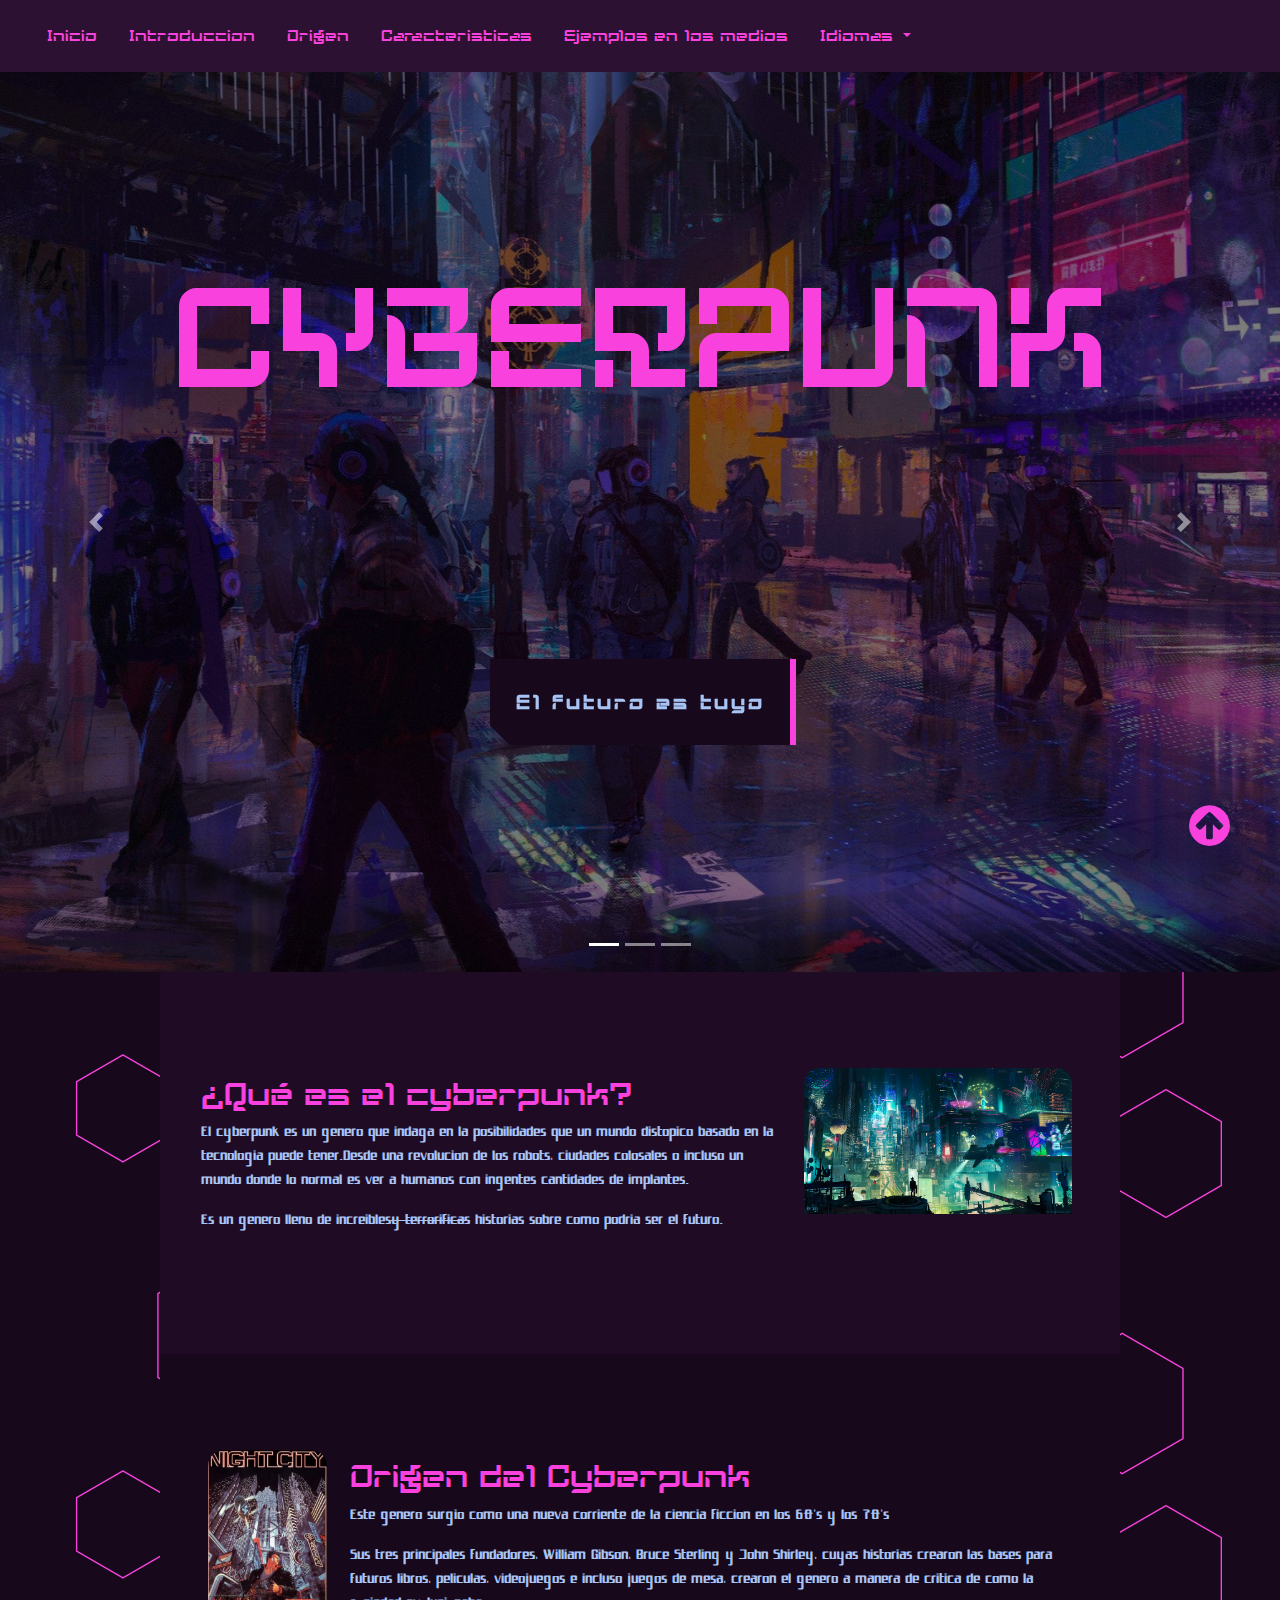
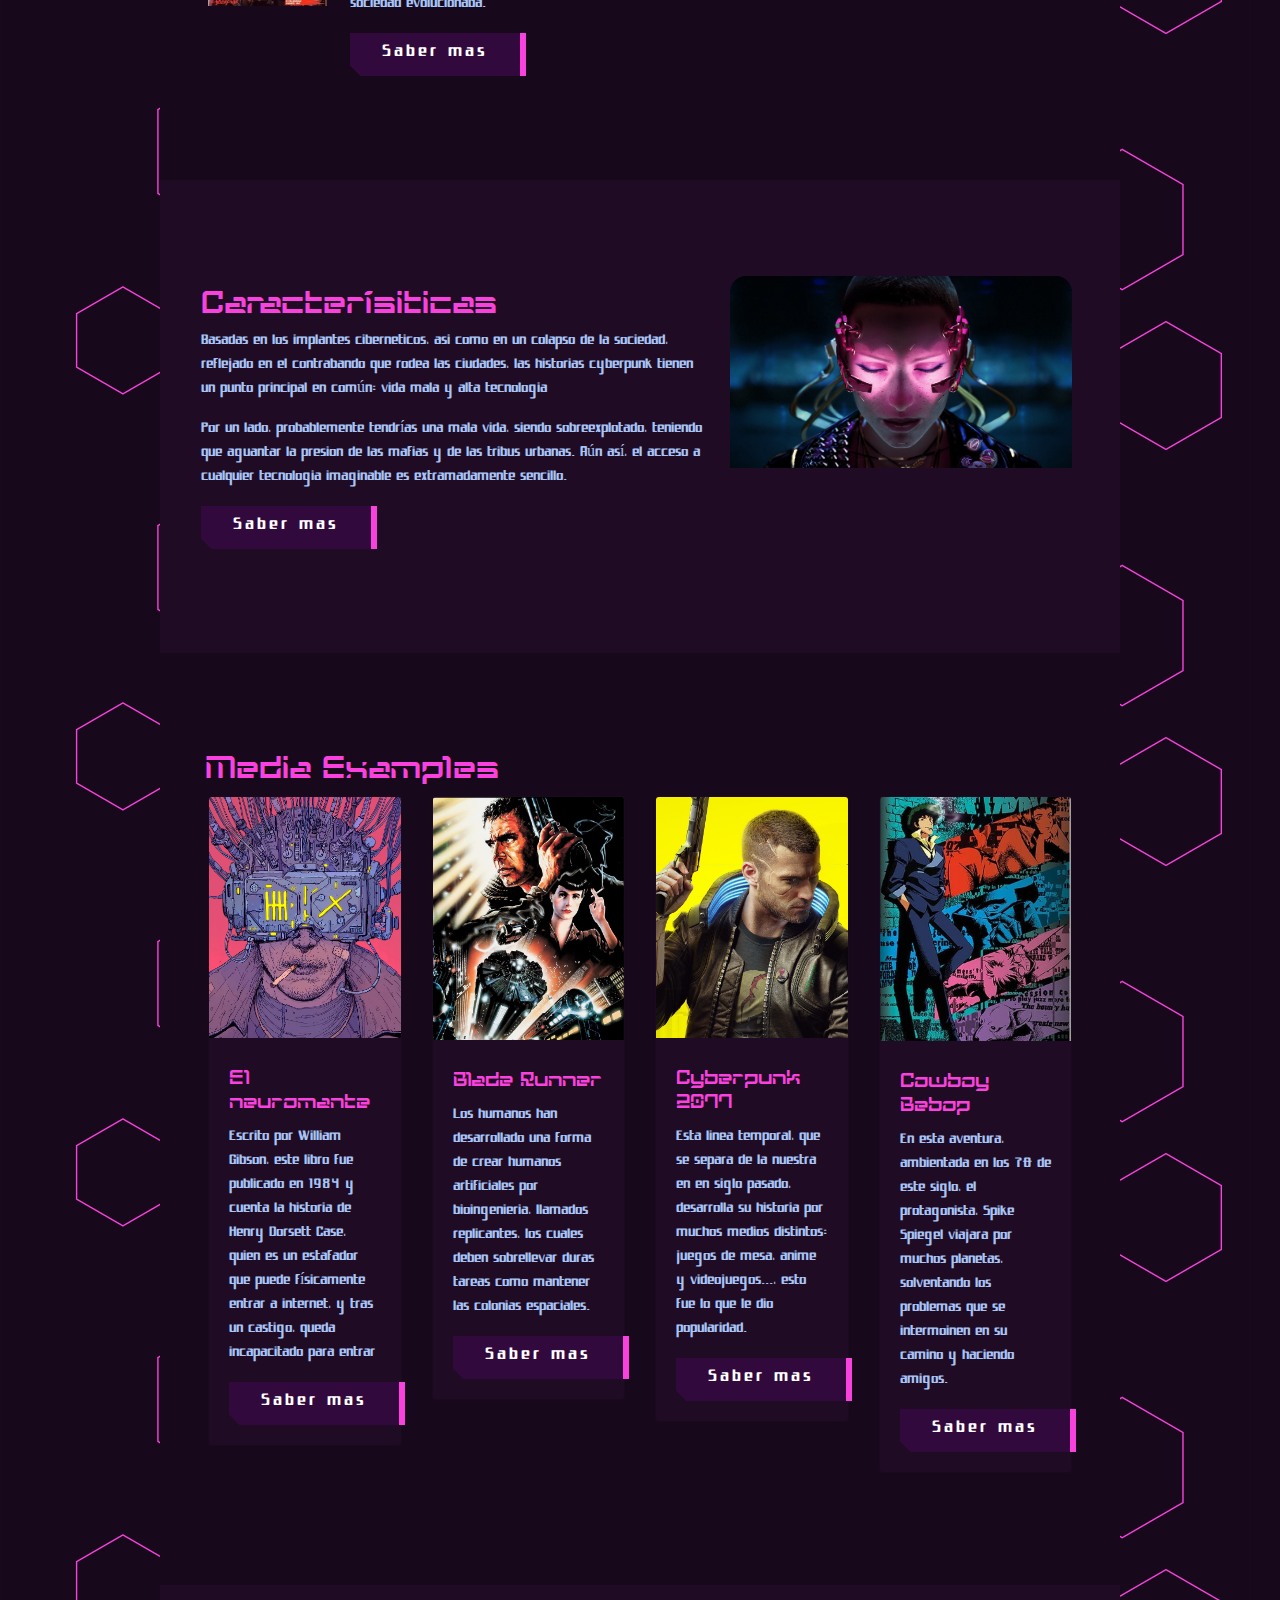
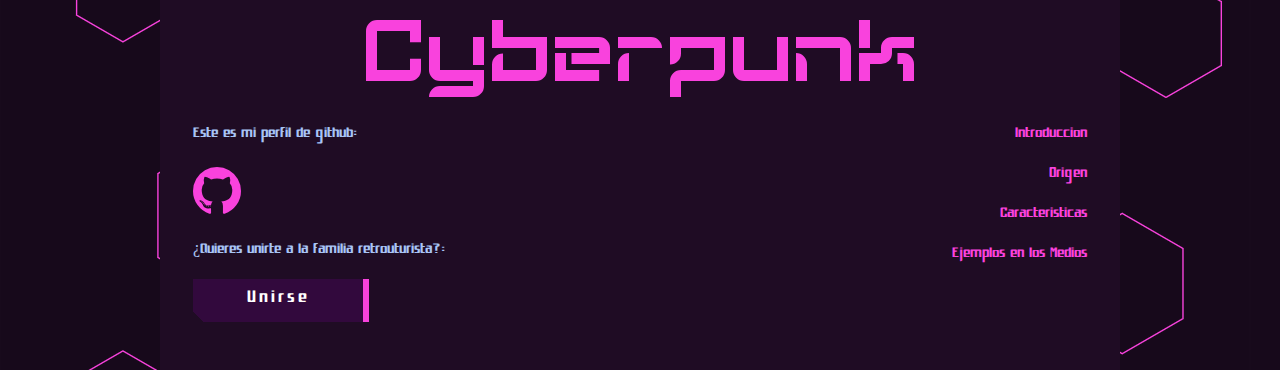
<file: indexEsp.html>
<!DOCTYPE html>
<html lang="en">
<head>
    <meta charset="UTF-8">
    <meta name="viewport" content="width=device-width, initial-scale=1.0">
    <link rel="shortcut icon" href="./img/index/favicon.png" type="image/x-icon">
    <link rel="stylesheet" href="./css/cyberstyle.css">
    <link rel="stylesheet" href="https://cdn.jsdelivr.net/npm/bootstrap@5.3.2/dist/css/bootstrap.min.css">    
    <link rel="stylesheet" href="https://stackpath.bootstrapcdn.com/bootstrap/4.3.1/css/bootstrap.min.css" integrity="sha384-ggOyR0iXCbMQv3Xipma34MD+dH/1fQ784/j6cY/iJTQUOhcWr7x9JvoRxT2MZw1T" crossorigin="anonymous">
    <link rel="stylesheet" href="https://cdnjs.cloudflare.com/ajax/libs/animate.css/3.7.2/animate.min.css">
    <link rel="stylesheet" href="https://cdnjs.cloudflare.com/ajax/libs/font-awesome/4.7.0/css/font-awesome.min.css">
    <title>Cyberboost</title>
</head>
<body>

    <audio src="./sound/beeping-80664.mp3" id="bip"></audio>

    <nav class="navbar titulos navbar-expand-lg bg-nav sticky-top">
        <div class="container-fluid">
            <button onclick="sound('bip')" class="navbar-toggler bg-neon rounded-2" type="button" data-bs-toggle="collapse" data-bs-target="#navbarNav" aria-controls="navbarNav" aria-expanded="false" aria-label="Toggle navigation">
                <span class="text-azulin titulos">Menú</span>
            </button>
            <div class="collapse navbar-collapse" id="navbarNav">

                <ul class="navbar-nav">
                    <li class="nav-item">
                        <a class="text-neon nav-link m-2" aria-current="page" href="#">Inicio</a>
                    </li>
                    <li class="nav-item">
                        <a class="text-neon nav-link m-2" href="#explicacion">Introduccion</a>
                    </li>
                    <li class="nav-item">
                        <a class="text-neon nav-link m-2" href="#origen">Origen</a>
                    </li>
                    <li class="nav-item">
                        <a class="text-neon nav-link m-2" href="#carac">Caracteristicas</a>
                    </li>
                    <li class="nav-item">
                        <a class="text-neon nav-link m-2" href="#examples">Ejemplos en los medios</a>
                    </li>
                    <li class="nav-item dropdown d-block end-0">
                        <a class="text-neon nav-link m-2 dropdown-toggle " href="#" role="button" data-bs-toggle="dropdown" aria-expanded="false">
                        Idiomas
                        </a>
                        <ul class="dropdown-menu bg-oscuro">
                        <li><a class="dropdown-item text-neon" href="./index.html">Inglés</a></li>
                        <li><a class="dropdown-item text-neon" href="#">Español</a></li>
                        </ul>
                    </li>
                    <a href="#">
                        <i class="fa fa-arrow-circle-up text-neon z-2 text-opacity-75" aria-hidden="true"></i>
                    </a>
                </ul>
            </div>
        </div>
    </nav>
            </div>
        </div>
    </nav>

    <!---------------------------------------------HERO SECTION------------------------------------------------------------>

    <div class="container-fluid p-0">
        <div id="carousel" class="carousel slide hero-slides" data-ride="carousel">
            <ol class="carousel-indicators">
            <li class="active" data-target="#carousel" data-slide-to="0"></li>
            <li data-target="#carousel" data-slide-to="1"></li>
            <li data-target="#carousel" data-slide-to="2"></li>
            </ol>
            
            <h1 class="text-neon titulos position-absolute top-30 start-50 translate-middle z-1">CYBERPUNK</h1>

            <a href="#explicacion"><button onclick="sound('bip')" id="buttonHero" class="titulos position-absolute top-70 text-azulin start-50 translate-middle z-1">El futuro es tuyo</button></a>
            <div class="carousel-inner" role="listbox">
            <div class="carousel-item active foto1">
            </div>
            <div class="carousel-item foto2">
            </div>
            <div class="carousel-item foto3">
            </div>
            </div>
            <a class="carousel-control-prev" href="#carousel" role="button" data-slide="prev">
            <span class="carousel-control-prev-icon" aria-hidden="true"></span>
            <span class="sr-only text-neon">Previous</span>
            </a>
            <a class="carousel-control-next" href="#carousel" role="button" data-slide="next">
            <span class="carousel-control-next-icon" aria-hidden="true"></span>
            <span class="sr-only  text-neon">Next</span>
            </a>
        </div>
    </div>
    
    </div>

    <div id="wrapper" class="w-75 m-auto texto text-azulin">

        <section class="container p-5 bg-claro" id="explicacion">

            <div class="row pt-5 pb-5">
                    <div class="p-2 col-12 col-md-8"> 
                        <h2 class="titulos text-neon">¿Qué es el cyberpunk?</h2>
                        <p>El cyberpunk es un genero que indaga en la posibilidades que un mundo distopico basado en la tecnologia puede tener.Desde una revolucion de los robots, ciudades colosales o incluso un mundo donde lo normal es ver a humanos con ingentes cantidades de implantes.</p>
                        <p>Es un genero lleno de increibles<del>y terrorificas</del> historias sobre como podria ser el futuro.</p>

                    </div>

                    <div class="col-12 col-md-4">
                        <img class="w-100 rounded-top-4" src="./img/index/cyberpunkCity.jpg" alt="imagen de una ciudad cyberpunk">
                    </div>

                </div>

            </section>

            <section class="container p-5 bg-oscuro" id="origen">

                <div class="row pt-5 pb-5">
                    <div class="col-12 col-md-2"> 
                        <img class="w-100 rounded-top-4" src="./img/index/cyberpunk2020.jpg" alt="portada del juego de mesa 'Cyberpunk 2020'">
                    </div>

                    <div class="p-2 col-12 col-md-10">
                        <h2 class="titulos text-neon">Origen del Cyberpunk</h2>
                        <p>Este genero surgio como una nueva corriente de la ciencia ficcion en los 60's y los 70's</p>
                        <p>Sus tres principales fundadores, William Gibson, Bruce Sterling y John Shirley, cuyas historias crearon las bases para futuros libros, peliculas, videojuegos e incluso juegos de mesa, crearon el genero a manera de critica de como la sociedad evolucionaba.</p>
                        <a href="./subpaginas/Español/originboostEsp.html"><button class="botoncillos" onclick="sound('bip')">Saber mas</button></a>
                    </div>

                </div>
                
            </section>

            <section class="container p-5 bg-claro" id="carac">
                
                <div class="row pt-5 pb-5">
                    <div class="p-2 col-12 col-md-7"> 
                        <h2 class="titulos text-neon">Caracterísiticas</h2>
                        <p>Basadas en los implantes ciberneticos, asi como en un colapso de la sociedad, reflejado en el contrabando que rodea las ciudades, las historias cyberpunk tienen un punto principal en común: vida mala y alta tecnologia</p>
                        <p>Por un lado, probablemente tendrías una mala vida, siendo sobreexplotado, teniendo que aguantar la presion de las mafias y de las tribus urbanas. Aún así, el acceso a cualquier tecnologia imaginable es extramadamente sencillo.</p>
                    <a href="./subpaginas/Español/characboostEsp.html"><button class="botoncillos" onclick="sound('bip')">Saber mas</button></a>
                    
                    </div>

                    <div class="col-12 col-md-5">
                        <img class="w-100 rounded-top-4" src="./img/index/caracteristicas.jpg" alt="imagen de una mujer con implantes ciberneticos">
                    </div>

                </div>

            </section>
        </section>
        

        <section class="container p-5 bg-oscuro" id="examples">

            
        <div class="row pt-5 pb-5">  
            <h2 class="titulos text-neon">Media Examples</h2>

            <div class="col-12 col-md-6 col-lg-3">
                <div class="card bg-claro text-azulin mb-3 ">
                    <img src="./img/index/CardNeuromante.jpg" class="card-img-top mb-2" alt="imagen del neuromante">
                    <div class="card-body">
                    <h5 class="card-title titulos text-neon">El neuromante</h5>
                    <p class="card-text">Escrito por William Gibson, este libro fue publicado en 1984 y cuenta la historia de Henry Dorsett Case, quien es un estafador que puede físicamente entrar a internet, y tras un castigo, queda incapacitado para entrar</p>
                    <a href="./subpaginas/Español/neuroboostEsp.html" onclick="sound('bip')" class="pe-5"><button class="botoncillos">Saber mas</button></a>
                    </div>
                </div>
            </div>  


            <div class="col-12 col-md-6 col-lg-3">
                <div class="card bg-claro text-azulin mb-3 ">
                    <img src="./img/index/CardBladeRunner.jpg" class="card-img-top mb-2" alt="imagen de Blade Runner">
                    <div class="card-body">
                    <h5 class="card-title titulos text-neon">Blade Runner</h5>
                    <p class="card-text">Los humanos han desarrollado una forma de crear humanos artificiales por bioingenieria, llamados replicantes, los cuales deben sobrellevar duras tareas como mantener las colonias espaciales.</p>
                    <a href="./subpaginas/Español/bladeboostEsp.html" onclick="sound('bip')" class="pe-5"><button class="botoncillos">Saber mas</button></a>
                    </div>
                </div>
            </div>

            <div class="col-12 col-md-6 col-lg-3">
                <div class="card bg-claro text-azulin mb-3 ">
                    <img src="./img/index/Card2077.jpg" class="card-img-top mb-2" alt="imagen de Cyberpunk 2077">
                    <div class="card-body">
                    <h5 class="card-title titulos text-neon">Cyberpunk 2077</h5>
                    <p class="card-text">Esta linea temporal, que se separa de la nuestra en en siglo pasado, desarrolla su historia por muchos medios distintos: juegos de mesa, anime y videojuegos..., esto fue lo que le dio popularidad.</p>
                    <a href="./subpaginas/Español/2077boostEsp.html" onclick="sound('bip')" class="pe-5"><button class="botoncillos">Saber mas</button></a>
                    </div>
                </div>
            </div>

            <div class="col-12 col-md-6 col-lg-3">
                <div class="card bg-claro text-azulin mb-3 ">
                    <img src="./img/index/CardCowboy.jpg" class="card-img-top mb-2" alt="...">
                    <div class="card-body">
                    <h5 class="card-title titulos text-neon">Cowboy Bebop</h5>
                    <p class="card-text">En esta aventura, ambientada en los 70 de este siglo, el protagonista, Spike Spiegel viajara por muchos planetas, solventando los problemas que se intermoinen en su camino y haciendo amigos.</p>
                    <a href="./subpaginas/Español/cowboyboostEsp.html" onclick="sound('bip')" class="pe-5"><button class="botoncillos">Saber mas</button></a>
                    </div>
                </div>
            </div>
        </div>


        </section>

        <footer class="bg-claro">
            <div class="marca display-2 text-center text-neon titulos p-3">
                Cyberpunk
            </div>
            <div class="row">
                <div class="col-12 col-lg-6 pb-5 ps-5">
                    <p>Este es mi perfil de github:</p>
                    <a target="_blank" href="https://github.com/ManAlarFor" class="display-4" target="_blank"><i class="enlaces fa fa-github text-neon" aria-hidden="true"></i></a>

                    <p>¿Quieres unirte a la familia retrouturista?: </p>

                    <button type="button" class="botoncillos" data-bs-toggle="modal" data-bs-target="#exampleModal">
                        Unirse
                    </button>

                    <div class="modal fade" id="exampleModal" tabindex="-1" aria-labelledby="exampleModalLabel" aria-hidden="true">
                        <div class="modal-dialog">
                        <div class="modal-content">
                            <div class="modal-header bg-oscuro">
                                <h1 class="modal-title fs-5 text-neon titulos" id="exampleModalLabel">Unete a nuestra comunidad</h1>
                                <button type="button" class="btn-close" data-bs-dismiss="modal" aria-label="Close"></button>
                            </div>
                            <div class="modal-body bg-claro">

                                <div>Si quieres apoyar nuestro proyecto, mandanos tu nombre de usuario y tu contraseña</div>

                        <form action="" method="post" onsubmit="return validate()">

                                <div class="mb-3 text-azulin pt-3">
                                    <label for="username" class="form-label">Nombre de usuario: <span class="text-danger">*</span></label>
                                    <input type="text" class="bg-oscuro text-azulin form-control" id="username" name="username" aria-describedby="usernameHelp">
                                    <div id="usernameHelp" class="form-text text-danger">Nombre de usuario obligatorio</div>
                                </div>

                                <div class="mb-3 text-azulin pt-3">
                                    <label for="password" class="form-label">Contraseña: <span class="text-danger">*</span></label>
                                    <input type="password" class="bg-oscuro text-azulin form-control" id="password" name="password" aria-describedby="passwordHelp">
                                    <div id="passwordHelp" class="form-text text-danger">Contraseña obligatoria</div>
                                </div>

                                <div class="mb-3 text-azulin pt-3">
                                    <label for="email" class="form-label">Email: <span class="text-danger">*</span></label>
                                    <input type="email" class="bg-oscuro text-azulin form-control" id="email" name="email" aria-describedby="emailHelp">
                                    <div id="emailHelp" class="form-text text-danger">Email Obligatorio</div>
                                </div>

                            </div>
                            <div class="modal-footer bg-oscuro">
                                <button type="button" class="btn btn-secondary" data-bs-dismiss="modal">Cerrar</button>
                                <button type="button" class="botoncillos">Enviar</button>
                            </div>
                        </form>
                        </div>
                        </div>
                    </div>

                </div>

                <div class="col-12 col-lg-6 text-end pe-5">
                    <div id="rights">
                        <p class="enlaces"><a class="text-neon" href="#explicacion">Introduccion</a></p>
                        <p class="enlaces"><a class="text-neon" href="#origen">Origen</a></p>
                        <p class="enlaces"><a class="text-neon" href="#carac">Caracteristicas</a></p>
                        <p class="enlaces"><a class="text-neon" href="#examples">Ejemplos en los Medios</a></p>
                    </div>
                </div>
            </div>
        </footer>


    </div>
    <script src="./js/boostjs.js"></script>
    <script src="https://cdn.jsdelivr.net/npm/bootstrap@5.3.2/dist/js/bootstrap.bundle.min.js"></script>
    <script src="https://code.jquery.com/jquery-3.3.1.slim.min.js" integrity="sha384-q8i/X+965DzO0rT7abK41JStQIAqVgRVzpbzo5smXKp4YfRvH+8abtTE1Pi6jizo" crossorigin="anonymous"></script>
    <script src="https://cdnjs.cloudflare.com/ajax/libs/popper.js/1.14.7/umd/popper.min.js" integrity="sha384-UO2eT0CpHqdSJQ6hJty5KVphtPhzWj9WO1clHTMGa3JDZwrnQq4sF86dIHNDz0W1" crossorigin="anonymous"></script>
    <script src="https://stackpath.bootstrapcdn.com/bootstrap/4.3.1/js/bootstrap.min.js" integrity="sha384-JjSmVgyd0p3pXB1rRibZUAYoIIy6OrQ6VrjIEaFf/nJGzIxFDsf4x0xIM+B07jRM" crossorigin="anonymous"></script>
    <script type="text/javascript" scr="https://cdnjs.cloudflare.com/ajax/libs/animateCSS/1.2.2/jquery.animatecss.min.js"></script>
</body>
</html>
</file>
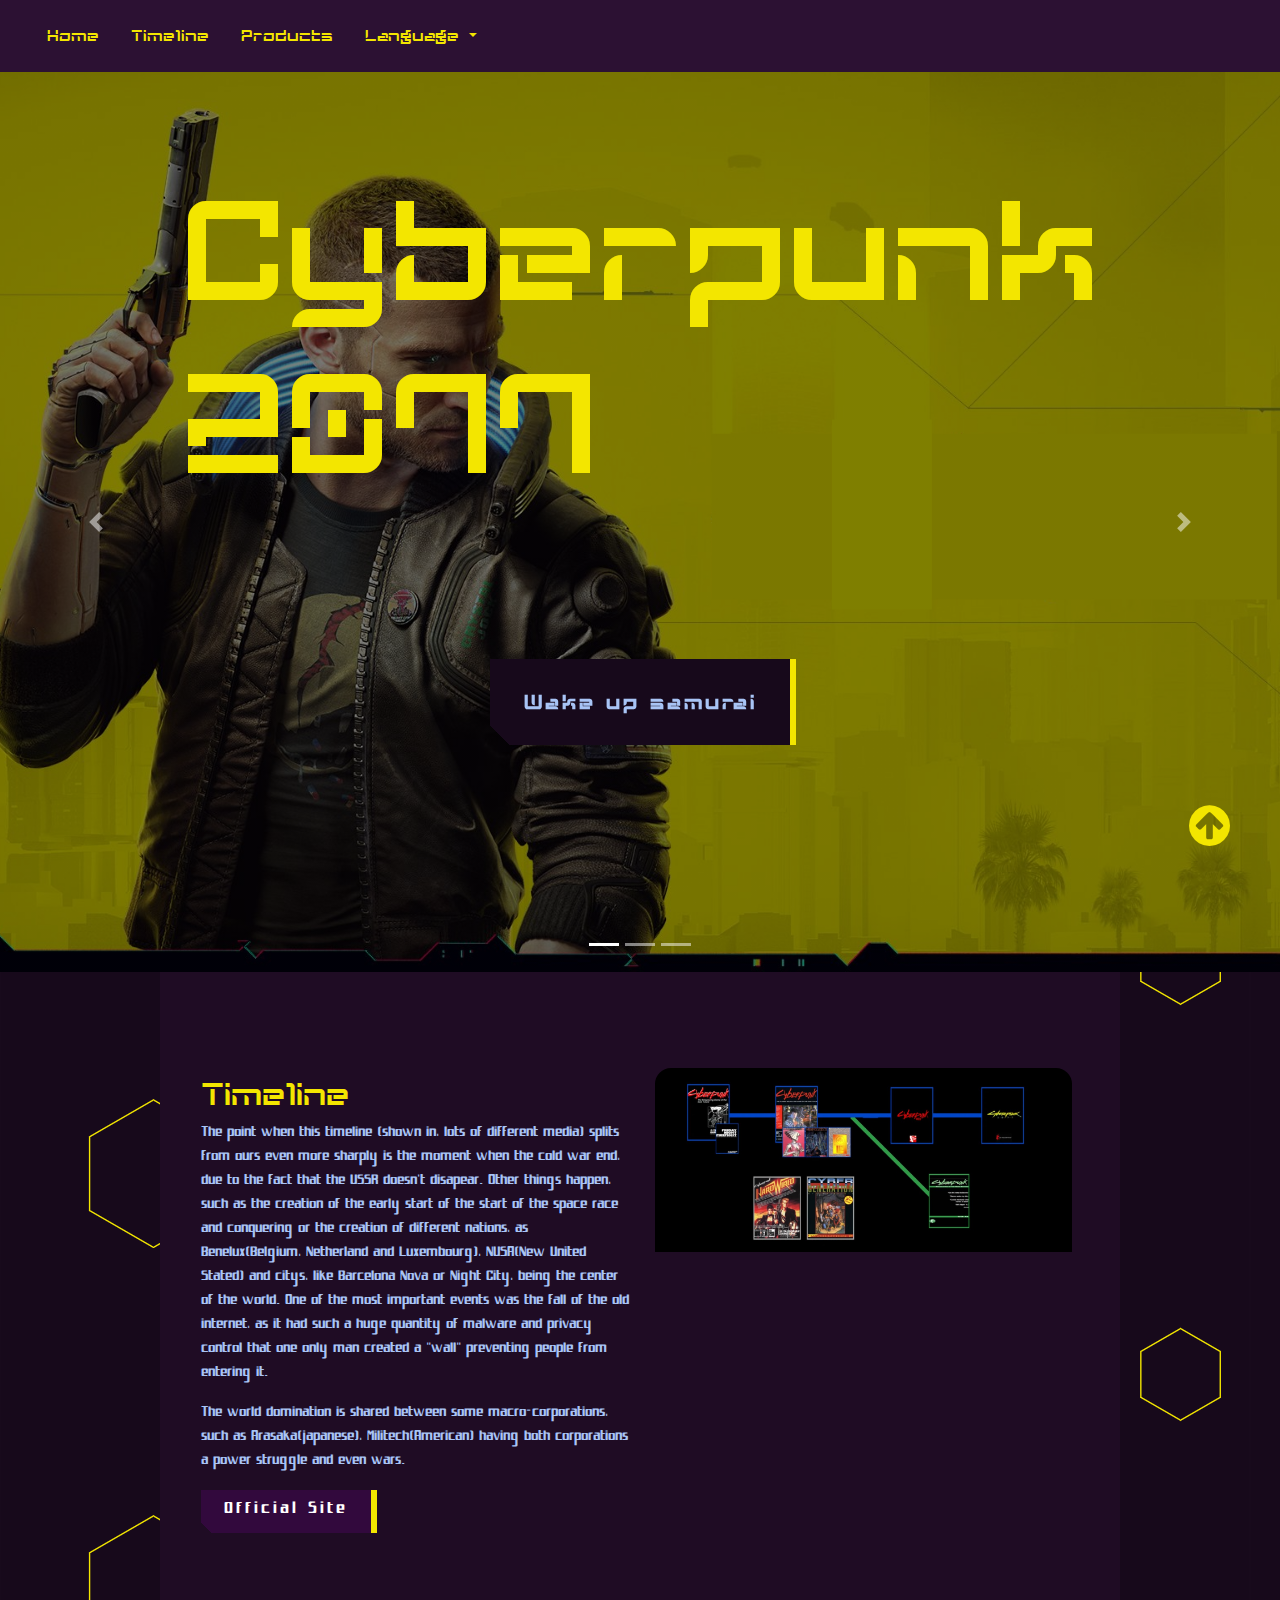
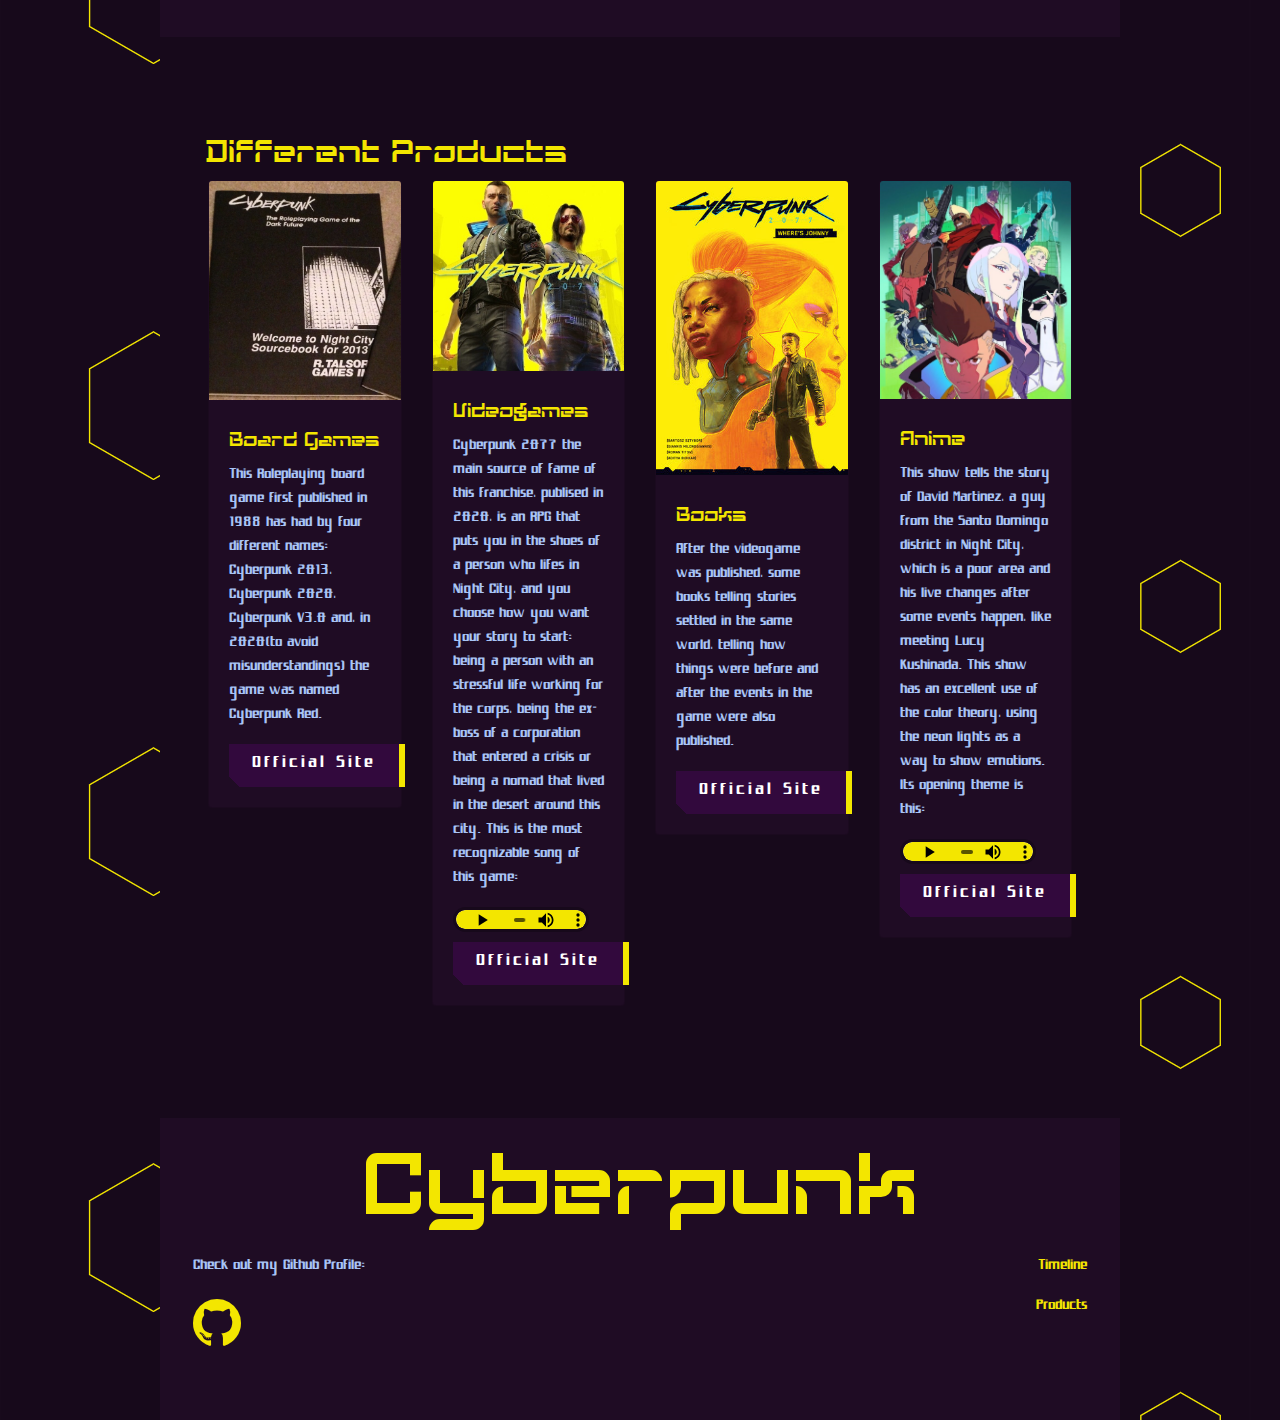
<file: subpaginas/English/2077boost.html>
<!DOCTYPE html>
<html lang="en">
<head>
    <meta charset="UTF-8">
    <meta name="viewport" content="width=device-width, initial-scale=1.0">
    <link rel="shortcut icon" href="../../img/index/favicon.png" type="image/x-icon">
    <link rel="stylesheet" href="../../css/2077style.css">
    <link rel="stylesheet" href="https://cdn.jsdelivr.net/npm/bootstrap@5.3.2/dist/css/bootstrap.min.css">    
    <link rel="stylesheet" href="https://stackpath.bootstrapcdn.com/bootstrap/4.3.1/css/bootstrap.min.css" integrity="sha384-ggOyR0iXCbMQv3Xipma34MD+dH/1fQ784/j6cY/iJTQUOhcWr7x9JvoRxT2MZw1T" crossorigin="anonymous">
    <link rel="stylesheet" href="https://cdnjs.cloudflare.com/ajax/libs/animate.css/3.7.2/animate.min.css">
    <link rel="stylesheet" href="https://cdnjs.cloudflare.com/ajax/libs/font-awesome/4.7.0/css/font-awesome.min.css">
    <title>Cyberpunk 2077</title>
</head>
<body>

    <audio src="../../sound/beeping-80664.mp3" id="bip"></audio>

    <nav class="navbar titulos navbar-expand-lg bg-nav sticky-top">
        <div class="container-fluid">
            <button onclick="sound('bip')" class="navbar-toggler bg-neon rounded-2" type="button" data-bs-toggle="collapse" data-bs-target="#navbarNav" aria-controls="navbarNav" aria-expanded="false" aria-label="Toggle navigation">
                <span class="text-azulin titulos">Menu</span>
            </button>
            <div class="collapse navbar-collapse" id="navbarNav">

                <ul class="navbar-nav">
                    <li class="nav-item">
                        <a class="text-neon nav-link m-2" aria-current="page" href="../../index.html">Home</a>
                    </li>
                    <li class="nav-item">
                        <a class="text-neon nav-link m-2" href="#Timeline">Timeline</a>
                    </li>
                    <li class="nav-item">
                        <a class="text-neon nav-link m-2" href="#productos">Products</a>
                    </li>
                    <li class="nav-item dropdown d-block end-0">
                        <a class="text-neon nav-link m-2 dropdown-toggle " href="#" role="button" data-bs-toggle="dropdown" aria-expanded="false">
                        Language
                        </a>
                        <ul class="dropdown-menu bg-oscuro">
                        <li><a class="dropdown-item text-neon" href="#">English</a></li>
                        <li><a class="dropdown-item text-neon" href="../Español/2077boostEsp.html">Spanish</a></li>
                        </ul>
                    </li>
                    <a href="#">
                        <i class="fa fa-arrow-circle-up text-neon z-2 text-opacity-75" aria-hidden="true"></i>
                    </a>
                </ul>
            </div>
        </div>
    </nav>
            </div>
        </div>
    </nav>

    <!---------------------------------------------HERO SECTION------------------------------------------------------------>

    <div class="container-fluid p-0">
        <div id="carousel" class="carousel slide hero-slides" data-ride="carousel">
            <ol class="carousel-indicators">
            <li class="active" data-target="#carousel" data-slide-to="0"></li>
            <li data-target="#carousel" data-slide-to="1"></li>
            <li data-target="#carousel" data-slide-to="2"></li>
            </ol>
            
            <h1 class="text-neon titulos position-absolute top-30 start-50 translate-middle z-1">Cyberpunk 2077</h1>

            <a href="#Timeline"><button onclick="sound('bip')" id="buttonHero" class="titulos position-absolute top-70 text-azulin start-50 translate-middle z-1">Wake up samurai</button></a>
            <div class="carousel-inner" role="listbox">
            <div class="carousel-item active foto1">
            </div>
            <div class="carousel-item foto2">
            </div>
            <div class="carousel-item foto3">
            </div>
            </div>
            <a class="carousel-control-prev" href="#carousel" role="button" data-slide="prev">
            <span class="carousel-control-prev-icon" aria-hidden="true"></span>
            <span class="sr-only text-neon">Previous</span>
            </a>
            <a class="carousel-control-next" href="#carousel" role="button" data-slide="next">
            <span class="carousel-control-next-icon" aria-hidden="true"></span>
            <span class="sr-only  text-neon">Next</span>
            </a>
        </div>
    </div>
    
    </div>

    <div id="wrapper" class="w-75 m-auto texto text-azulin">

        <section class="container p-5 bg-claro" id="Timeline">

            <div class="row pt-5 pb-5">
                    <div class="p-2 col-12 col-md-6"> 
                        <h2 class="titulos text-neon">Timeline</h2>
                        <p>The point when this timeline (shown in, lots of different media) splits from ours even more sharply is the moment when the cold war end, due to the fact that the USSR doesn't disapear. Other things happen, such as the creation of the early start of the start of the space race and conquering or the creation of different nations, as Benelux(Belgium, Netherland and Luxembourg), NUSA(New United Stated) and citys, like Barcelona Nova or Night City, being the center of the world. One of the most important events was the fall of the old internet, as it had such a huge quantity of malware and privacy control that one only man created a "wall" preventing people from entering it.</p>
                        <p>The world domination is shared between some macro-corporations, such as Arasaka(japanese), Militech(American) having both corporations a power struggle and even wars.</p>

                        <a target="_blank" href="https://williamgibsonbooks.com" onclick="sound('bip')" class="pe-5"><button class="botoncillos">Official Site</button></a>

                    </div>

                    <div class="col-12 col-md-6">
                        <img class="w-100 rounded-top-4" src="../../img/2077/timeline.jpg" alt="Timeline">
                    </div>

            </div>

        </section>

        <section class="container p-5 bg-oscuro" id="productos">

            
        <div class="row pt-5 pb-5">  
            <h2 class="titulos text-neon">Different Products</h2>

            <div class="col-12 col-md-6 col-lg-3">
                <div class="card bg-claro text-azulin mb-3 ">
                    <img src="../../img/2077/CyberpunkBoard.jpg" class="card-img-top mb-2" alt="Neuromancer Cover">
                    <div class="card-body">
                        <h5 class="card-title titulos text-neon">Board Games</h5>
                        <p class="card-text">This Roleplaying board game first published in 1988 has had by four different names: Cyberpunk 2013, Cyberpunk 2020, Cyberpunk V3.0 and, in 2020(to avoid misunderstandings) the game was named Cyberpunk Red.</p>
                        <a target="_blank" href="https://rtalsoriangames.com/cyberpunk/" onclick="sound('bip')" class="pe-5"><button class="botoncillos">Official Site</button></a>
                    </div>
                </div>
            </div>

            <div class="col-12 col-md-6 col-lg-3">
                <div class="card bg-claro text-azulin mb-3 ">
                    <img src="../../img/2077/cyberpunk2077.jpg" class="card-img-top mb-2" alt="Neuromancer Cover">
                    <div class="card-body">
                        <h5 class="card-title titulos text-neon">Videogames</h5>
                        <p class="card-text">Cyberpunk 2077 the main source of fame of this franchise, publised in 2020, is an RPG that puts you in the shoes of a person who lifes in Night City, and you choose how you want your story to start: being a person with an stressful life working for the corps, being the ex-boss of a corporation that entered a crisis or being a nomad that lived in the desert around this city. This is the most recognizable song of this game:</p>
                        <audio controls id="playButton">
                            <source src="../../sound/cybermeme.mp3" type="audio/mp3">
                        </audio>
                        <a target="_blank" href="https://www.cyberpunk.net/es/en/cyberpunk-2077" onclick="sound('bip')" class="pe-5"><button class="botoncillos">Official Site</button></a>
                    </div>
                </div>
            </div>  


            <div class="col-12 col-md-6 col-lg-3">
                <div class="card bg-claro text-azulin mb-3 ">
                    <img src="../../img/2077/cyberpunkBook.jpg" class="card-img-top mb-2" alt="Count Cero Cover">
                    <div class="card-body">
                    <h5 class="card-title titulos text-neon">Books</h5>
                    <p class="card-text">After the videogame was published, some books telling stories settled in the same world, telling how things were before and after the events in the game were also published.</p>
                    <a target="_blank" href="https://www.goodreads.com/series/341075-cyberpunk-2077" onclick="sound('bip')" class="pe-5"><button class="botoncillos">Official Site</button></a>
                    </div>
                </div>
            </div>

            <div class="col-12 col-md-6 col-lg-3">
                <div class="card bg-claro text-azulin mb-3 ">
                    <img src="../../img/2077/Edgerunners.jpg" class="card-img-top mb-2" alt="Mona Lisa Overdrive Cover">
                    <div class="card-body">
                        <h5 class="card-title titulos text-neon">Anime</h5>
                        <p class="card-text">This show tells the story of David Martinez, a guy from the Santo Domingo district in Night City, which is a poor area and his live changes after some events happen, like meeting Lucy Kushinada. This show has an excellent use of the color theory, using the neon lights as a way to show emotions. Its opening theme is this:</p>

                        <audio controls id="playButton">
                            <source src="../../sound/introedgerunners.mp3" type="audio/mp3">
                        </audio>

                    <a target="_blank" href="https://www.cyberpunk.net/en/edgerunners" onclick="sound('bip')" class="pe-5"><button class="botoncillos">Official Site</button></a>

                    </div>
                </div>
            </div>
        </div>


        </section>

        <footer class="bg-claro">
            <div class="marca display-2 text-center text-neon titulos p-3">
                Cyberpunk
            </div>
            <div class="row">
                <div class="col-12 col-lg-6 pb-5 ps-5">
                    <p>Check out my Github Profile:</p>
                    <a target="_blank" href="https://github.com/ManAlarFor" class="display-4" target="_blank"><i class="enlaces fa fa-github text-neon" aria-hidden="true"></i></a>

                </div>

                <div class="col-12 col-lg-6 text-end pe-5">
                    <div id="rights">
                        <p class="enlaces"><a class="text-neon" href="#Timeline">Timeline</a></p>
                        <p class="enlaces"><a class="text-neon" href="#productos">Products</a></p>
                    </div>
                </div>
            </div>
        </footer>


    </div>
<Script src="../../js/boostjs.js"></Script>
    <script src="https://cdn.jsdelivr.net/npm/bootstrap@5.3.2/dist/js/bootstrap.bundle.min.js"></script>
    <script src="https://code.jquery.com/jquery-3.3.1.slim.min.js" integrity="sha384-q8i/X+965DzO0rT7abK41JStQIAqVgRVzpbzo5smXKp4YfRvH+8abtTE1Pi6jizo" crossorigin="anonymous"></script>
    <script src="https://cdnjs.cloudflare.com/ajax/libs/popper.js/1.14.7/umd/popper.min.js" integrity="sha384-UO2eT0CpHqdSJQ6hJty5KVphtPhzWj9WO1clHTMGa3JDZwrnQq4sF86dIHNDz0W1" crossorigin="anonymous"></script>
    <script src="https://stackpath.bootstrapcdn.com/bootstrap/4.3.1/js/bootstrap.min.js" integrity="sha384-JjSmVgyd0p3pXB1rRibZUAYoIIy6OrQ6VrjIEaFf/nJGzIxFDsf4x0xIM+B07jRM" crossorigin="anonymous"></script>
    <script type="text/javascript" scr="https://cdnjs.cloudflare.com/ajax/libs/animateCSS/1.2.2/jquery.animatecss.min.js"></script>
</body>
</html>
</file>
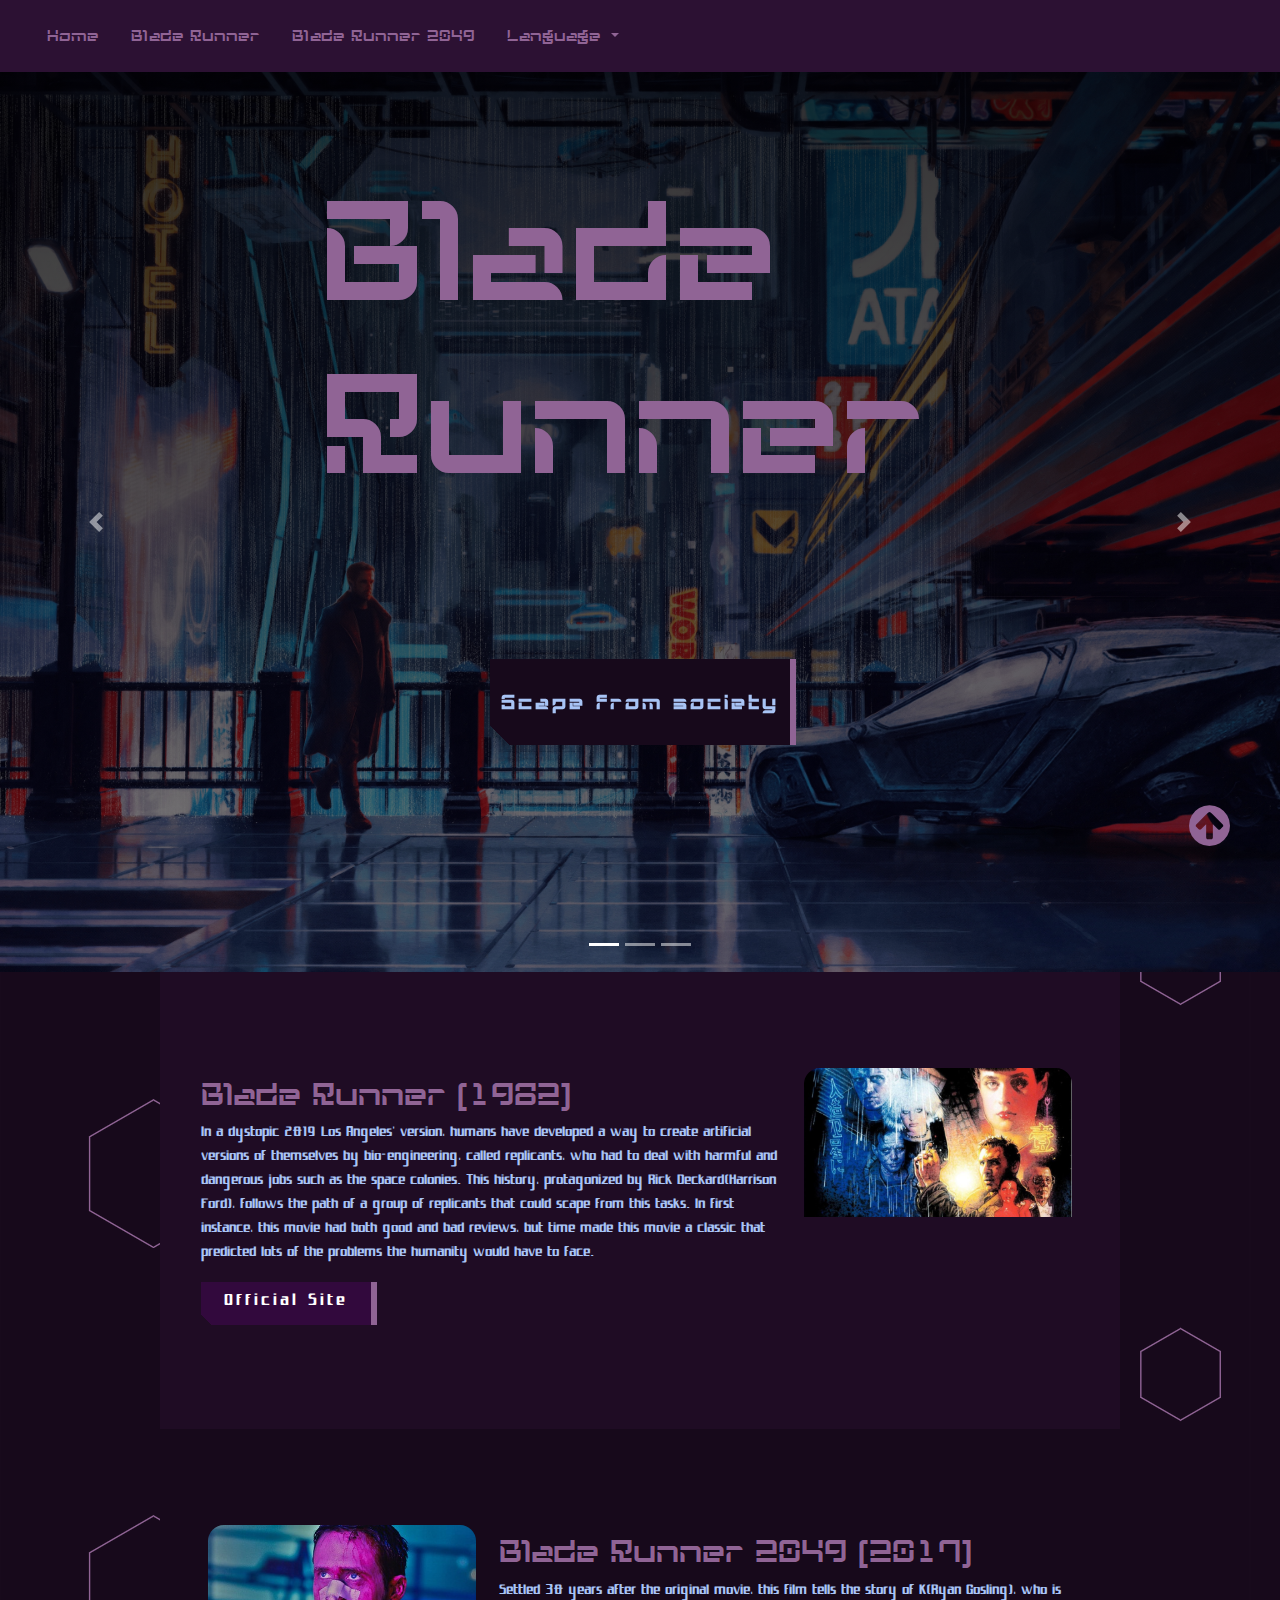
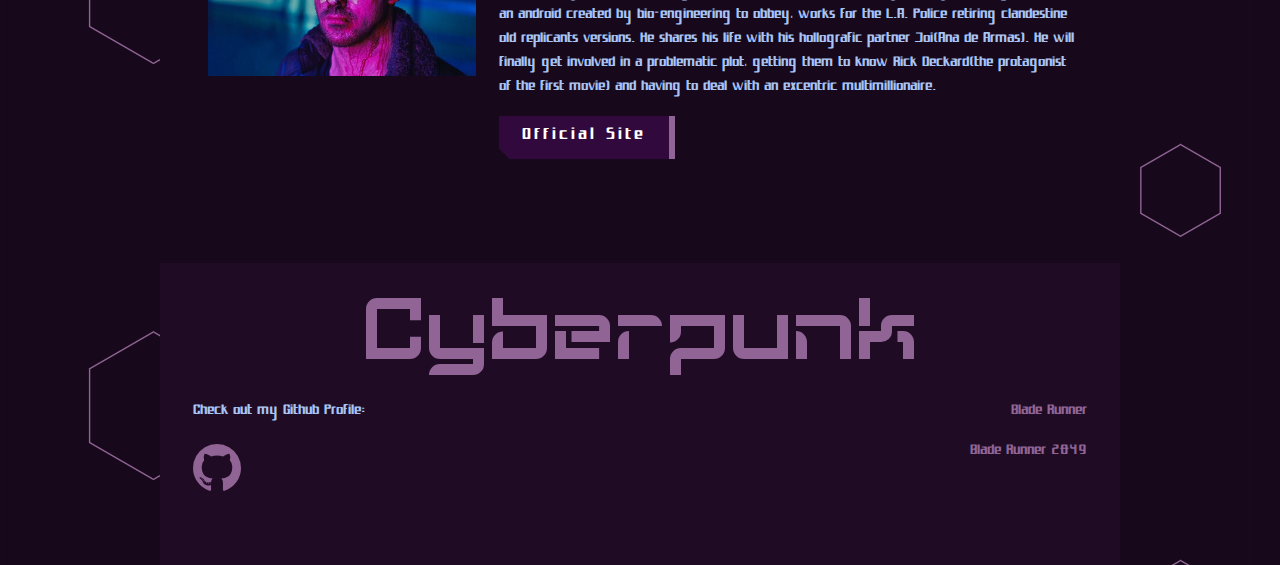
<file: subpaginas/English/bladeboost.html>
<!DOCTYPE html>
<html lang="en">
<head>
    <meta charset="UTF-8">
    <meta name="viewport" content="width=device-width, initial-scale=1.0">
    <link rel="shortcut icon" href="../../img/index/favicon.png" type="image/x-icon">
    <link rel="stylesheet" href="../../css/bladestyle.css">
    <link rel="stylesheet" href="https://cdn.jsdelivr.net/npm/bootstrap@5.3.2/dist/css/bootstrap.min.css">    
    <link rel="stylesheet" href="https://stackpath.bootstrapcdn.com/bootstrap/4.3.1/css/bootstrap.min.css" integrity="sha384-ggOyR0iXCbMQv3Xipma34MD+dH/1fQ784/j6cY/iJTQUOhcWr7x9JvoRxT2MZw1T" crossorigin="anonymous">
    <link rel="stylesheet" href="https://cdnjs.cloudflare.com/ajax/libs/animate.css/3.7.2/animate.min.css">
    <link rel="stylesheet" href="https://cdnjs.cloudflare.com/ajax/libs/font-awesome/4.7.0/css/font-awesome.min.css">
    <title>Bladeboost</title>
</head>
<body>

    <audio src="../../sound/beeping-80664.mp3" id="bip"></audio>

    <nav class="navbar titulos navbar-expand-lg bg-nav sticky-top">
        <div class="container-fluid">
            <button onclick="sound('bip')" class="navbar-toggler bg-neon rounded-2" type="button" data-bs-toggle="collapse" data-bs-target="#navbarNav" aria-controls="navbarNav" aria-expanded="false" aria-label="Toggle navigation">
                <span class="text-azulin titulos">Menu</span>
            </button>
            <div class="collapse navbar-collapse" id="navbarNav">

                <ul class="navbar-nav">
                    <li class="nav-item">
                        <a class="text-neon nav-link m-2" aria-current="page" href="../../index.html">Home</a>
                    </li>
                    <li class="nav-item">
                        <a class="text-neon nav-link m-2" href="#original">Blade Runner</a>
                    </li>
                    <li class="nav-item">
                        <a class="text-neon nav-link m-2" href="#yo">Blade Runner 2049</a>
                    </li>
                    <li class="nav-item dropdown d-block end-0">
                        <a class="text-neon nav-link m-2 dropdown-toggle " href="#" role="button" data-bs-toggle="dropdown" aria-expanded="false">
                        Language
                        </a>
                        <ul class="dropdown-menu bg-oscuro">
                        <li><a class="dropdown-item text-neon" href="#">English</a></li>
                        <li><a class="dropdown-item text-neon" href="../Español/bladeboostEsp.html">Spanish</a></li>
                        </ul>
                    </li>
                    <a href="#">
                        <i class="fa fa-arrow-circle-up text-neon z-2 text-opacity-75" aria-hidden="true"></i>
                    </a>
                </ul>
            </div>
        </div>
    </nav>
            </div>
        </div>
    </nav>

    <!---------------------------------------------HERO SECTION------------------------------------------------------------>

    <div class="container-fluid p-0">
        <div id="carousel" class="carousel slide hero-slides" data-ride="carousel">
            <ol class="carousel-indicators">
            <li class="active" data-target="#carousel" data-slide-to="0"></li>
            <li data-target="#carousel" data-slide-to="1"></li>
            <li data-target="#carousel" data-slide-to="2"></li>
            </ol>
            
            <h1 class="text-neon titulos position-absolute top-30 start-50 translate-middle z-1">Blade Runner</h1>

            <a href="#original"><button onclick="sound('bip')" id="buttonHero" class="titulos position-absolute top-70 text-azulin start-50 translate-middle z-1">Scape from society</button></a>
            <div class="carousel-inner" role="listbox">
            <div class="carousel-item active foto1">
            </div>
            <div class="carousel-item foto2">
            </div>
            <div class="carousel-item foto3">
            </div>
            </div>
            <a class="carousel-control-prev" href="#carousel" role="button" data-slide="prev">
            <span class="carousel-control-prev-icon" aria-hidden="true"></span>
            <span class="sr-only text-neon">Previous</span>
            </a>
            <a class="carousel-control-next" href="#carousel" role="button" data-slide="next">
            <span class="carousel-control-next-icon" aria-hidden="true"></span>
            <span class="sr-only  text-neon">Next</span>
            </a>
        </div>
    </div>
    
    </div>

    <div id="wrapper" class="w-75 m-auto texto text-azulin">

        <section class="container p-5 bg-claro" id="original">

            <div class="row pt-5 pb-5">

                    <div class="p-2 col-12 col-md-8"> 
                        <h2 class="titulos text-neon">Blade Runner (1982)</h2>
                        <p>In a dystopic 2019 Los Angeles' version, humans have developed a way to create artificial versions of themselves by bio-engineering, called replicants, who had to deal with harmful and dangerous jobs such as the space colonies. This history, protagonized by Rick Deckard(Harrison Ford), follows the path of a group of replicants that could scape from this tasks. In first instance, this movie had both good and bad reviews, but time made this movie a classic that predicted lots of the problems the humanity would have to face.</p>

                        <a target="_blank" href="https://www.warnerbros.com/movies/blade-runner" onclick="sound('bip')" class="pe-5"><button class="botoncillos">Official Site</button></a>

                    </div>

                    <div class="col-12 col-md-4">
                        <img class="w-100 rounded-top-4" src="../../img/blade/original.jpg" alt="Original Blade Runner Movie Poster">
                    </div>

            </div>

        </section>

        <section class="container p-5 bg-oscuro" id="yo">

            <div class="row pt-5 pb-5">

                <div class="col-12 col-md-4">
                    <img class="w-100 rounded-top-4" src="../../img/blade/litteraly_me.jpeg" alt="Ryan Reynolds In Blade Runner 2049">
                </div>

                <div class="p-2 col-12 col-md-8"> 
                    <h2 class="titulos text-neon">Blade Runner 2049 (2017)</h2>
                    <p>Settled 30 years after the original movie, this film tells the story of K(Ryan Gosling), who is an android created by bio-engineering to obbey, works for the L.A. Police retiring clandestine old replicants versions. He shares his life with his hollografic partner Joi(Ana de Armas). He will finally get involved in a problematic plot, getting them to know Rick Deckard(the protagonist of the first movie) and having to deal with an excentric multimillionaire.</p>

                    <a target="_blank" href="https://www.bladerunner2049movie.com" onclick="sound('bip')" class="pe-5"><button class="botoncillos">Official Site</button></a>

                </div>

            </div>

        </section>

        <footer class="bg-claro">
            <div class="marca display-2 text-center text-neon titulos p-3">
                Cyberpunk
            </div>
            <div class="row">
                <div class="col-12 col-lg-6 pb-5 ps-5">
                    <p>Check out my Github Profile:</p>
                    <a target="_blank" href="https://github.com/ManAlarFor" class="display-4" target="_blank"><i class="enlaces fa fa-github text-neon" aria-hidden="true"></i></a>

                </div>

                <div class="col-12 col-lg-6 text-end pe-5">
                    <div id="rights">
                        <p class="enlaces"><a class="text-neon" href="#original">Blade Runner</a></p>
                        <p class="enlaces"><a class="text-neon" href="#yo">Blade Runner 2049</a></p>
                    </div>
                </div>
            </div>
        </footer>


    </div>
<Script src="../../js/boostjs.js"></Script>
    <script src="https://cdn.jsdelivr.net/npm/bootstrap@5.3.2/dist/js/bootstrap.bundle.min.js"></script>
    <script src="https://code.jquery.com/jquery-3.3.1.slim.min.js" integrity="sha384-q8i/X+965DzO0rT7abK41JStQIAqVgRVzpbzo5smXKp4YfRvH+8abtTE1Pi6jizo" crossorigin="anonymous"></script>
    <script src="https://cdnjs.cloudflare.com/ajax/libs/popper.js/1.14.7/umd/popper.min.js" integrity="sha384-UO2eT0CpHqdSJQ6hJty5KVphtPhzWj9WO1clHTMGa3JDZwrnQq4sF86dIHNDz0W1" crossorigin="anonymous"></script>
    <script src="https://stackpath.bootstrapcdn.com/bootstrap/4.3.1/js/bootstrap.min.js" integrity="sha384-JjSmVgyd0p3pXB1rRibZUAYoIIy6OrQ6VrjIEaFf/nJGzIxFDsf4x0xIM+B07jRM" crossorigin="anonymous"></script>
    <script type="text/javascript" scr="https://cdnjs.cloudflare.com/ajax/libs/animateCSS/1.2.2/jquery.animatecss.min.js"></script>
</body>
</html>
</file>
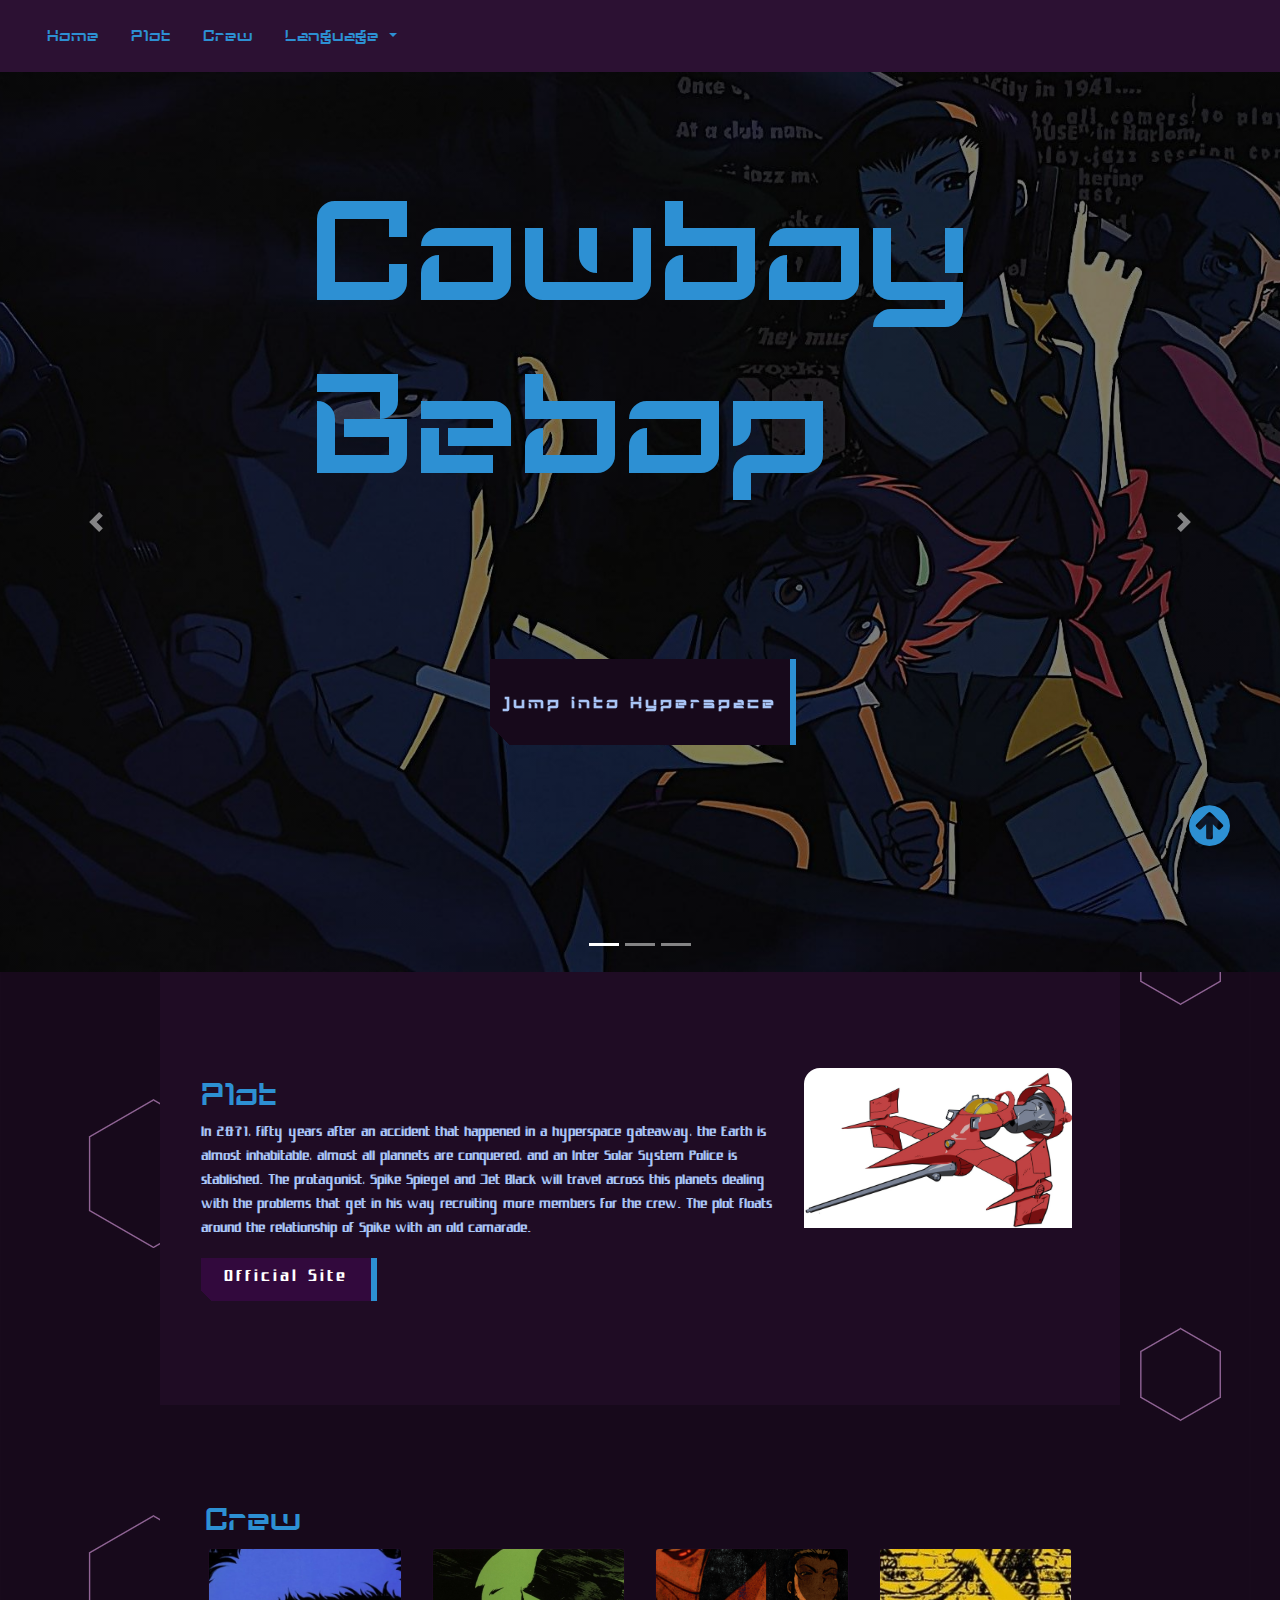
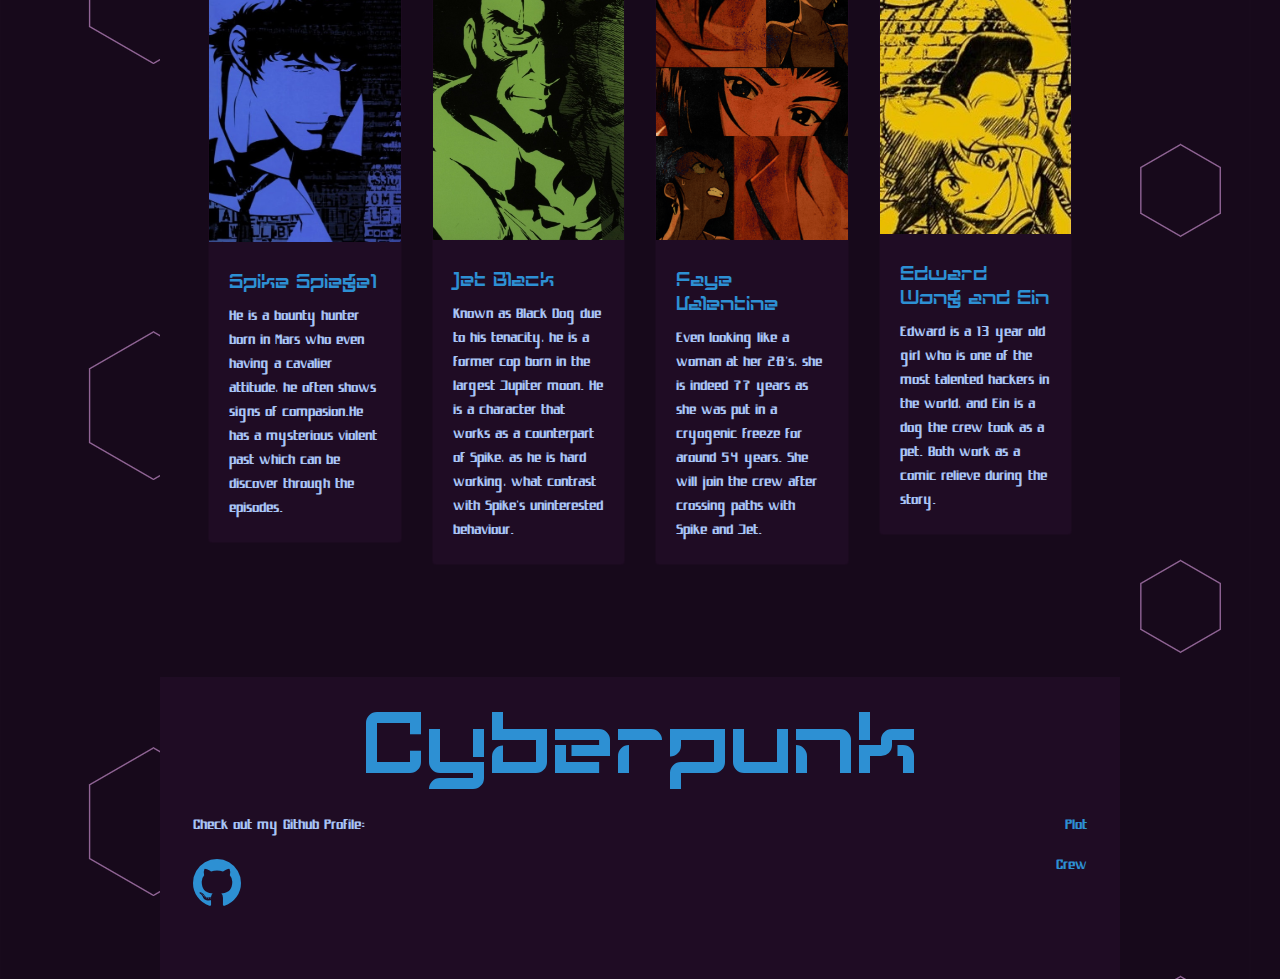
<file: subpaginas/English/cowboyboost.html>
<!DOCTYPE html>
<html lang="en">
<head>
    <meta charset="UTF-8">
    <meta name="viewport" content="width=device-width, initial-scale=1.0">
    <link rel="shortcut icon" href="../../img/index/favicon.png" type="image/x-icon">
    <link rel="stylesheet" href="../../css/cowboystyle.css">
    <link rel="stylesheet" href="https://cdn.jsdelivr.net/npm/bootstrap@5.3.2/dist/css/bootstrap.min.css">    
    <link rel="stylesheet" href="https://stackpath.bootstrapcdn.com/bootstrap/4.3.1/css/bootstrap.min.css" integrity="sha384-ggOyR0iXCbMQv3Xipma34MD+dH/1fQ784/j6cY/iJTQUOhcWr7x9JvoRxT2MZw1T" crossorigin="anonymous">
    <link rel="stylesheet" href="https://cdnjs.cloudflare.com/ajax/libs/animate.css/3.7.2/animate.min.css">
    <link rel="stylesheet" href="https://cdnjs.cloudflare.com/ajax/libs/font-awesome/4.7.0/css/font-awesome.min.css">
    <title>Cyberpunk 2077</title>
</head>
<body>

    <audio src="../../sound/beeping-80664.mp3" id="bip"></audio>

    <nav class="navbar titulos navbar-expand-lg bg-nav sticky-top">
        <div class="container-fluid">
            <button onclick="sound('bip')" class="navbar-toggler bg-neon rounded-2" type="button" data-bs-toggle="collapse" data-bs-target="#navbarNav" aria-controls="navbarNav" aria-expanded="false" aria-label="Toggle navigation">
                <span class="text-azulin titulos">Menu</span>
            </button>
            <div class="collapse navbar-collapse" id="navbarNav">

                <ul class="navbar-nav">
                    <li class="nav-item">
                        <a class="text-neon nav-link m-2" aria-current="page" href="../../index.html">Home</a>
                    </li>
                    <li class="nav-item">
                        <a class="text-neon nav-link m-2" href="#plor">Plot</a>
                    </li>
                    <li class="nav-item">
                        <a class="text-neon nav-link m-2" href="#crew">Crew</a>
                    </li>
                    <li class="nav-item dropdown d-block end-0">
                        <a class="text-neon nav-link m-2 dropdown-toggle " href="#" role="button" data-bs-toggle="dropdown" aria-expanded="false">
                        Language
                        </a>
                        <ul class="dropdown-menu bg-oscuro">
                        <li><a class="dropdown-item text-neon" href="#">English</a></li>
                        <li><a class="dropdown-item text-neon" href="../Español/cowboyboostEsp.html">Spanish</a></li>
                        </ul>
                    </li>
                    <a href="#">
                        <i class="fa fa-arrow-circle-up text-neon z-2 text-opacity-75" aria-hidden="true"></i>
                    </a>
                </ul>
            </div>
        </div>
    </nav>
            </div>
        </div>
    </nav>

    <!---------------------------------------------HERO SECTION------------------------------------------------------------>

    <div class="container-fluid p-0">
        <div id="carousel" class="carousel slide hero-slides" data-ride="carousel">
            <ol class="carousel-indicators">
            <li class="active" data-target="#carousel" data-slide-to="0"></li>
            <li data-target="#carousel" data-slide-to="1"></li>
            <li data-target="#carousel" data-slide-to="2"></li>
            </ol>
            
            <h1 class="text-neon titulos position-absolute top-30 start-50 translate-middle z-1">Cowboy Bebop</h1>

            <a href="#plor"><button onclick="sound('bip')" id="buttonHero" class="titulos position-absolute top-70 text-azulin start-50 translate-middle z-1">Jump into Hyperspace</button></a>
            <div class="carousel-inner" role="listbox">
            <div class="carousel-item active foto1">
            </div>
            <div class="carousel-item foto2">
            </div>
            <div class="carousel-item foto3">
            </div>
            </div>
            <a class="carousel-control-prev" href="#carousel" role="button" data-slide="prev">
            <span class="carousel-control-prev-icon" aria-hidden="true"></span>
            <span class="sr-only">Previous</span>
            </a>
            <a class="carousel-control-next" href="#carousel" role="button" data-slide="next">
            <span class="carousel-control-next-icon" aria-hidden="true"></span>
            <span class="sr-only ">Next</span>
            </a>
        </div>
    </div>
    
    </div>

    <div id="wrapper" class="w-75 m-auto texto text-azulin">

        <section class="container p-5 bg-claro" id="Plot">

            <div class="row pt-5 pb-5">
                    <div class="p-2 col-12 col-md-8"> 
                        <h2 class="titulos text-neon">Plot</h2>
                        <p>In 2071, fifty years after an accident that happened in a hyperspace gateaway, the Earth is almost inhabitable, almost all plannets are conquered, and an Inter Solar System Police is stablished. The protagonist, Spike Spiegel and Jet Black will travel across this planets dealing with the problems that get in his way recruiting more members for the crew. The plot floats around the relationship of Spike with an old camarade.</p>

                        <a target="_blank" href="https://cowboy-bebop.net" onclick="sound('bip')" class="pe-5"><button class="botoncillos">Official Site</button></a>

                    </div>

                    <div class="col-12 col-md-4">
                        <img class="w-100 rounded-top-4" src="../../img/cowboy/nave.jpg" alt="Cowboy Bebop's Spaceship">
                    </div>

            </div>

        </section>

        <section class="container p-5 bg-oscuro" id="crew">

            
        <div class="row pt-5 pb-5">  
            <h2 class="titulos text-neon">Crew</h2>

            <div class="col-12 col-md-6 col-lg-3">
                <div class="card bg-claro text-azulin mb-3 ">
                    <img src="../../img/cowboy/spike.jpg" class="card-img-top mb-2" alt="Spike Spiegel Image">
                    <div class="card-body">
                        <h5 class="card-title titulos text-neon">Spike Spiegel</h5>
                        <p class="card-text">He is a bounty hunter born in Mars who even having a cavalier attitude, he often shows signs of compasion.He has a mysterious violent past which can be discover through the episodes.</p>
                    </div>
                </div>
            </div>

            <div class="col-12 col-md-6 col-lg-3">
                <div class="card bg-claro text-azulin mb-3 ">
                    <img src="../../img/cowboy/jet.jpg" class="card-img-top mb-2" alt="Jet Black Image">
                    <div class="card-body">
                        <h5 class="card-title titulos text-neon">Jet Black</h5>
                        <p class="card-text">Known as Black Dog due to his tenacity, he is a former cop born in the largest Jupiter moon. He is a character that works as a counterpart of Spike, as he is hard working, what contrast with Spike's uninterested behaviour.</p>
                    </div>
                </div>
            </div>  


            <div class="col-12 col-md-6 col-lg-3">
                <div class="card bg-claro text-azulin mb-3 ">
                    <img src="../../img/cowboy/faye.png" class="card-img-top mb-2" alt="Faye Valentine Image">
                    <div class="card-body">
                    <h5 class="card-title titulos text-neon">Faye Valentine</h5>
                    <p class="card-text">Even looking like a woman at her 20's, she is indeed 77 years as she was put in a cryogenic freeze for around 54 years. She will join the crew after crossing paths with Spike and Jet.</p>
                    </div>
                </div>
            </div>

            <div class="col-12 col-md-6 col-lg-3">
                <div class="card bg-claro text-azulin mb-3 ">
                    <img src="../../img/cowboy/ed.jpg" class="card-img-top mb-2" alt="Mona Lisa Overdrive Cover">
                    <div class="card-body">
                        <h5 class="card-title titulos text-neon">Edward Wong and Ein</h5>
                        <p class="card-text">Edward is a 13 year old girl who is one of the most talented hackers in the world, and Ein is a dog the crew took as a pet. Both work as a comic relieve during the story.</p>

                    </div>
                </div>
            </div>
        </div>


        </section>

        <footer class="bg-claro">
            <div class="marca display-2 text-center text-neon titulos p-3">
                Cyberpunk
            </div>
            <div class="row">
                <div class="col-12 col-lg-6 pb-5 ps-5">
                    <p>Check out my Github Profile:</p>
                    <a target="_blank" href="https://github.com/ManAlarFor" class="display-4" target="_blank"><i class="enlaces fa fa-github text-neon" aria-hidden="true"></i></a>

                </div>

                <div class="col-12 col-lg-6 text-end pe-5">
                    <div id="rights">
                        <p class="enlaces"><a class="text-neon" href="#plor">Plot</a></p>
                        <p class="enlaces"><a class="text-neon" href="#crew">Crew</a></p>
                    </div>
                </div>
            </div>
        </footer>


    </div>
<Script src="../../js/boostjs.js"></Script>
    <script src="https://cdn.jsdelivr.net/npm/bootstrap@5.3.2/dist/js/bootstrap.bundle.min.js"></script>
    <script src="https://code.jquery.com/jquery-3.3.1.slim.min.js" integrity="sha384-q8i/X+965DzO0rT7abK41JStQIAqVgRVzpbzo5smXKp4YfRvH+8abtTE1Pi6jizo" crossorigin="anonymous"></script>
    <script src="https://cdnjs.cloudflare.com/ajax/libs/popper.js/1.14.7/umd/popper.min.js" integrity="sha384-UO2eT0CpHqdSJQ6hJty5KVphtPhzWj9WO1clHTMGa3JDZwrnQq4sF86dIHNDz0W1" crossorigin="anonymous"></script>
    <script src="https://stackpath.bootstrapcdn.com/bootstrap/4.3.1/js/bootstrap.min.js" integrity="sha384-JjSmVgyd0p3pXB1rRibZUAYoIIy6OrQ6VrjIEaFf/nJGzIxFDsf4x0xIM+B07jRM" crossorigin="anonymous"></script>
    <script type="text/javascript" scr="https://cdnjs.cloudflare.com/ajax/libs/animateCSS/1.2.2/jquery.animatecss.min.js"></script>
</body>
</html>
</file>
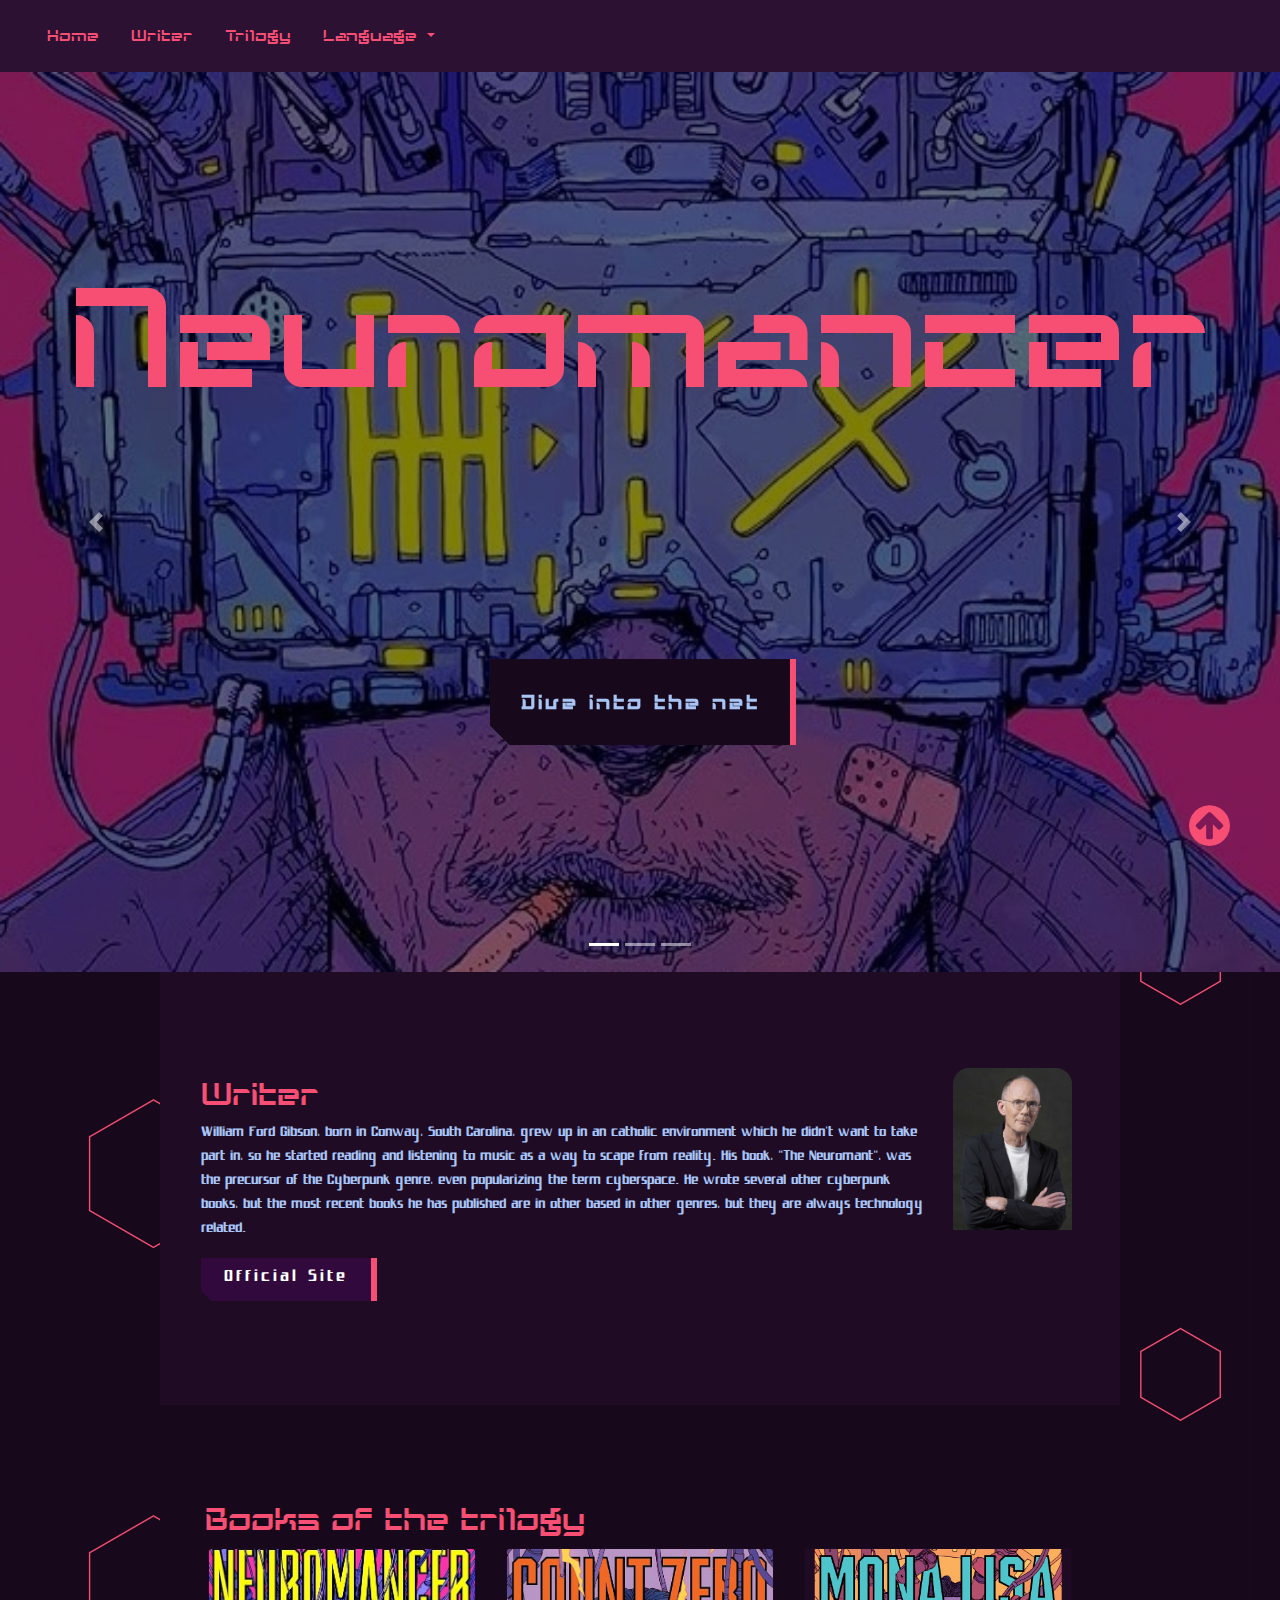
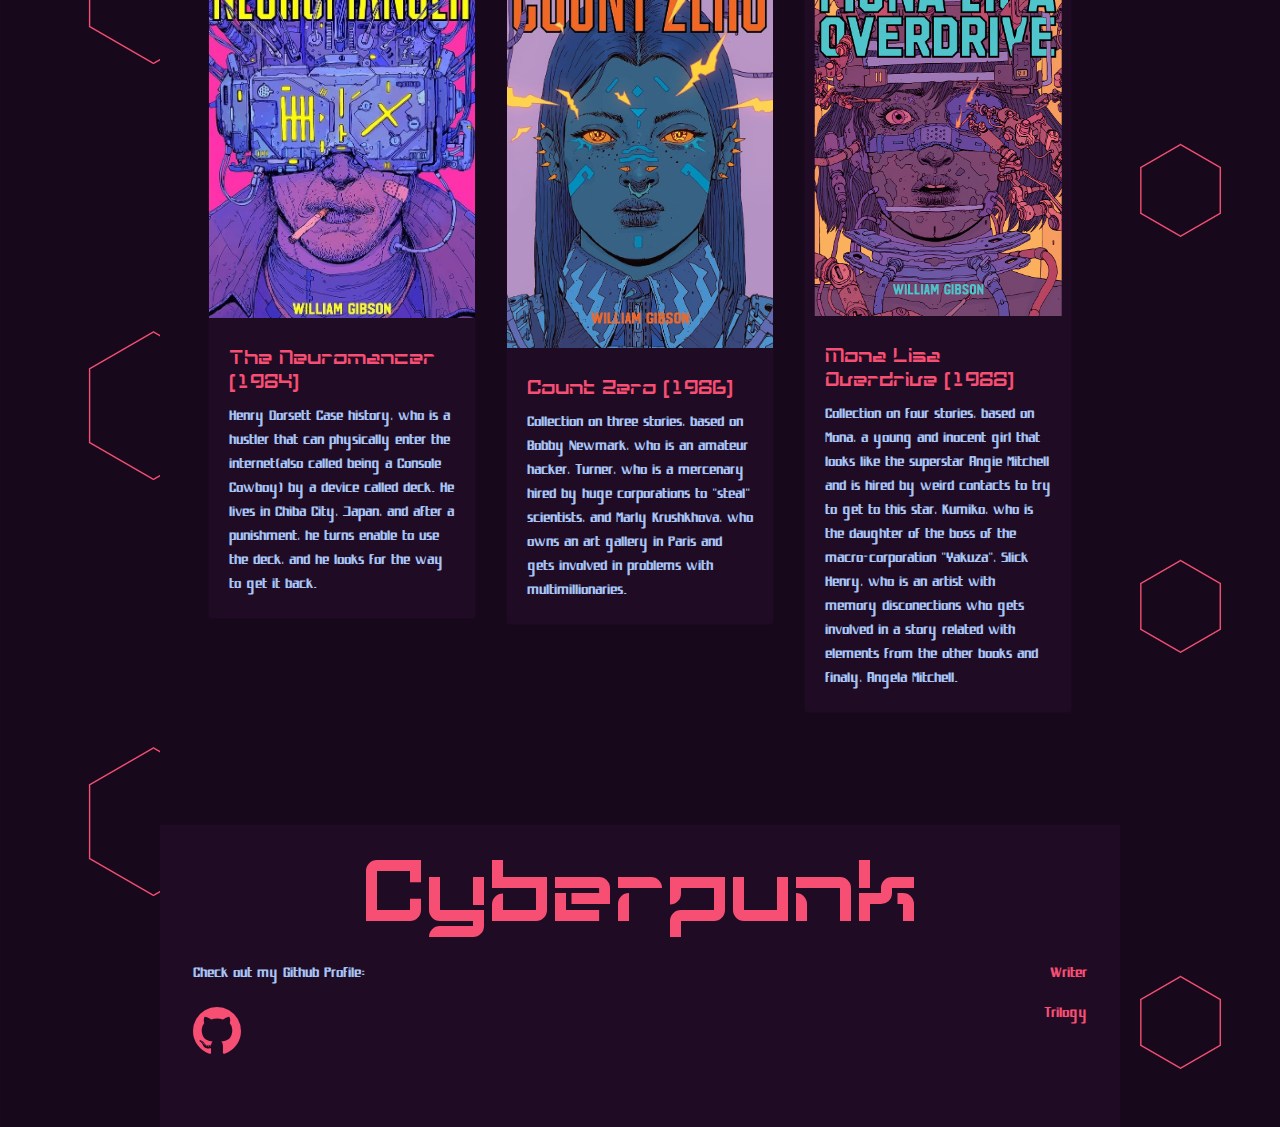
<file: subpaginas/English/neuroboost.html>
<!DOCTYPE html>
<html lang="en">
<head>
    <meta charset="UTF-8">
    <meta name="viewport" content="width=device-width, initial-scale=1.0">
    <link rel="shortcut icon" href="../../img/index/favicon.png" type="image/x-icon">
    <link rel="stylesheet" href="../../css/neurostyle.css">
    <link rel="stylesheet" href="https://cdn.jsdelivr.net/npm/bootstrap@5.3.2/dist/css/bootstrap.min.css">    
    <link rel="stylesheet" href="https://stackpath.bootstrapcdn.com/bootstrap/4.3.1/css/bootstrap.min.css" integrity="sha384-ggOyR0iXCbMQv3Xipma34MD+dH/1fQ784/j6cY/iJTQUOhcWr7x9JvoRxT2MZw1T" crossorigin="anonymous">
    <link rel="stylesheet" href="https://cdnjs.cloudflare.com/ajax/libs/animate.css/3.7.2/animate.min.css">
    <link rel="stylesheet" href="https://cdnjs.cloudflare.com/ajax/libs/font-awesome/4.7.0/css/font-awesome.min.css">
    <title>Neuroboost</title>
</head>
<body>

    <audio src="../../sound/beeping-80664.mp3" id="bip"></audio>

    <nav class="navbar titulos navbar-expand-lg bg-nav sticky-top">
        <div class="container-fluid">
            <button onclick="sound('bip')" class="navbar-toggler bg-neon rounded-2" type="button" data-bs-toggle="collapse" data-bs-target="#navbarNav" aria-controls="navbarNav" aria-expanded="false" aria-label="Toggle navigation">
                <span class="text-azulin titulos">Menu</span>
            </button>
            <div class="collapse navbar-collapse" id="navbarNav">

                <ul class="navbar-nav">
                    <li class="nav-item">
                        <a class="text-neon nav-link m-2" aria-current="page" href="../../index.html">Home</a>
                    </li>
                    <li class="nav-item">
                        <a class="text-neon nav-link m-2" href="#escritor">Writer</a>
                    </li>
                    <li class="nav-item">
                        <a class="text-neon nav-link m-2" href="#trilogy">Trilogy</a>
                    </li>
                    <li class="nav-item dropdown d-block end-0">
                        <a class="text-neon nav-link m-2 dropdown-toggle " href="#" role="button" data-bs-toggle="dropdown" aria-expanded="false">
                        Language
                        </a>
                        <ul class="dropdown-menu bg-oscuro">
                        <li><a class="dropdown-item text-neon" href="#">English</a></li>
                        <li><a class="dropdown-item text-neon" href="../Español/neuroboostEsp.html">Spanish</a></li>
                        </ul>
                    </li>
                    <a href="#">
                        <i class="fa fa-arrow-circle-up text-neon z-2 text-opacity-75" aria-hidden="true"></i>
                    </a>
                </ul>
            </div>
        </div>
    </nav>
            </div>
        </div>
    </nav>

    <!---------------------------------------------HERO SECTION------------------------------------------------------------>

    <div class="container-fluid p-0">
        <div id="carousel" class="carousel slide hero-slides" data-ride="carousel">
            <ol class="carousel-indicators">
            <li class="active" data-target="#carousel" data-slide-to="0"></li>
            <li data-target="#carousel" data-slide-to="1"></li>
            <li data-target="#carousel" data-slide-to="2"></li>
            </ol>
            
            <h1 class="text-neon titulos position-absolute top-30 start-50 translate-middle z-1">Neuromancer</h1>

            <a href="#escritor"><button onclick="sound('bip')" id="buttonHero" class="titulos position-absolute top-70 text-azulin start-50 translate-middle z-1">Dive into the net</button></a>
            <div class="carousel-inner" role="listbox">
            <div class="carousel-item active foto1">
            </div>
            <div class="carousel-item foto2">
            </div>
            <div class="carousel-item foto3">
            </div>
            </div>
            <a class="carousel-control-prev" href="#carousel" role="button" data-slide="prev">
            <span class="carousel-control-prev-icon" aria-hidden="true"></span>
            <span class="sr-only text-neon">Previous</span>
            </a>
            <a class="carousel-control-next" href="#carousel" role="button" data-slide="next">
            <span class="carousel-control-next-icon" aria-hidden="true"></span>
            <span class="sr-only  text-neon">Next</span>
            </a>
        </div>
    </div>
    
    </div>

    <div id="wrapper" class="w-75 m-auto texto text-azulin">

        <section class="container p-5 bg-claro" id="escritor">

            <div class="row pt-5 pb-5">
                    <div class="p-2 col-12 col-md-10"> 
                        <h2 class="titulos text-neon">Writer</h2>
                        <p>William Ford Gibson, born in Conway, South Carolina, grew up in an catholic environment which he didn't want to take part in, so he started reading and listening to music as a way to scape from reality. His book, "The Neuromant", was the precursor of the Cyberpunk genre, even popularizing the term cyberspace. He wrote several other cyberpunk books, but the most recent books he has published are in other based in other genres, but they are always technology related.</p>

                        <a target="_blank" href="https://williamgibsonbooks.com" onclick="sound('bip')" class="pe-5"><button class="botoncillos">Official Site</button></a>

                    </div>

                    <div class="col-12 col-md-2">
                        <img class="w-100 rounded-top-4" src="../../img/neuro/William_Gibson.jpg" alt="William Gibson">
                    </div>

            </div>

        </section>

        <section class="container p-5 bg-oscuro" id="trilogy">

            
        <div class="row pt-5 pb-5">  
            <h2 class="titulos text-neon">Books of the trilogy</h2>

            <div class="col-12 col-md-4">
                <div class="card bg-claro text-azulin mb-3 ">
                    <img src="../../img/neuro/neuroCover.jpg" class="card-img-top mb-2" alt="Neuromancer Cover">
                    <div class="card-body">
                    <h5 class="card-title titulos text-neon">The Neuromancer (1984)</h5>
                    <p class="card-text">Henry Dorsett Case history, who is a hustler that can physically enter the internet(also called being a Console Cowboy) by a device called deck. He lives in Chiba City, Japan, and after a punishment, he turns enable to use the deck, and he looks for the way to get it back.</p>
                    </div>
                </div>
            </div>  


            <div class="col-12 col-md-4">
                <div class="card bg-claro text-azulin mb-3 ">
                    <img src="../../img/neuro/countCover.jpg" class="card-img-top mb-2" alt="Count Cero Cover">
                    <div class="card-body">
                    <h5 class="card-title titulos text-neon">Count Zero (1986)</h5>
                    <p class="card-text">Collection on three stories, based on Bobby Newmark, who is an amateur hacker, Turner, who is a mercenary hired by huge corporations to "steal" scientists, and Marly Krushkhova, who owns an art gallery in Paris and gets involved in problems with multimillionaries.</p>
                    </div>
                </div>
            </div>

            <div class="col-12 col-md-4">
                <div class="card bg-claro text-azulin mb-3 ">
                    <img src="../../img/neuro/monalisaCover.png" class="card-img-top mb-2" alt="Mona Lisa Overdrive Cover">
                    <div class="card-body">
                    <h5 class="card-title titulos text-neon">Mona Lisa Overdrive (1988)</h5>
                    <p class="card-text">Collection on four stories, based on Mona, a young and inocent girl that looks like the superstar Angie Mitchell and is hired by weird contacts to try to get to this star, Kumiko, who is the daughter of the boss of the macro-corporation "Yakuza", Slick Henry, who is an artist with memory disconections who gets involved in a story related with elements from the other books and finaly, Angela Mitchell.</p>
                    </div>
                </div>
            </div>
        </div>


        </section>

        <footer class="bg-claro">
            <div class="marca display-2 text-center text-neon titulos p-3">
                Cyberpunk
            </div>
            <div class="row">
                <div class="col-12 col-lg-6 pb-5 ps-5">
                    <p>Check out my Github Profile:</p>
                    <a target="_blank" href="https://github.com/ManAlarFor" class="display-4" target="_blank"><i class="enlaces fa fa-github text-neon" aria-hidden="true"></i></a>

                </div>

                <div class="col-12 col-lg-6 text-end pe-5">
                    <div id="rights">
                        <p class="enlaces"><a class="text-neon" href="#escritor">Writer</a></p>
                        <p class="enlaces"><a class="text-neon" href="#trilogy">Trilogy</a></p>
                    </div>
                </div>
            </div>
        </footer>


    </div>
<Script src="../../js/boostjs.js"></Script>
    <script src="https://cdn.jsdelivr.net/npm/bootstrap@5.3.2/dist/js/bootstrap.bundle.min.js"></script>
    <script src="https://code.jquery.com/jquery-3.3.1.slim.min.js" integrity="sha384-q8i/X+965DzO0rT7abK41JStQIAqVgRVzpbzo5smXKp4YfRvH+8abtTE1Pi6jizo" crossorigin="anonymous"></script>
    <script src="https://cdnjs.cloudflare.com/ajax/libs/popper.js/1.14.7/umd/popper.min.js" integrity="sha384-UO2eT0CpHqdSJQ6hJty5KVphtPhzWj9WO1clHTMGa3JDZwrnQq4sF86dIHNDz0W1" crossorigin="anonymous"></script>
    <script src="https://stackpath.bootstrapcdn.com/bootstrap/4.3.1/js/bootstrap.min.js" integrity="sha384-JjSmVgyd0p3pXB1rRibZUAYoIIy6OrQ6VrjIEaFf/nJGzIxFDsf4x0xIM+B07jRM" crossorigin="anonymous"></script>
    <script type="text/javascript" scr="https://cdnjs.cloudflare.com/ajax/libs/animateCSS/1.2.2/jquery.animatecss.min.js"></script>
</body>
</html>
</file>
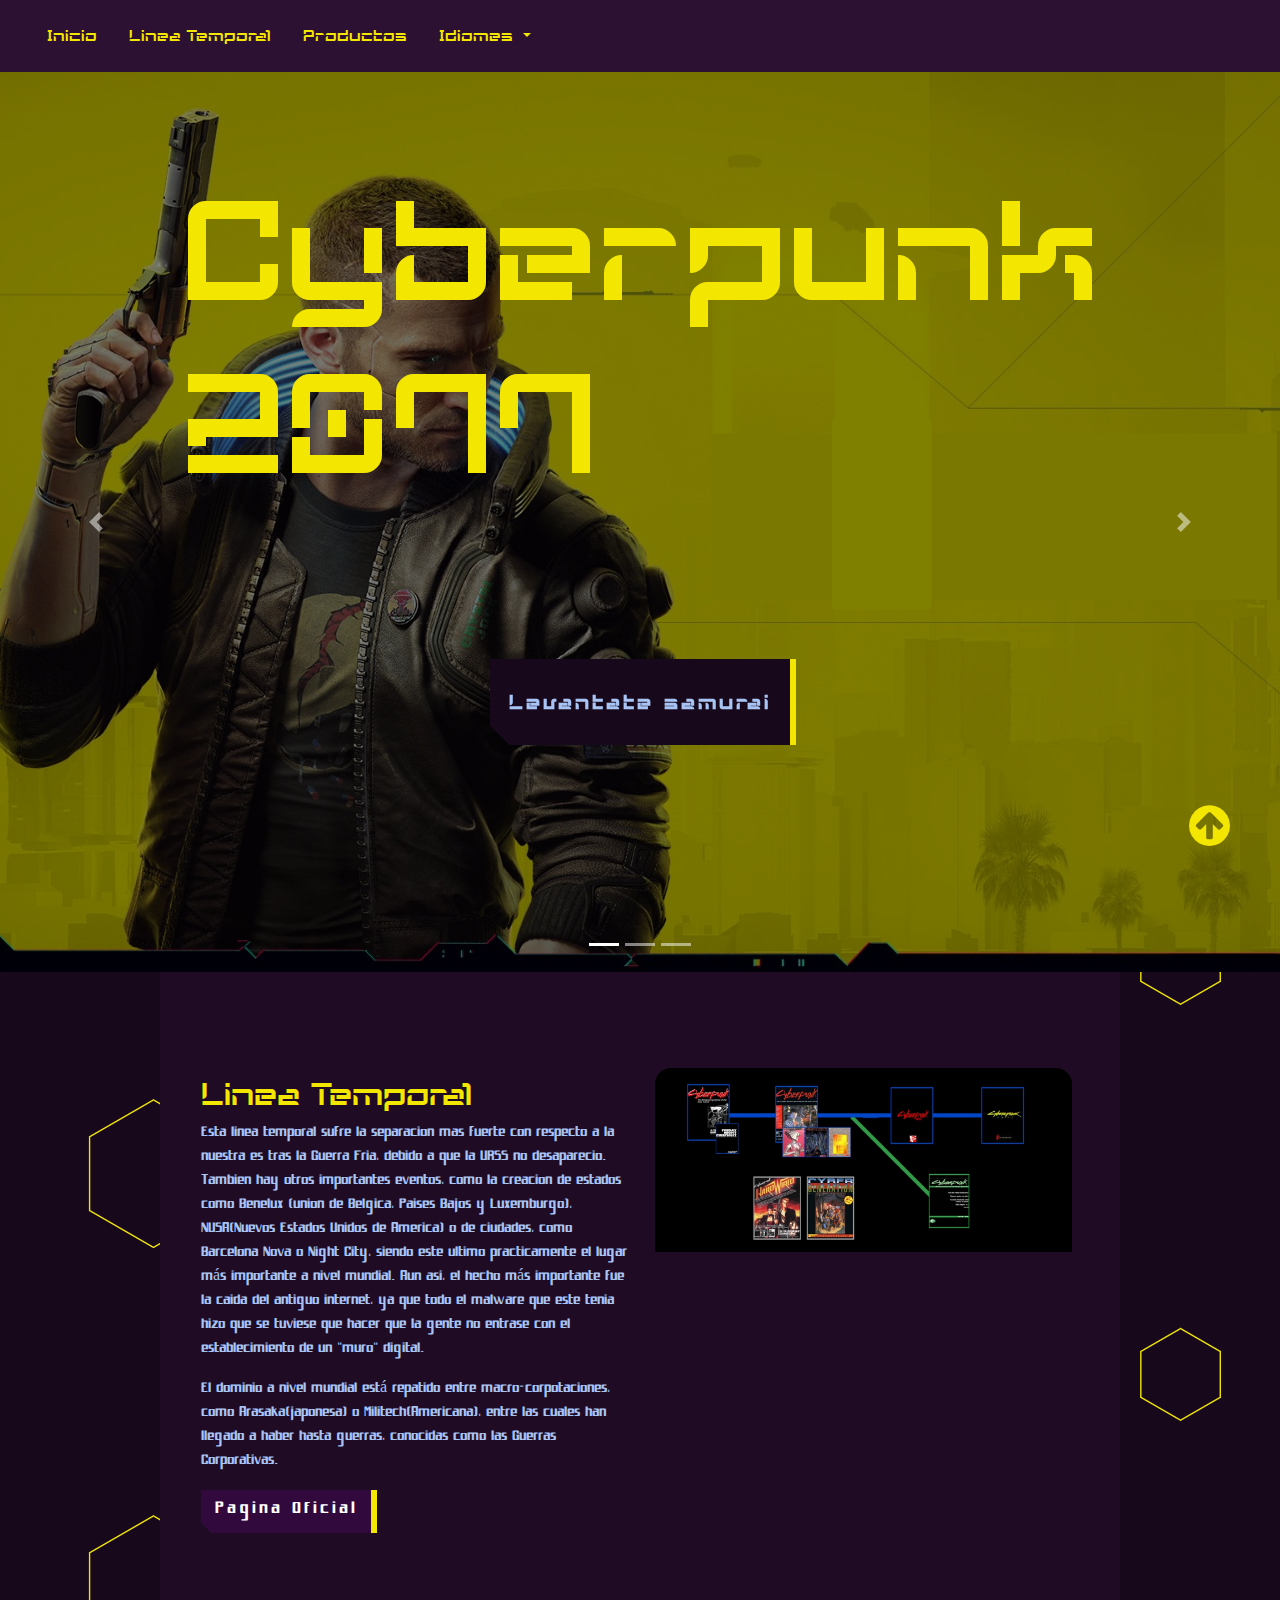
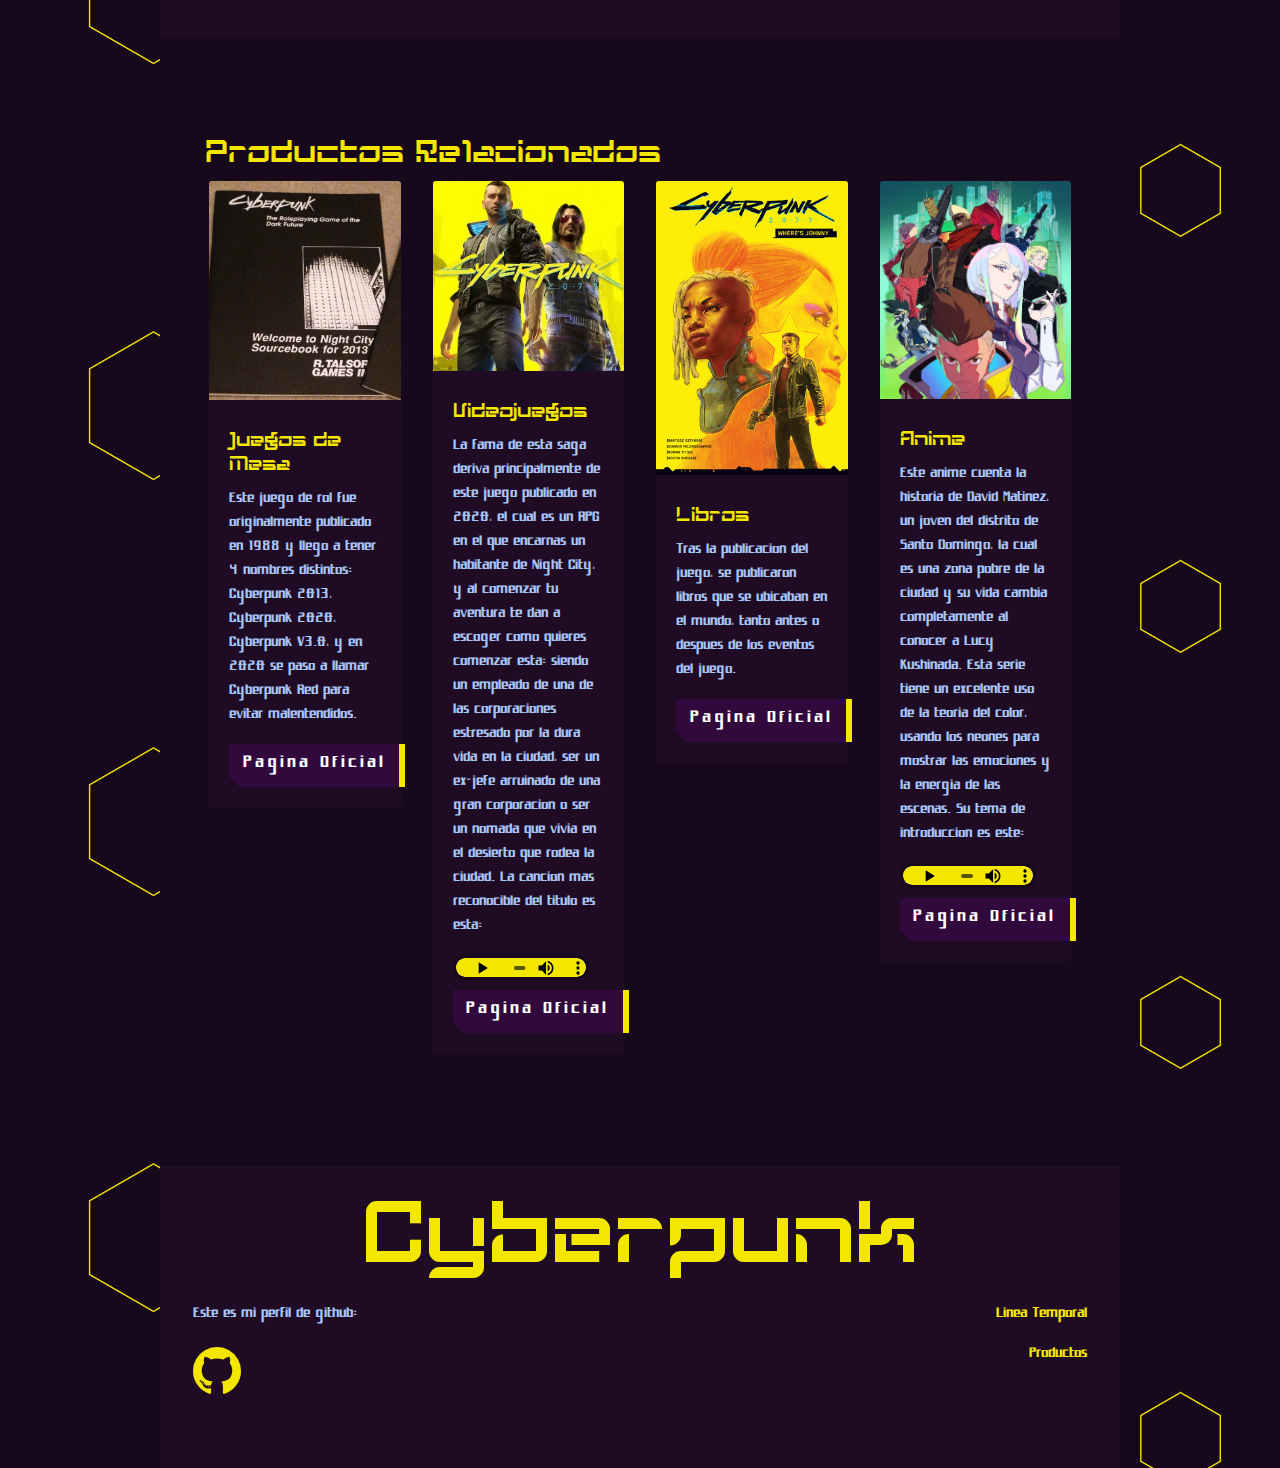
<file: subpaginas/Español/2077boostEsp.html>
<!DOCTYPE html>
<html lang="en">
<head>
    <meta charset="UTF-8">
    <meta name="viewport" content="width=device-width, initial-scale=1.0">
    <link rel="shortcut icon" href="../../img/index/favicon.png" type="image/x-icon">
    <link rel="stylesheet" href="../../css/2077style.css">
    <link rel="stylesheet" href="https://cdn.jsdelivr.net/npm/bootstrap@5.3.2/dist/css/bootstrap.min.css">    
    <link rel="stylesheet" href="https://stackpath.bootstrapcdn.com/bootstrap/4.3.1/css/bootstrap.min.css" integrity="sha384-ggOyR0iXCbMQv3Xipma34MD+dH/1fQ784/j6cY/iJTQUOhcWr7x9JvoRxT2MZw1T" crossorigin="anonymous">
    <link rel="stylesheet" href="https://cdnjs.cloudflare.com/ajax/libs/animate.css/3.7.2/animate.min.css">
    <link rel="stylesheet" href="https://cdnjs.cloudflare.com/ajax/libs/font-awesome/4.7.0/css/font-awesome.min.css">
    <title>Cyberpunk 2077</title>
</head>
<body>

    <audio src="../../sound/beeping-80664.mp3" id="bip"></audio>

    <nav class="navbar titulos navbar-expand-lg bg-nav sticky-top">
        <div class="container-fluid">
            <button onclick="sound('bip')" class="navbar-toggler bg-neon rounded-2" type="button" data-bs-toggle="collapse" data-bs-target="#navbarNav" aria-controls="navbarNav" aria-expanded="false" aria-label="Toggle navigation">
                <span class="text-azulin titulos">Menú</span>
            </button>
            <div class="collapse navbar-collapse" id="navbarNav">

                <ul class="navbar-nav">
                    <li class="nav-item">
                        <a class="text-neon nav-link m-2" aria-current="page" href="../../indexEsp.html">Inicio</a>
                    </li>
                    <li class="nav-item">
                        <a class="text-neon nav-link m-2" href="#Timeline">Linea Temporal</a>
                    </li>
                    <li class="nav-item">
                        <a class="text-neon nav-link m-2" href="#productos">Productos</a>
                    </li>
                    <li class="nav-item dropdown d-block end-0">
                        <a class="text-neon nav-link m-2 dropdown-toggle " href="#" role="button" data-bs-toggle="dropdown" aria-expanded="false">
                        Idiomes
                        </a>
                        <ul class="dropdown-menu bg-oscuro">
                        <li><a class="dropdown-item text-neon" href="../English/2077boost.html">Inglés</a></li>
                        <li><a class="dropdown-item text-neon" href="#">Español</a></li>
                        </ul>
                    </li>
                    <a href="#">
                        <i class="fa fa-arrow-circle-up text-neon z-2 text-opacity-75" aria-hidden="true"></i>
                    </a>
                </ul>
            </div>
        </div>
    </nav>
            </div>
        </div>
    </nav>

    <!---------------------------------------------HERO SECTION------------------------------------------------------------>

    <div class="container-fluid p-0">
        <div id="carousel" class="carousel slide hero-slides" data-ride="carousel">
            <ol class="carousel-indicators">
            <li class="active" data-target="#carousel" data-slide-to="0"></li>
            <li data-target="#carousel" data-slide-to="1"></li>
            <li data-target="#carousel" data-slide-to="2"></li>
            </ol>
            
            <h1 class="text-neon titulos position-absolute top-30 start-50 translate-middle z-1">Cyberpunk 2077</h1>

            <a href="#Timeline"><button onclick="sound('bip')" id="buttonHero" class="titulos position-absolute top-70 text-azulin start-50 translate-middle z-1">Levantate samurai</button></a>
            <div class="carousel-inner" role="listbox">
            <div class="carousel-item active foto1">
            </div>
            <div class="carousel-item foto2">
            </div>
            <div class="carousel-item foto3">
            </div>
            </div>
            <a class="carousel-control-prev" href="#carousel" role="button" data-slide="prev">
            <span class="carousel-control-prev-icon" aria-hidden="true"></span>
            <span class="sr-only text-neon">Previous</span>
            </a>
            <a class="carousel-control-next" href="#carousel" role="button" data-slide="next">
            <span class="carousel-control-next-icon" aria-hidden="true"></span>
            <span class="sr-only  text-neon">Next</span>
            </a>
        </div>
    </div>
    
    </div>

    <div id="wrapper" class="w-75 m-auto texto text-azulin">

        <section class="container p-5 bg-claro" id="Timeline">

            <div class="row pt-5 pb-5">
                    <div class="p-2 col-12 col-md-6"> 
                        <h2 class="titulos text-neon">Linea Temporal</h2>
                        <p>Esta linea temporal sufre la separacion mas fuerte con respecto a la nuestra es tras la Guerra Fria, debido a que la URSS no desaparecio. Tambien hay otros importantes eventos, como la creacion de estados como Benelux (union de Belgica, Paises Bajos y Luxemburgo), NUSA(Nuevos Estados Unidos de America) o de ciudades, como Barcelona Nova o Night City, siendo este ultimo practicamente el lugar más importante a nivel mundial. Aun asi, el hecho más importante fue la caida del antiguo internet, ya que todo el malware que este tenia hizo que se tuviese que hacer que la gente no entrase con el establecimiento de un "muro" digital.</p>
                        <p>El dominio a nivel mundial está repatido entre macro-corpotaciones, como Arasaka(japonesa) o Militech(Americana), entre las cuales han llegado a haber hasta guerras, conocidas como las Guerras Corporativas.</p>

                        <a target="_blank" href="https://williamgibsonbooks.com" onclick="sound('bip')" class="pe-5"><button class="botoncillos">Pagina Oficial</button></a>

                    </div>

                    <div class="col-12 col-md-6">
                        <img class="w-100 rounded-top-4" src="../../img/2077/timeline.jpg" alt="Timeline">
                    </div>

            </div>

        </section>

        <section class="container p-5 bg-oscuro" id="productos">

            
        <div class="row pt-5 pb-5">  
            <h2 class="titulos text-neon">Productos Relacionados</h2>

            <div class="col-12 col-md-6 col-lg-3">
                <div class="card bg-claro text-azulin mb-3 ">
                    <img src="../../img/2077/CyberpunkBoard.jpg" class="card-img-top mb-2" alt="Neuromancer Cover">
                    <div class="card-body">
                        <h5 class="card-title titulos text-neon">Juegos de Mesa</h5>
                        <p class="card-text">Este juego de rol fue originalmente publicado en 1988 y llego a tener 4 nombres distintos: Cyberpunk 2013, Cyberpunk 2020, Cyberpunk V3.0, y en 2020 se paso a llamar Cyberpunk Red para evitar malentendidos.</p>
                        <a target="_blank" href="https://rtalsoriangames.com/cyberpunk/" onclick="sound('bip')" class="pe-5"><button class="botoncillos">Pagina Oficial</button></a>
                    </div>
                </div>
            </div>

            <div class="col-12 col-md-6 col-lg-3">
                <div class="card bg-claro text-azulin mb-3 ">
                    <img src="../../img/2077/cyberpunk2077.jpg" class="card-img-top mb-2" alt="Neuromancer Cover">
                    <div class="card-body">
                        <h5 class="card-title titulos text-neon">Videojuegos</h5>
                        <p class="card-text">La fama de esta saga deriva principalmente de este juego publicado en 2020, el cual es un RPG en el que encarnas un habitante de Night City, y al comenzar tu aventura te dan a escoger como quieres comenzar esta: siendo un empleado de una de las corporaciones estresado por la dura vida en la ciudad, ser un ex-jefe arruinado de una gran corporacion o ser un nomada que vivia en el desierto que rodea la ciudad. La cancion mas reconocible del titulo es esta:</p>
                        <audio controls id="playButton">
                            <source src="../../sound/cybermeme.mp3" type="audio/mp3">
                        </audio>
                        <a target="_blank" href="https://www.cyberpunk.net/es/en/cyberpunk-2077" onclick="sound('bip')" class="pe-5"><button class="botoncillos">Pagina Oficial</button></a>
                    </div>
                </div>
            </div>  


            <div class="col-12 col-md-6 col-lg-3">
                <div class="card bg-claro text-azulin mb-3 ">
                    <img src="../../img/2077/cyberpunkBook.jpg" class="card-img-top mb-2" alt="Count Cero Cover">
                    <div class="card-body">
                    <h5 class="card-title titulos text-neon">Libros</h5>
                    <p class="card-text">Tras la publicacion del juego, se publicaron libros que se ubicaban en el mundo, tanto antes o despues de los eventos del juego.</p>
                    <a target="_blank" href="https://www.goodreads.com/series/341075-cyberpunk-2077" onclick="sound('bip')" class="pe-5"><button class="botoncillos">Pagina Oficial</button></a>
                    </div>
                </div>
            </div>

            <div class="col-12 col-md-6 col-lg-3">
                <div class="card bg-claro text-azulin mb-3 ">
                    <img src="../../img/2077/Edgerunners.jpg" class="card-img-top mb-2" alt="Mona Lisa Overdrive Cover">
                    <div class="card-body">
                        <h5 class="card-title titulos text-neon">Anime</h5>
                        <p class="card-text">Este anime cuenta la historia de David Matinez, un joven del distrito de Santo Domingo, la cual es una zona pobre de la ciudad y su vida cambia completamente al conocer a Lucy Kushinada. Esta serie tiene un excelente uso de la teoria del color, usando los neones para mostrar las emociones y la energia de las escenas. Su tema de introduccion es este:
                        </p>

                        <audio controls id="playButton">
                            <source src="../../sound/introedgerunners.mp3" type="audio/mp3">
                        </audio>

                    <a target="_blank" href="https://www.cyberpunk.net/en/edgerunners" onclick="sound('bip')" class="pe-5"><button class="botoncillos">Pagina Oficial</button></a>

                    </div>
                </div>
            </div>
        </div>


        </section>

        <footer class="bg-claro">
            <div class="marca display-2 text-center text-neon titulos p-3">
                Cyberpunk
            </div>
            <div class="row">
                <div class="col-12 col-lg-6 pb-5 ps-5">
                    <p>Este es mi perfil de github:</p>
                    <a target="_blank" href="https://github.com/ManAlarFor" class="display-4" target="_blank"><i class="enlaces fa fa-github text-neon" aria-hidden="true"></i></a>

                </div>

                <div class="col-12 col-lg-6 text-end pe-5">
                    <div id="rights">
                        <p class="enlaces"><a class="text-neon" href="#Timeline">Linea Temporal</a></p>
                        <p class="enlaces"><a class="text-neon" href="#productos">Productos</a></p>
                    </div>
                </div>
            </div>
        </footer>


    </div>
<Script src="../../js/boostjs.js"></Script>
    <script src="https://cdn.jsdelivr.net/npm/bootstrap@5.3.2/dist/js/bootstrap.bundle.min.js"></script>
    <script src="https://code.jquery.com/jquery-3.3.1.slim.min.js" integrity="sha384-q8i/X+965DzO0rT7abK41JStQIAqVgRVzpbzo5smXKp4YfRvH+8abtTE1Pi6jizo" crossorigin="anonymous"></script>
    <script src="https://cdnjs.cloudflare.com/ajax/libs/popper.js/1.14.7/umd/popper.min.js" integrity="sha384-UO2eT0CpHqdSJQ6hJty5KVphtPhzWj9WO1clHTMGa3JDZwrnQq4sF86dIHNDz0W1" crossorigin="anonymous"></script>
    <script src="https://stackpath.bootstrapcdn.com/bootstrap/4.3.1/js/bootstrap.min.js" integrity="sha384-JjSmVgyd0p3pXB1rRibZUAYoIIy6OrQ6VrjIEaFf/nJGzIxFDsf4x0xIM+B07jRM" crossorigin="anonymous"></script>
    <script type="text/javascript" scr="https://cdnjs.cloudflare.com/ajax/libs/animateCSS/1.2.2/jquery.animatecss.min.js"></script>
</body>
</html>
</file>
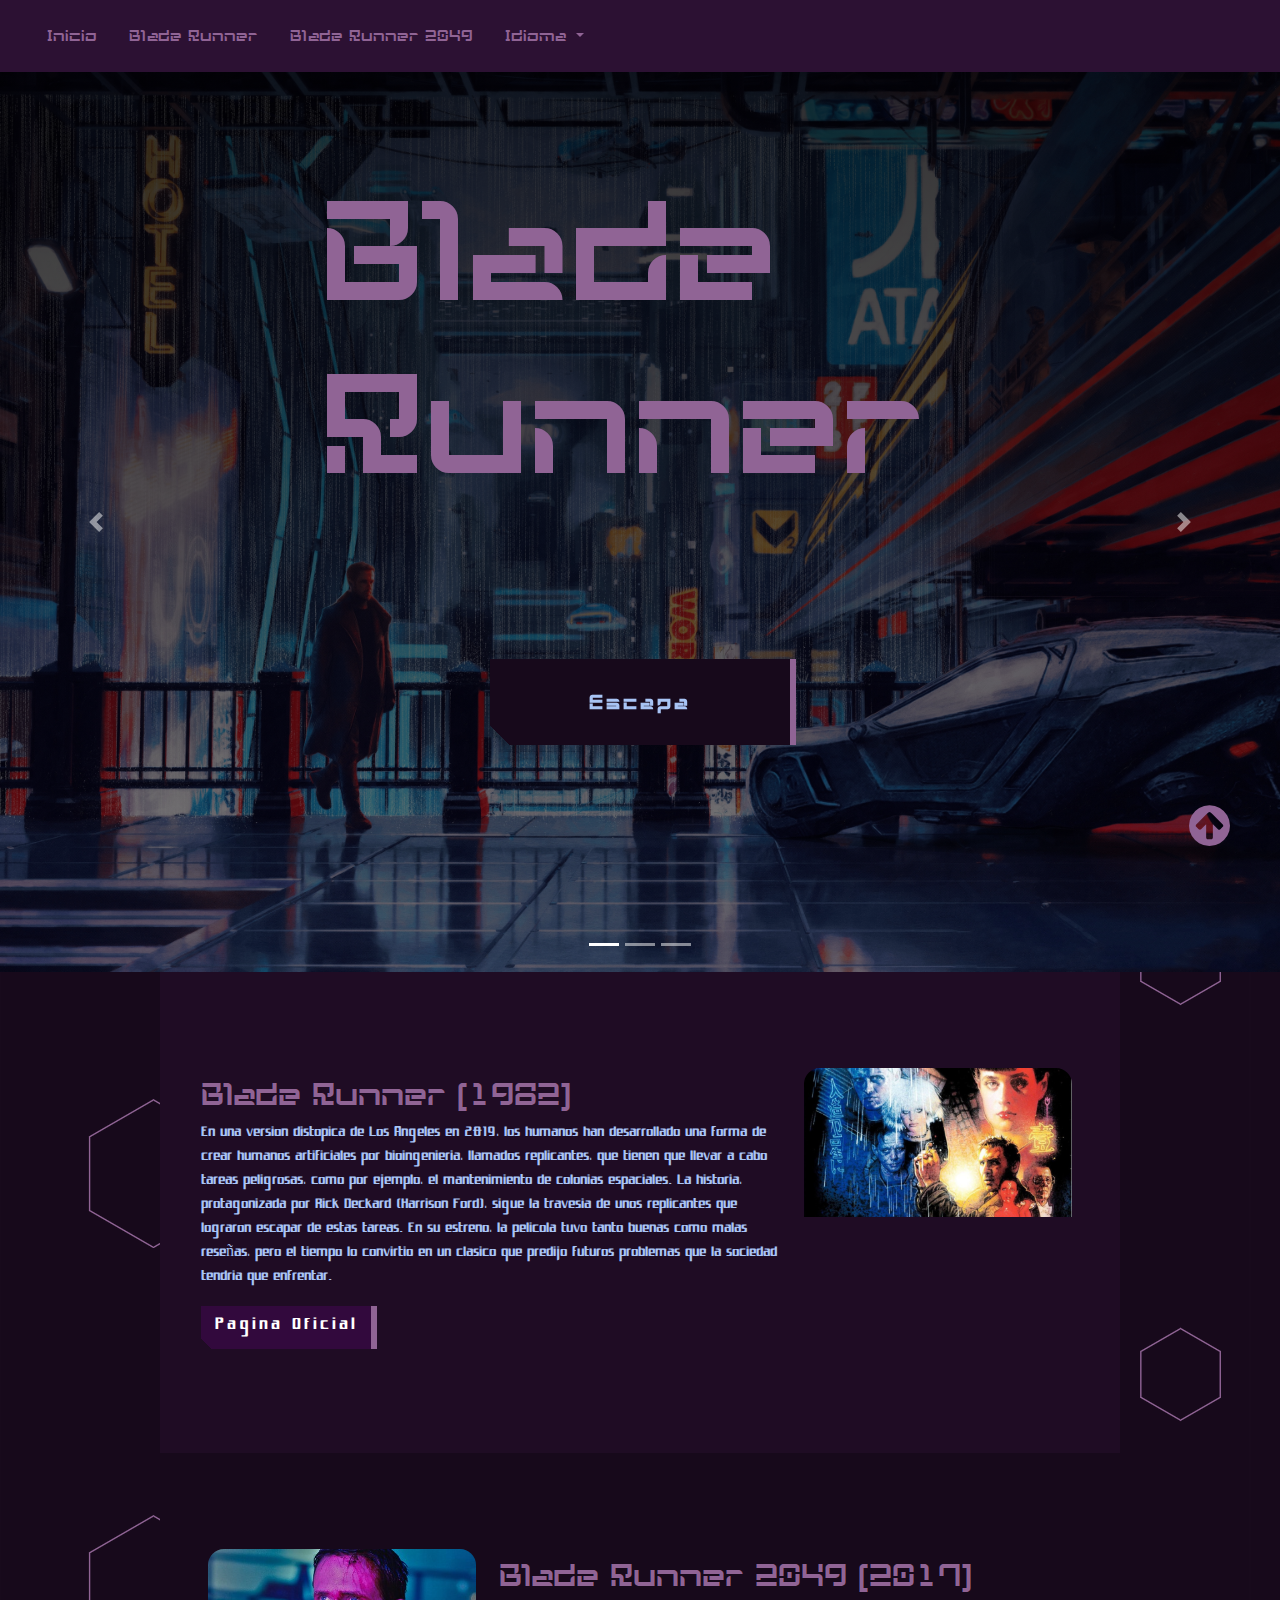
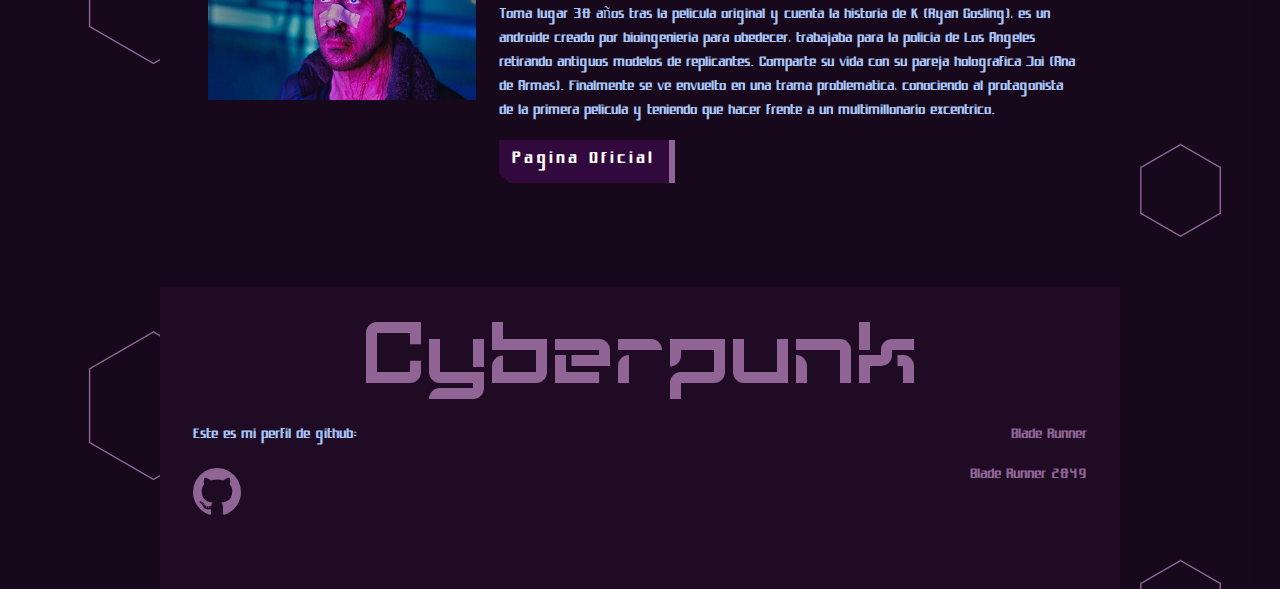
<file: subpaginas/Español/bladeboostEsp.html>
<!DOCTYPE html>
<html lang="en">
<head>
    <meta charset="UTF-8">
    <meta name="viewport" content="width=device-width, initial-scale=1.0">
    <link rel="shortcut icon" href="../../img/index/favicon.png" type="image/x-icon">
    <link rel="stylesheet" href="../../css/bladestyle.css">
    <link rel="stylesheet" href="https://cdn.jsdelivr.net/npm/bootstrap@5.3.2/dist/css/bootstrap.min.css">    
    <link rel="stylesheet" href="https://stackpath.bootstrapcdn.com/bootstrap/4.3.1/css/bootstrap.min.css" integrity="sha384-ggOyR0iXCbMQv3Xipma34MD+dH/1fQ784/j6cY/iJTQUOhcWr7x9JvoRxT2MZw1T" crossorigin="anonymous">
    <link rel="stylesheet" href="https://cdnjs.cloudflare.com/ajax/libs/animate.css/3.7.2/animate.min.css">
    <link rel="stylesheet" href="https://cdnjs.cloudflare.com/ajax/libs/font-awesome/4.7.0/css/font-awesome.min.css">
    <title>Bladeboost Español</title>
</head>
<body>

    <audio src="../../sound/beeping-80664.mp3" id="bip"></audio>

    <nav class="navbar titulos navbar-expand-lg bg-nav sticky-top">
        <div class="container-fluid">
            <button onclick="sound('bip')" class="navbar-toggler bg-neon rounded-2" type="button" data-bs-toggle="collapse" data-bs-target="#navbarNav" aria-controls="navbarNav" aria-expanded="false" aria-label="Toggle navigation">
                <span class="text-azulin titulos">Menú</span>
            </button>
            <div class="collapse navbar-collapse" id="navbarNav">

                <ul class="navbar-nav">
                    <li class="nav-item">
                        <a class="text-neon nav-link m-2" aria-current="page" href="../../indexEsp.html">Inicio</a>
                    </li>
                    <li class="nav-item">
                        <a class="text-neon nav-link m-2" href="#original">Blade Runner</a>
                    </li>
                    <li class="nav-item">
                        <a class="text-neon nav-link m-2" href="#yo">Blade Runner 2049</a>
                    </li>
                    <li class="nav-item dropdown d-block end-0">
                        <a class="text-neon nav-link m-2 dropdown-toggle " href="#" role="button" data-bs-toggle="dropdown" aria-expanded="false">
                        Idioma
                        </a>
                        <ul class="dropdown-menu bg-oscuro">
                        <li><a class="dropdown-item text-neon" href="../English/bladeboost.html">inglés</a></li>
                        <li><a class="dropdown-item text-neon" href="#">Español</a></li>
                        </ul>
                    </li>
                    <a href="#">
                        <i class="fa fa-arrow-circle-up text-neon z-2 text-opacity-75" aria-hidden="true"></i>
                    </a>
                </ul>
            </div>
        </div>
    </nav>
            </div>
        </div>
    </nav>

    <!---------------------------------------------HERO SECTION------------------------------------------------------------>

    <div class="container-fluid p-0">
        <div id="carousel" class="carousel slide hero-slides" data-ride="carousel">
            <ol class="carousel-indicators">
            <li class="active" data-target="#carousel" data-slide-to="0"></li>
            <li data-target="#carousel" data-slide-to="1"></li>
            <li data-target="#carousel" data-slide-to="2"></li>
            </ol>
            
            <h1 class="text-neon titulos position-absolute top-30 start-50 translate-middle z-1">Blade Runner</h1>

            <a href="#original"><button onclick="sound('bip')" id="buttonHero" class="titulos position-absolute top-70 text-azulin start-50 translate-middle z-1">Escapa</button></a>
            <div class="carousel-inner" role="listbox">
            <div class="carousel-item active foto1">
            </div>
            <div class="carousel-item foto2">
            </div>
            <div class="carousel-item foto3">
            </div>
            </div>
            <a class="carousel-control-prev" href="#carousel" role="button" data-slide="prev">
            <span class="carousel-control-prev-icon" aria-hidden="true"></span>
            <span class="sr-only text-neon">Previous</span>
            </a>
            <a class="carousel-control-next" href="#carousel" role="button" data-slide="next">
            <span class="carousel-control-next-icon" aria-hidden="true"></span>
            <span class="sr-only  text-neon">Next</span>
            </a>
        </div>
    </div>
    
    </div>

    <div id="wrapper" class="w-75 m-auto texto text-azulin">

        <section class="container p-5 bg-claro" id="original">

            <div class="row pt-5 pb-5">

                    <div class="p-2 col-12 col-md-8"> 
                        <h2 class="titulos text-neon">Blade Runner (1982)</h2>
                        <p>En una version distopica de Los Angeles en 2019, los humanos han desarrollado una forma de crear humanos artificiales por bioingenieria, llamados replicantes, que tienen que llevar a cabo tareas peligrosas, como por ejemplo, el mantenimiento de colonias espaciales. La historia, protagonizada por Rick Deckard (Harrison Ford), sigue la travesia de unos replicantes que lograron escapar de estas tareas. En su estreno, la pelicola tuvo tanto buenas como malas reseñas, pero el tiempo lo convirtio en un clasico que predijo futuros problemas que la sociedad tendria que enfrentar.</p>

                        <a target="_blank" href="https://www.warnerbros.com/movies/blade-runner" onclick="sound('bip')" class="pe-5"><button class="botoncillos">Pagina Oficial</button></a>

                    </div>

                    <div class="col-12 col-md-4">
                        <img class="w-100 rounded-top-4" src="../../img/blade/original.jpg" alt="Poster del Blade Runner Original">
                    </div>

            </div>

        </section>

        <section class="container p-5 bg-oscuro" id="yo">

            <div class="row pt-5 pb-5">

                <div class="col-12 col-md-4">
                    <img class="w-100 rounded-top-4" src="../../img/blade/litteraly_me.jpeg" alt="Ryan Reynolds en Blade Runner 2049">
                </div>

                <div class="p-2 col-12 col-md-8"> 
                    <h2 class="titulos text-neon">Blade Runner 2049 (2017)</h2>
                    <p>Toma lugar 30 años tras la pelicula original y cuenta la historia de K (Ryan Gosling), es un androide creado por bioingenieria para obedecer, trabajaba para la policia de Los Angeles retirando antiguos modelos de replicantes. Comparte su vida con su pareja holografica Joi (Ana de Armas). Finalmente se ve envuelto en una trama problematica, conociendo al protagonista de la primera pelicula y teniendo que hacer frente a un multimillonario excentrico.</p>

                    <a target="_blank" href="https://www.bladerunner2049movie.com" onclick="sound('bip')" class="pe-5"><button class="botoncillos">Pagina Oficial</button></a>

                </div>

            </div>

        </section>

        <footer class="bg-claro">
            <div class="marca display-2 text-center text-neon titulos p-3">
                Cyberpunk
            </div>
            <div class="row">
                <div class="col-12 col-lg-6 pb-5 ps-5">
                    <p>Este es mi perfil de github:</p>
                    <a target="_blank" href="https://github.com/ManAlarFor" class="display-4" target="_blank"><i class="enlaces fa fa-github text-neon" aria-hidden="true"></i></a>

                </div>

                <div class="col-12 col-lg-6 text-end pe-5">
                    <div id="rights">
                        <p class="enlaces"><a class="text-neon" href="#original">Blade Runner</a></p>
                        <p class="enlaces"><a class="text-neon" href="#yo">Blade Runner 2049</a></p>
                    </div>
                </div>
            </div>
        </footer>


    </div>
<Script src="../../js/boostjs.js"></Script>
    <script src="https://cdn.jsdelivr.net/npm/bootstrap@5.3.2/dist/js/bootstrap.bundle.min.js"></script>
    <script src="https://code.jquery.com/jquery-3.3.1.slim.min.js" integrity="sha384-q8i/X+965DzO0rT7abK41JStQIAqVgRVzpbzo5smXKp4YfRvH+8abtTE1Pi6jizo" crossorigin="anonymous"></script>
    <script src="https://cdnjs.cloudflare.com/ajax/libs/popper.js/1.14.7/umd/popper.min.js" integrity="sha384-UO2eT0CpHqdSJQ6hJty5KVphtPhzWj9WO1clHTMGa3JDZwrnQq4sF86dIHNDz0W1" crossorigin="anonymous"></script>
    <script src="https://stackpath.bootstrapcdn.com/bootstrap/4.3.1/js/bootstrap.min.js" integrity="sha384-JjSmVgyd0p3pXB1rRibZUAYoIIy6OrQ6VrjIEaFf/nJGzIxFDsf4x0xIM+B07jRM" crossorigin="anonymous"></script>
    <script type="text/javascript" scr="https://cdnjs.cloudflare.com/ajax/libs/animateCSS/1.2.2/jquery.animatecss.min.js"></script>
</body>
</html>
</file>
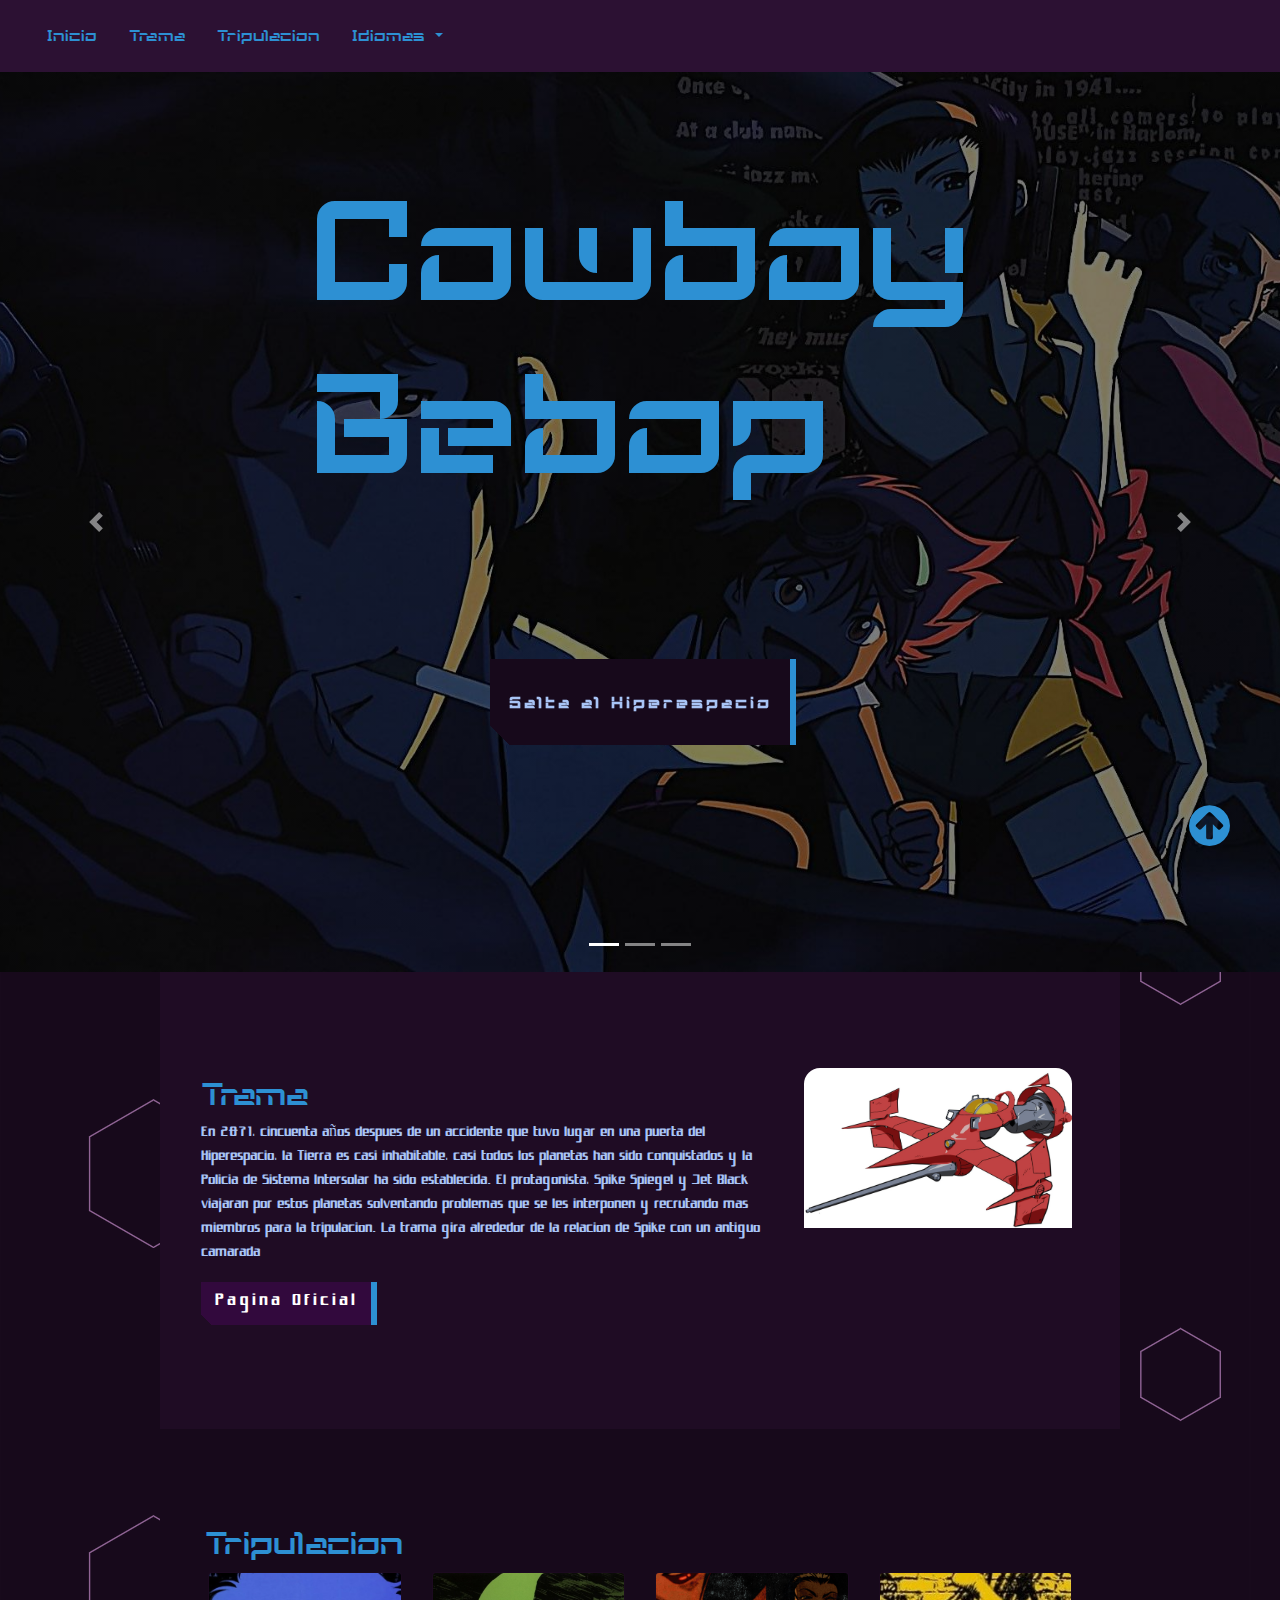
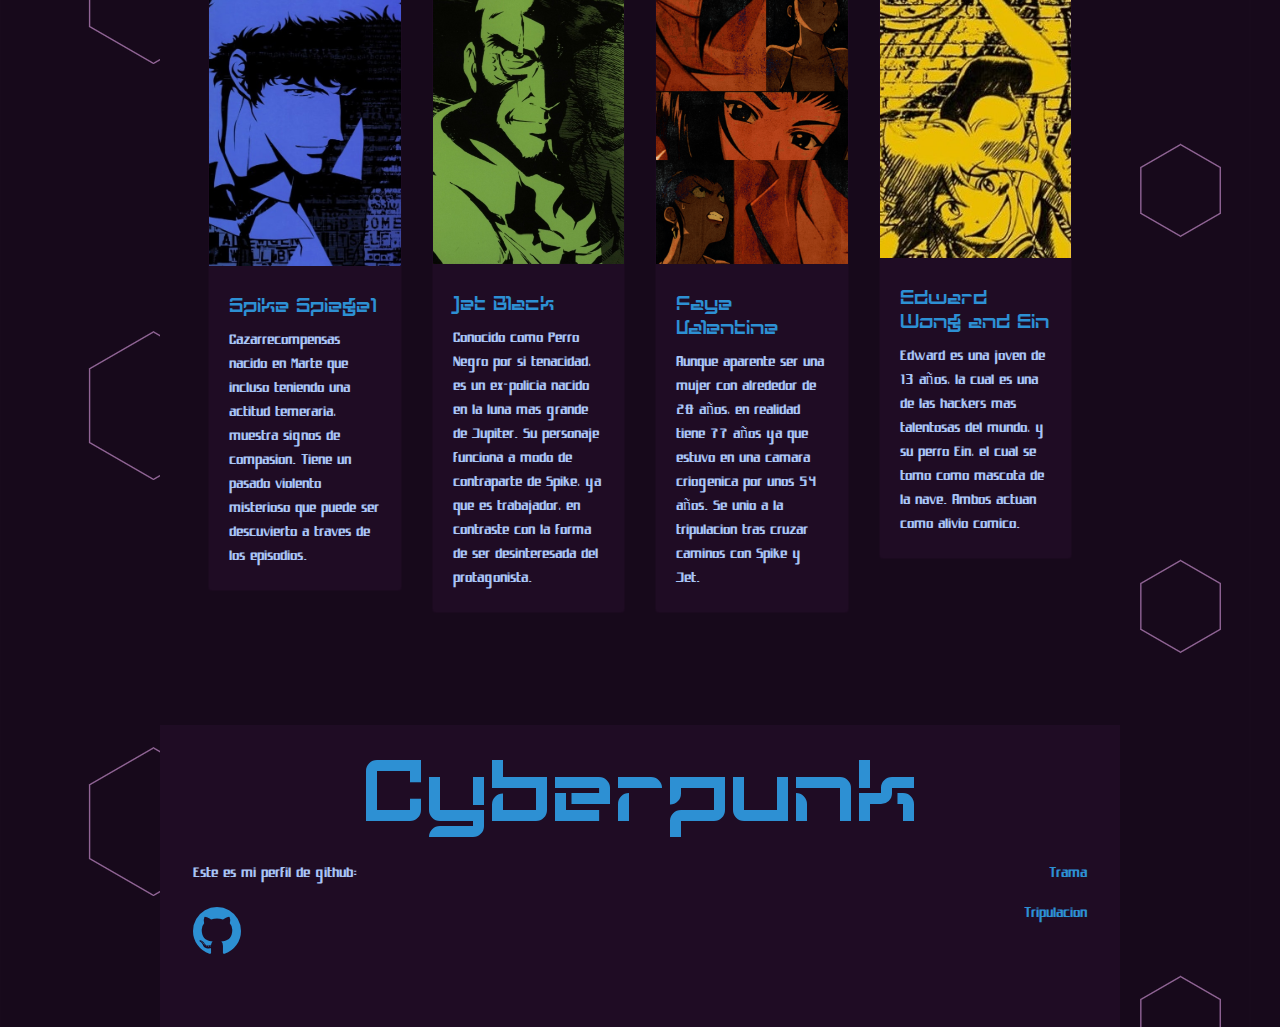
<file: subpaginas/Español/cowboyboostEsp.html>
<!DOCTYPE html>
<html lang="en">
<head>
    <meta charset="UTF-8">
    <meta name="viewport" content="width=device-width, initial-scale=1.0">
    <link rel="shortcut icon" href="../../img/index/favicon.png" type="image/x-icon">
    <link rel="stylesheet" href="../../css/cowboystyle.css">
    <link rel="stylesheet" href="https://cdn.jsdelivr.net/npm/bootstrap@5.3.2/dist/css/bootstrap.min.css">    
    <link rel="stylesheet" href="https://stackpath.bootstrapcdn.com/bootstrap/4.3.1/css/bootstrap.min.css" integrity="sha384-ggOyR0iXCbMQv3Xipma34MD+dH/1fQ784/j6cY/iJTQUOhcWr7x9JvoRxT2MZw1T" crossorigin="anonymous">
    <link rel="stylesheet" href="https://cdnjs.cloudflare.com/ajax/libs/animate.css/3.7.2/animate.min.css">
    <link rel="stylesheet" href="https://cdnjs.cloudflare.com/ajax/libs/font-awesome/4.7.0/css/font-awesome.min.css">
    <title>Cyberpunk 2077</title>
</head>
<body>

    <audio src="../../sound/beeping-80664.mp3" id="bip"></audio>

    <nav class="navbar titulos navbar-expand-lg bg-nav sticky-top">
        <div class="container-fluid">
            <button onclick="sound('bip')" class="navbar-toggler bg-neon rounded-2" type="button" data-bs-toggle="collapse" data-bs-target="#navbarNav" aria-controls="navbarNav" aria-expanded="false" aria-label="Toggle navigation">
                <span class="text-azulin titulos">Menú</span>
            </button>
            <div class="collapse navbar-collapse" id="navbarNav">

                <ul class="navbar-nav">
                    <li class="nav-item">
                        <a class="text-neon nav-link m-2" aria-current="page" href="../../indexEsp.html">Inicio</a>
                    </li>
                    <li class="nav-item">
                        <a class="text-neon nav-link m-2" href="#plor">Trama</a>
                    </li>
                    <li class="nav-item">
                        <a class="text-neon nav-link m-2" href="#crew">Tripulacion</a>
                    </li>
                    <li class="nav-item dropdown d-block end-0">
                        <a class="text-neon nav-link m-2 dropdown-toggle " href="#" role="button" data-bs-toggle="dropdown" aria-expanded="false">
                        Idiomas
                        </a>
                        <ul class="dropdown-menu bg-oscuro">
                        <li><a class="dropdown-item text-neon" href="../English/cowboyboost.html">Inglés</a></li>
                        <li><a class="dropdown-item text-neon" href="#">Español</a></li>
                        </ul>
                    </li>
                    <a href="#">
                        <i class="fa fa-arrow-circle-up text-neon z-2 text-opacity-75" aria-hidden="true"></i>
                    </a>
                </ul>
            </div>
        </div>
    </nav>
            </div>
        </div>
    </nav>

    <!---------------------------------------------HERO SECTION------------------------------------------------------------>

    <div class="container-fluid p-0">
        <div id="carousel" class="carousel slide hero-slides" data-ride="carousel">
            <ol class="carousel-indicators">
            <li class="active" data-target="#carousel" data-slide-to="0"></li>
            <li data-target="#carousel" data-slide-to="1"></li>
            <li data-target="#carousel" data-slide-to="2"></li>
            </ol>
            
            <h1 class="text-neon titulos position-absolute top-30 start-50 translate-middle z-1">Cowboy Bebop</h1>

            <a href="#plor"><button onclick="sound('bip')" id="buttonHero" class="titulos position-absolute top-70 text-azulin start-50 translate-middle z-1">Salta al Hiperespacio</button></a>
            <div class="carousel-inner" role="listbox">
            <div class="carousel-item active foto1">
            </div>
            <div class="carousel-item foto2">
            </div>
            <div class="carousel-item foto3">
            </div>
            </div>
            <a class="carousel-control-prev" href="#carousel" role="button" data-slide="prev">
            <span class="carousel-control-prev-icon" aria-hidden="true"></span>
            <span class="sr-only">Previous</span>
            </a>
            <a class="carousel-control-next" href="#carousel" role="button" data-slide="next">
            <span class="carousel-control-next-icon" aria-hidden="true"></span>
            <span class="sr-only ">Next</span>
            </a>
        </div>
    </div>
    
    </div>

    <div id="wrapper" class="w-75 m-auto texto text-azulin">

        <section class="container p-5 bg-claro" id="Plot">

            <div class="row pt-5 pb-5">
                    <div class="p-2 col-12 col-md-8"> 
                        <h2 class="titulos text-neon">Trama</h2>
                        <p>En 2071, cincuenta años despues de un accidente que tuvo lugar en una puerta del Hiperespacio, la Tierra es casi inhabitable, casi todos los planetas han sido conquistados y la Policia de Sistema Intersolar ha sido establecida. El protagonista, Spike Spiegel y Jet Black viajaran por estos planetas solventando problemas que se les interponen y recrutando mas miembros para la tripulacion. La trama gira alrededor de la relacion de Spike con un antiguo camarada</p>

                        <a target="_blank" href="https://cowboy-bebop.net" onclick="sound('bip')" class="pe-5"><button class="botoncillos">Pagina Oficial</button></a>

                    </div>

                    <div class="col-12 col-md-4">
                        <img class="w-100 rounded-top-4" src="../../img/cowboy/nave.jpg" alt="Cowboy Bebop's Spaceship">
                    </div>

            </div>

        </section>

        <section class="container p-5 bg-oscuro" id="crew">

            
        <div class="row pt-5 pb-5">  
            <h2 class="titulos text-neon">Tripulacion</h2>

            <div class="col-12 col-md-6 col-lg-3">
                <div class="card bg-claro text-azulin mb-3 ">
                    <img src="../../img/cowboy/spike.jpg" class="card-img-top mb-2" alt="Spike Spiegel Image">
                    <div class="card-body">
                        <h5 class="card-title titulos text-neon">Spike Spiegel</h5>
                        <p class="card-text">Cazarrecompensas nacido en Marte que incluso teniendo una actitud temeraria, muestra signos de compasion. Tiene un pasado violento misterioso que puede ser descuvierto a traves de los episodios.</p>
                    </div>
                </div>
            </div>

            <div class="col-12 col-md-6 col-lg-3">
                <div class="card bg-claro text-azulin mb-3 ">
                    <img src="../../img/cowboy/jet.jpg" class="card-img-top mb-2" alt="Jet Black Image">
                    <div class="card-body">
                        <h5 class="card-title titulos text-neon">Jet Black</h5>
                        <p class="card-text"> Conocido como Perro Negro por si tenacidad, es un ex-policia nacido en la luna mas grande de Jupiter. Su personaje funciona a modo de contraparte de Spike, ya que es trabajador, en contraste con la forma de ser desinteresada del protagonista.</p>
                    </div>
                </div>
            </div>  


            <div class="col-12 col-md-6 col-lg-3">
                <div class="card bg-claro text-azulin mb-3 ">
                    <img src="../../img/cowboy/faye.png" class="card-img-top mb-2" alt="Faye Valentine Image">
                    <div class="card-body">
                    <h5 class="card-title titulos text-neon">Faye Valentine</h5>
                    <p class="card-text">Aunque aparente ser una mujer con alrededor de 20 años, en realidad tiene 77 años ya que estuvo en una camara criogenica por unos 54 años. Se unio a la tripulacion tras cruzar caminos con Spike y Jet.</p>
                    </div>
                </div>
            </div>

            <div class="col-12 col-md-6 col-lg-3">
                <div class="card bg-claro text-azulin mb-3 ">
                    <img src="../../img/cowboy/ed.jpg" class="card-img-top mb-2" alt="Mona Lisa Overdrive Cover">
                    <div class="card-body">
                        <h5 class="card-title titulos text-neon">Edward Wong and Ein</h5>
                        <p class="card-text">Edward es una joven de 13 años, la cual es una de las hackers mas talentosas del mundo, y su perro Ein, el cual se tomo como mascota de la nave. Ambos actuan como alivio comico.</p>

                    </div>
                </div>
            </div>
        </div>


        </section>

        <footer class="bg-claro">
            <div class="marca display-2 text-center text-neon titulos p-3">
                Cyberpunk
            </div>
            <div class="row">
                <div class="col-12 col-lg-6 pb-5 ps-5">
                    <p>Este es mi perfil de github:</p>
                    <a target="_blank" href="https://github.com/ManAlarFor" class="display-4" target="_blank"><i class="enlaces fa fa-github text-neon" aria-hidden="true"></i></a>

                </div>

                <div class="col-12 col-lg-6 text-end pe-5">
                    <div id="rights">
                        <p class="enlaces"><a class="text-neon" href="#plor">Trama</a></p>
                        <p class="enlaces"><a class="text-neon" href="#crew">Tripulacion</a></p>
                    </div>
                </div>
            </div>
        </footer>


    </div>
<Script src="../../js/boostjs.js"></Script>
    <script src="https://cdn.jsdelivr.net/npm/bootstrap@5.3.2/dist/js/bootstrap.bundle.min.js"></script>
    <script src="https://code.jquery.com/jquery-3.3.1.slim.min.js" integrity="sha384-q8i/X+965DzO0rT7abK41JStQIAqVgRVzpbzo5smXKp4YfRvH+8abtTE1Pi6jizo" crossorigin="anonymous"></script>
    <script src="https://cdnjs.cloudflare.com/ajax/libs/popper.js/1.14.7/umd/popper.min.js" integrity="sha384-UO2eT0CpHqdSJQ6hJty5KVphtPhzWj9WO1clHTMGa3JDZwrnQq4sF86dIHNDz0W1" crossorigin="anonymous"></script>
    <script src="https://stackpath.bootstrapcdn.com/bootstrap/4.3.1/js/bootstrap.min.js" integrity="sha384-JjSmVgyd0p3pXB1rRibZUAYoIIy6OrQ6VrjIEaFf/nJGzIxFDsf4x0xIM+B07jRM" crossorigin="anonymous"></script>
    <script type="text/javascript" scr="https://cdnjs.cloudflare.com/ajax/libs/animateCSS/1.2.2/jquery.animatecss.min.js"></script>
</body>
</html>
</file>
<file: css/cyberstyle.css>
/************************************************************/
/*                                                          */
/*               Cyberboost's Index Stylesheet               */
/*                By: Manuel Alarcon Fortes                 */
/*                      2.0 Version                         */
/*                                                          */
/************************************************************/

/************************fonts*******************************/

@font-face{
    font-family: cybertitulo;
    src: url(../fonts/KogniGear.ttf);
    }

@font-face {
    font-family: cybertext;
    src: url(../fonts/spacejunkXL.ttf);
    }

/**************************************************************body***********************************************************/


/**************************nav******************************/

.nav-item:hover{
    background-color:#A8C4F5 ;
}

.nav-link:hover{
    color: #1f0c24;
}

.navbar{
    color: #f942dd !important;
}

/**************************hero******************************/

body{
    background-image: url(../img/index/bckgrndpattern\(freepik\).png) ;
}

html{
    scroll-behavior: smooth;
}

h1{
    font-size: 10em !important;
}


h4{
    padding-top: 10%;
    text-align: center;
}

*{
    margin-left:0;
    padding:0;
    box-sizing:border-box;
}
#carousel .carousel-item.foto1{
    background-image:url(../img/index/carroussel1.jpg);
    background-position: 35% ;
}
#carousel .carousel-item.foto2{
    background-image:url(../img/index/carroussel2.jpg);
    background-position: 20%;
}
#carousel .carousel-item.foto3{
    background-image:url(../img/index/carroussel3.jpg);
    background-position: 60%;
}
#carousel .carousel-item{
    height:100vh;
    width:100%;
    min-height:350px;
    background:no-repeat center center scroll;
    background-size:cover;
}
#carousel .carousel-inner .carousel-item{
    transition:-webkit-transform 2s ease;
    transition:transform 1s ease;
    transition:transform 2s ease -webkit-transform 0.5s ease;
}
#carousel .carousel-item .caption{
    animation-duration: 2s;
    animation-delay: 2s;
}

/***************CARDS*****************/

.card:hover{
    box-shadow: 6px 6px 0 #F942DD;
}

/**************gallery****************/

* {
    box-sizing: border-box;
}

.contenedor {
    position: relative;
}

.mySlides {
    display: none;
}

.cursor {
    cursor: pointer;
}

.prev,
.next {
    cursor: pointer;
    position: absolute;
    top: 40%;
    width: auto;
    padding: 16px;
    margin-top: -50px;
    color: white;
    font-weight: bold;
    font-size: 20px;
    border-radius: 0 3px 3px 0;
    user-select: none;
    -webkit-user-select: none;
}

.next {
    right: 0;
    border-radius: 3px 0 0 3px;
}

.prev:hover,
.next:hover {
    background-color: rgba(0, 0, 0, 0.8);
}

.numbertext {
    color: #f2f2f2;
    font-size: 12px;
    padding: 8px 12px;
    position: absolute;
    top: 0;
}

.caption-contenedor {
    text-align: center;
    background-color: #222;
    padding: 2px 16px;
    color: white;
}

.row:after {
    content: "";
    display: table;
    clear: both;
}

.foto{
    height: 70vh;
}

/**************boton de subida****************/

.fa-arrow-circle-up{
    position: fixed;
    bottom: 50px;
    right: 50px;
    font-size: 3em !important;}

/**************footer*******************/

.enlaces{
    text-decoration: none;
}

.enlaces:hover{
    color: #a22e91;
}

/*************form*******************/

.form-text { visibility:hidden;}

/************button Hero**************/

#buttonHero,#buttonHero::after{
    width:300px;
    height:86px;
    font-size:1.2em!important;
    font-weight:900;
    background:linear-gradient(45deg,transparent 5%,#17091B 5%);
    border:0;
    color:#fff;
    letter-spacing:3px;
    line-height:88px;
    box-shadow:6px 0 0 #F942DD;
    position:relative;

}

#buttonHero::after{
    --slice-0:inset(50% 50% 50% 50%);
    --slice-1:inset(80% -6px 0 0);
    --slice-2:inset(50% -6px 30% 0);
    --slice-3:inset(10% -6px 85% 0);
    --slice-4:inset(40% -6px 43% 0);
    --slice-5:inset(80% -6px 5% 0);
    content:'scape if you can';
    display:block;
    position:absolute;
    left:0;
    top:0;
    font-size:1.1em!important;
    background:linear-gradient(45deg,transparent 3%,#F942DD 3%,#A8C4F5 5%, #A8C4F5 3%);
    text-shadow: -3px -3px 0 #F8F005 , 3px 3px 0 #F942DD;
    clip-path:var(--slice-0);
}
#buttonHero:hover::after{
    animation: glitch 1s;
    animation-timing-function:steps(2,end);
}

#buttonHero:hover{
    color:#1f0c24!important;
    box-shadow:6px 0 0 #A8C4F5;
    background:linear-gradient(45deg,transparent 5%,#F942DD 5%);
}

@keyframes glitch {
    0% {
    clip-path: var(--slice-1);
    transform: translate(-20px, -10px);
    }
    
    10% {
    clip-path: var(--slice-3);
    transform: translate(10px, 10px);
    }
    
    20% {
    clip-path: var(--slice-1);
    transform: translate(-10px, 10px);
    }
    
    30% {
    clip-path: var(--slice-3);
    transform: translate(0px, 5px);
    }
    
    40% {
    clip-path: var(--slice-2);
    transform: translate(-5px, 0px);
    }
    
    50% {
    clip-path: var(--slice-3);
    transform: translate(5px, 0px);
    }
    
    60% {
    clip-path: var(--slice-4);
    transform: translate(5px, 10px);
    }
    
    70% {
    clip-path: var(--slice-2);
    transform: translate(-10px, 10px);
    }
    
    80% {
    clip-path: var(--slice-5);
    transform: translate(20px, -10px);
    }
    
    90% {
    clip-path: var(--slice-1);
    transform: translate(-10px, 0px);
    }
    
    100% {
    clip-path: var(--slice-1);
    transform: translate(0);
    }
}


/*************************resto de botones*******************************/

.botoncillos,.botoncillos::after{
    width:170px!important;
    height:43px!important;
    text-decoration: none;
    font-size:1.2em!important;
    font-weight:500;
    background:linear-gradient(45deg,transparent 5%,#32093d 5%);
    border:0;
    color:#fff;
    letter-spacing:3px;
    box-shadow:6px 0 0 #F942DD;
    position:relative;

}

.botoncillos::after{
    --slice-0:inset(50% 50% 50% 50%);
    --slice-1:inset(80% -6px 0 0);
    --slice-2:inset(50% -6px 30% 0);
    --slice-3:inset(10% -6px 85% 0);
    --slice-4:inset(40% -6px 43% 0);
    --slice-5:inset(80% -6px 5% 0);
    content:'wanna go deeper?';
    display:block;
    position:absolute;
    left:0;
    top:0;
    font-size:0.7em!important;
    background:linear-gradient(45deg,transparent 3%,#F942DD 3%,#A8C4F5 5%, #A8C4F5 3%);
    text-shadow: -3px -3px 0 #F8F005 , 3px 3px 0 #F942DD;
    clip-path:var(--slice-0);
}
.botoncillos:hover::after{
    animation: glitch 1s;
    animation-timing-function:steps(2,end);
}

.botoncillos:hover{
    color:#1f0c24!important;
    box-shadow:6px 0 0 #A8C4F5;
    background:linear-gradient(45deg,transparent 5%,#F942DD 5%);
}
/***************************responsibity*********************************/

@media only screen and (width<1400px) {

    h1{
        font-size: 9em!important;
        left: 250px;
    }

}

@media only screen and (width<1200px){
    h1{
        font-size: 8em!important;
    }
    #wrapper{
        width: 100%!important;
    }
}

@media only screen and (width<900px) {
    h1{
        font-size: 7em!important;
    }
    .marca{
        font-size: 1.5em!important;
    }

    .row{
        margin-right: 0px !important;
    }

    .foto{
        height: 20vh;
    }

}

@media only screen and (width<800px) {
    h1{
        font-size: 6em !important;
    }
}

@media only screen and (width<650px) {

    h1{
        font-size: 3em !important;
    }
}



/***********************************************************Bootstrap Copies***********************************************************/

.titulos{
    font-family: cybertitulo !important;
}

.texto{
    font-family: cybertext !important;
}

.w-10{
    width: 10%!important;
}

.text-neon{
    color: #F942DD !important;
}

.text-azulin{
    color: #A8C4F5 !important;
}


.bg-neon{
    background-color: #F942DD !important;
}

.bg-oscuro{
    background-color:#17091B!important;
}

.bg-nav{
    background-color:#2c1133!important;
}

.bg-claro{
    background-color:#1f0c24!important;
}

.top-30{
    top:30%!important
}

.top-70{
    top:70%!important
}
</file>
<file: css/2077style.css>
/************************************************************/
/*                                                          */
/*               Cyberboost's Index Stylesheet               */
/*                By: Manuel Alarcon Fortes                 */
/*                      2.0 Version                         */
/*                                                          */
/************************************************************/

/************************fonts*******************************/

@font-face{
    font-family: cybertitulo;
    src: url(../fonts/KogniGear.ttf);
    }

@font-face {
    font-family: cybertext;
    src: url(../fonts/spacejunkXL.ttf);
    }

/**************************************************************body***********************************************************/


/**************************nav******************************/

.nav-item:hover{
    background-color:#A8C4F5 ;
}

.nav-link:hover{
    color: #1f0c24;
}

.navbar{
    color: #f3e600 !important;
}

/**************************hero******************************/

body{
    background-image: url(../img/2077/haikei.2077.png) ;
}

html{
    scroll-behavior: smooth;
}

h1{
    font-size: 10em !important;
}

*{
    margin-left:0;
    padding:0;
    box-sizing:border-box;
}
#carousel .carousel-item.foto1{
    background-image:linear-gradient(rgba(0, 0, 0, 0.5), rgba(0, 0, 0, 0.5)),
                    url(../img/2077/fondo1.jpg);
    background-position: 32% ;
}
#carousel .carousel-item.foto2{
    background-image:linear-gradient(rgba(0, 0, 0, 0.5), rgba(0, 0, 0, 0.5)),
                    url(../img/2077/fondo2.jpg);
    background-position: 30%;
}
#carousel .carousel-item.foto3{
    background-image:linear-gradient(rgba(0, 0, 0, 0.5), rgba(0, 0, 0, 0.5)),
                    url(../img/2077/fondo3.jpg);
    background-position: 75%;
}
#carousel .carousel-item{
    height:100vh;
    width:100%;
    min-height:350px;
    background:no-repeat center center scroll;
    background-size:cover;
}
#carousel .carousel-inner .carousel-item{
    transition:-webkit-transform 2s ease;
    transition:transform 1s ease;
    transition:transform 2s ease -webkit-transform 0.5s ease;
}
#carousel .carousel-item .caption{
    animation-duration: 2s;
    animation-delay: 2s;
}

/***************CARDS*****************/

.card:hover{
    box-shadow: 6px 6px 0 #f3e600;
}

/**************boton de subida****************/

.fa-arrow-circle-up{
    position: fixed;
    bottom: 50px;
    right: 50px;
    font-size: 3em !important;}

/**************footer*******************/

.enlaces{
    text-decoration: none;
}

.enlaces:hover{
    color: #a22e91;
}

/*************form*******************/

.form-text { visibility:hidden;}

/*************Audio Player************/


.audioButton {
    text-align: left;
    padding-top: 0px;
    padding-left: 0px;
}

#playButton::-webkit-media-controls-panel {
    background:#f3e600;
}

#playButton {
    height: 25px;
    width: 90%;
    border: 3px solid #17091B;
    border-radius: 20px; 
}


/************button Hero**************/

#buttonHero,#buttonHero::after{
    width:300px;
    height:86px;
    font-size:1.2em!important;
    font-weight:900;
    background:linear-gradient(45deg,transparent 5%,#17091B 5%);
    border:0;
    color:#fff;
    letter-spacing:3px;
    line-height:88px;
    box-shadow:6px 0 0 #f3e600;
    position:relative;

}

#buttonHero::after{
    --slice-0:inset(50% 50% 50% 50%);
    --slice-1:inset(80% -6px 0 0);
    --slice-2:inset(50% -6px 30% 0);
    --slice-3:inset(10% -6px 85% 0);
    --slice-4:inset(40% -6px 43% 0);
    --slice-5:inset(80% -6px 5% 0);
    content:'a city to burn';
    display:block;
    position:absolute;
    left:0;
    top:0;
    font-size:1.1em!important;
    background:linear-gradient(45deg,transparent 3%,#f3e600 3%,#A8C4F5 5%, #A8C4F5 3%);
    text-shadow: -3px -3px 0 #1f0c24 , 3px 3px 0 #f3e600;
    clip-path:var(--slice-0);
}
#buttonHero:hover::after{
    animation: glitch 1s;
    animation-timing-function:steps(2,end);
}

#buttonHero:hover{
    color:#1f0c24!important;
    box-shadow:6px 0 0 #A8C4F5;
    background:linear-gradient(45deg,transparent 5%,#f3e600 5%);
}

@keyframes glitch {
    0% {
    clip-path: var(--slice-1);
    transform: translate(-20px, -10px);
    }
    
    10% {
    clip-path: var(--slice-3);
    transform: translate(10px, 10px);
    }
    
    20% {
    clip-path: var(--slice-1);
    transform: translate(-10px, 10px);
    }
    
    30% {
    clip-path: var(--slice-3);
    transform: translate(0px, 5px);
    }
    
    40% {
    clip-path: var(--slice-2);
    transform: translate(-5px, 0px);
    }
    
    50% {
    clip-path: var(--slice-3);
    transform: translate(5px, 0px);
    }
    
    60% {
    clip-path: var(--slice-4);
    transform: translate(5px, 10px);
    }
    
    70% {
    clip-path: var(--slice-2);
    transform: translate(-10px, 10px);
    }
    
    80% {
    clip-path: var(--slice-5);
    transform: translate(20px, -10px);
    }
    
    90% {
    clip-path: var(--slice-1);
    transform: translate(-10px, 0px);
    }
    
    100% {
    clip-path: var(--slice-1);
    transform: translate(0);
    }
}


/*************************resto de botones*******************************/

.botoncillos,.botoncillos::after{
    width:170px!important;
    height:43px!important;
    text-decoration: none;
    font-size:1.2em!important;
    font-weight:500;
    background:linear-gradient(45deg,transparent 5%,#32093d 5%);
    border:0;
    color:#fff;
    letter-spacing:3px;
    box-shadow:6px 0 0 #f3e600;
    position:relative;

}

.botoncillos::after{
    --slice-0:inset(50% 50% 50% 50%);
    --slice-1:inset(80% -6px 0 0);
    --slice-2:inset(50% -6px 30% 0);
    --slice-3:inset(10% -6px 85% 0);
    --slice-4:inset(40% -6px 43% 0);
    --slice-5:inset(80% -6px 5% 0);
    content:'wanna go deeper?';
    display:block;
    position:absolute;
    left:0;
    top:0;
    font-size:0.7em!important;
    background:linear-gradient(45deg,transparent 3%,#f3e600 3%,#A8C4F5 5%, #A8C4F5 3%);
    text-shadow: -3px -3px 0 #32093d , 3px 3px 0 #f3e600;
    clip-path:var(--slice-0);
}
.botoncillos:hover::after{
    animation: glitch 1s;
    animation-timing-function:steps(2,end);
}

.botoncillos:hover{
    color:#1f0c24!important;
    box-shadow:6px 0 0 #A8C4F5;
    background:linear-gradient(45deg,transparent 5%,#f3e600 5%);
}
/***************************responsibity*********************************/

@media only screen and (width<1400px) {

    h1{
        font-size: 9em!important;
        left: 250px;
    }

}

@media only screen and (width<1200px){
    h1{
        font-size: 8em!important;
    }
    #wrapper{
        width: 100%!important;
    }
}

@media only screen and (width<900px) {
    h1{
        font-size: 7em!important;
    }
    .marca{
        font-size: 1.5em!important;
    }

    .row{
        margin-right: 0px !important;
    }

}

@media only screen and (width<800px) {
    h1{
        font-size: 6em !important;
    }
}

@media only screen and (width<650px) {

    h1{
        font-size: 3em !important;
    }
}



/***********************************************************Bootstrap Copies***********************************************************/

.titulos{
    font-family: cybertitulo !important;
}

.texto{
    font-family: cybertext !important;
}

.w-10{
    width: 10%!important;
}

.text-neon{
    color: #f3e600 !important;
}

.text-azulin{
    color: #A8C4F5 !important;
}


.bg-neon{
    background-color: #f3e600 !important;
}

.bg-oscuro{
    background-color:#17091B!important;
}

.bg-nav{
    background-color:#2c1133!important;
}

.bg-claro{
    background-color:#1f0c24!important;
}

.top-30{
    top:30%!important
}

.top-70{
    top:70%!important
}
</file>
<file: css/bladestyle.css>
/************************************************************/
/*                                                          */
/*               Cyberboost's Index Stylesheet               */
/*                By: Manuel Alarcon Fortes                 */
/*                      2.0 Version                         */
/*                                                          */
/************************************************************/

/************************fonts*******************************/

@font-face{
    font-family: cybertitulo;
    src: url(../fonts/KogniGear.ttf);
    }

@font-face {
    font-family: cybertext;
    src: url(../fonts/spacejunkXL.ttf);
    }

/**************************************************************body***********************************************************/


/**************************nav******************************/

.nav-item:hover{
    background-color:#A8C4F5 ;
}

.nav-link:hover{
    color: #1f0c24;
}

.navbar{
    color: #906495 !important;
}

/**************************hero******************************/

body{
    background-image: url(../img/blade/haikei.blade.png) ;
}

html{
    scroll-behavior: smooth;
}

h1{
    font-size: 10em !important;
}

*{
    margin-left:0;
    padding:0;
    box-sizing:border-box;
}
#carousel .carousel-item.foto1{
    background-image:linear-gradient(rgba(0, 0, 0, 0.8), rgba(0, 0, 0, 0.5)),
                    url(../img/blade/fondoblade.jpg);
    background-position: 25% ;
}
#carousel .carousel-item.foto2{
    background-image:linear-gradient(rgba(0, 0, 0, 0.8), rgba(0, 0, 0, 0.5)),
                    url(../img/blade/fondoblade2.jpg);
    background-position: 70%;
}
#carousel .carousel-item.foto3{
    background-image:linear-gradient(rgba(0, 0, 0, 0.7), rgba(0, 0, 0, 0.5)),
                    url(../img/blade/fondoblade3.png);
    background-position: 20%;
}
#carousel .carousel-item{
    height:100vh;
    width:100%;
    min-height:350px;
    background:no-repeat center center scroll;
    background-size:cover;
}
#carousel .carousel-inner .carousel-item{
    transition:-webkit-transform 2s ease;
    transition:transform 1s ease;
    transition:transform 2s ease -webkit-transform 0.5s ease;
}
#carousel .carousel-item .caption{
    animation-duration: 2s;
    animation-delay: 2s;
}

/***************CARDS*****************/

.card:hover{
    box-shadow: 6px 6px 0 #906495;
}

/**************boton de subida****************/

.fa-arrow-circle-up{
    position: fixed;
    bottom: 50px;
    right: 50px;
    font-size: 3em !important;}

/**************footer*******************/

.enlaces{
    text-decoration: none;
}

.enlaces:hover{
    color: #a22e91;
}

/*************form*******************/

.form-text { visibility:hidden;}

/************button Hero**************/

#buttonHero,#buttonHero::after{
    width:300px;
    height:86px;
    font-size:1.2em!important;
    font-weight:900;
    background:linear-gradient(45deg,transparent 5%,#17091B 5%);
    border:0;
    color:#fff;
    letter-spacing:3px;
    line-height:88px;
    box-shadow:6px 0 0 #906495;
    position:relative;

}

#buttonHero::after{
    --slice-0:inset(50% 50% 50% 50%);
    --slice-1:inset(80% -6px 0 0);
    --slice-2:inset(50% -6px 30% 0);
    --slice-3:inset(10% -6px 85% 0);
    --slice-4:inset(40% -6px 43% 0);
    --slice-5:inset(80% -6px 5% 0);
    content:'i look lonely';
    display:block;
    position:absolute;
    left:0;
    top:0;
    font-size:1.1em!important;
    background:linear-gradient(45deg,transparent 3%,#906495 3%,#A8C4F5 5%, #A8C4F5 3%);
    text-shadow: -3px -3px 0 #F8F005 , 3px 3px 0 #906495;
    clip-path:var(--slice-0);
}
#buttonHero:hover::after{
    animation: glitch 1s;
    animation-timing-function:steps(2,end);
}

#buttonHero:hover{
    color:#1f0c24!important;
    box-shadow:6px 0 0 #A8C4F5;
    background:linear-gradient(45deg,transparent 5%,#906495 5%);
}

@keyframes glitch {
    0% {
    clip-path: var(--slice-1);
    transform: translate(-20px, -10px);
    }
    
    10% {
    clip-path: var(--slice-3);
    transform: translate(10px, 10px);
    }
    
    20% {
    clip-path: var(--slice-1);
    transform: translate(-10px, 10px);
    }
    
    30% {
    clip-path: var(--slice-3);
    transform: translate(0px, 5px);
    }
    
    40% {
    clip-path: var(--slice-2);
    transform: translate(-5px, 0px);
    }
    
    50% {
    clip-path: var(--slice-3);
    transform: translate(5px, 0px);
    }
    
    60% {
    clip-path: var(--slice-4);
    transform: translate(5px, 10px);
    }
    
    70% {
    clip-path: var(--slice-2);
    transform: translate(-10px, 10px);
    }
    
    80% {
    clip-path: var(--slice-5);
    transform: translate(20px, -10px);
    }
    
    90% {
    clip-path: var(--slice-1);
    transform: translate(-10px, 0px);
    }
    
    100% {
    clip-path: var(--slice-1);
    transform: translate(0);
    }
}


/*************************resto de botones*******************************/

.botoncillos,.botoncillos::after{
    width:170px!important;
    height:43px!important;
    text-decoration: none;
    font-size:1.2em!important;
    font-weight:500;
    background:linear-gradient(45deg,transparent 5%,#32093d 5%);
    border:0;
    color:#fff;
    letter-spacing:3px;
    box-shadow:6px 0 0 #906495;
    position:relative;

}

.botoncillos::after{
    --slice-0:inset(50% 50% 50% 50%);
    --slice-1:inset(80% -6px 0 0);
    --slice-2:inset(50% -6px 30% 0);
    --slice-3:inset(10% -6px 85% 0);
    --slice-4:inset(40% -6px 43% 0);
    --slice-5:inset(80% -6px 5% 0);
    content:'wanna go deeper?';
    display:block;
    position:absolute;
    left:0;
    top:0;
    font-size:0.7em!important;
    background:linear-gradient(45deg,transparent 3%,#906495 3%,#A8C4F5 5%, #A8C4F5 3%);
    text-shadow: -3px -3px 0 #F8F005 , 3px 3px 0 #906495;
    clip-path:var(--slice-0);
}
.botoncillos:hover::after{
    animation: glitch 1s;
    animation-timing-function:steps(2,end);
}

.botoncillos:hover{
    color:#1f0c24!important;
    box-shadow:6px 0 0 #A8C4F5;
    background:linear-gradient(45deg,transparent 5%,#906495 5%);
}
/***************************responsibity*********************************/

@media only screen and (width<1400px) {

    h1{
        font-size: 9em!important;
        left: 250px;
    }

}

@media only screen and (width<1200px){
    h1{
        font-size: 8em!important;
    }
    #wrapper{
        width: 100%!important;
    }
}

@media only screen and (width<900px) {
    h1{
        font-size: 7em!important;
    }
    .marca{
        font-size: 1.5em!important;
    }

    .row{
        margin-right: 0px !important;
    }

}

@media only screen and (width<800px) {
    h1{
        font-size: 6em !important;
    }
}

@media only screen and (width<650px) {

    h1{
        font-size: 3em !important;
    }
}



/***********************************************************Bootstrap Copies***********************************************************/

.titulos{
    font-family: cybertitulo !important;
}

.texto{
    font-family: cybertext !important;
}

.w-10{
    width: 10%!important;
}

.text-neon{
    color: #906495 !important;
}

.text-azulin{
    color: #A8C4F5 !important;
}


.bg-neon{
    background-color: #906495 !important;
}

.bg-oscuro{
    background-color:#17091B!important;
}

.bg-nav{
    background-color:#2c1133!important;
}

.bg-claro{
    background-color:#1f0c24!important;
}

.top-30{
    top:30%!important
}

.top-70{
    top:70%!important
}
</file>
<file: css/cowboystyle.css>
/************************************************************/
/*                                                          */
/*               Cyberboost's Index Stylesheet               */
/*                By: Manuel Alarcon Fortes                 */
/*                      2.0 Version                         */
/*                                                          */
/************************************************************/

/************************fonts*******************************/

@font-face{
    font-family: cybertitulo;
    src: url(../fonts/KogniGear.ttf);
    }

@font-face {
    font-family: cybertext;
    src: url(../fonts/spacejunkXL.ttf);
    }

/**************************************************************body***********************************************************/


/**************************nav******************************/

.nav-item:hover{
    background-color:#A8C4F5 ;
}

.nav-link:hover{
    color: #1f0c24;
}

.navbar{
    color: #2D90D3 !important;
}

/**************************hero******************************/

body{
    background-image: url(../img/blade/haikei.blade.png) ;
}

html{
    scroll-behavior: smooth;
}

h1{
    font-size: 10em !important;
}

*{
    margin-left:0;
    padding:0;
    box-sizing:border-box;
}
#carousel .carousel-item.foto1{
    background-image:linear-gradient(rgba(0, 0, 0, 0.5), rgba(0, 0, 0, 0.5)),
                    url(../img/cowboy/fondocowboy.jpg);
    background-position: 20% ;
}
#carousel .carousel-item.foto2{
    background-image:linear-gradient(rgba(0, 0, 0, 0.5), rgba(0, 0, 0, 0.5)),
                    url(../img/cowboy/fondocowboy2.jpg);
    background-position: 20%;
}
#carousel .carousel-item.foto3{
    background-image:linear-gradient(rgba(0, 0, 0, 0.5), rgba(0, 0, 0, 0.5)),
                    url(../img/cowboy/fondocowboy3.jpg);
    background-position: 40%;
}
#carousel .carousel-item{
    height:100vh;
    width:100%;
    min-height:350px;
    background:no-repeat center center scroll;
    background-size:cover;
}
#carousel .carousel-inner .carousel-item{
    transition:-webkit-transform 2s ease;
    transition:transform 1s ease;
    transition:transform 2s ease -webkit-transform 0.5s ease;
}
#carousel .carousel-item .caption{
    animation-duration: 2s;
    animation-delay: 2s;
}

/***************CARDS*****************/

.card:hover{
    box-shadow: 6px 6px 0 #2D90D3;
}

/**************boton de subida****************/

.fa-arrow-circle-up{
    position: fixed;
    bottom: 50px;
    right: 50px;
    font-size: 3em !important;}

/**************footer*******************/

.enlaces{
    text-decoration: none;
}

.enlaces:hover{
    color: #a22e91;
}

/*************form*******************/

.form-text { visibility:hidden;}

/************button Hero**************/

#buttonHero,#buttonHero::after{
    width:300px;
    height:86px;
    font-size:1em!important;
    font-weight:900;
    background:linear-gradient(45deg,transparent 5%,#17091B 5%);
    border:0;
    color:#fff;
    letter-spacing:3px;
    line-height:88px;
    box-shadow:6px 0 0 #2D90D3;
    position:relative;

}

#buttonHero::after{
    --slice-0:inset(50% 50% 50% 50%);
    --slice-1:inset(80% -6px 0 0);
    --slice-2:inset(50% -6px 30% 0);
    --slice-3:inset(10% -6px 85% 0);
    --slice-4:inset(40% -6px 43% 0);
    --slice-5:inset(80% -6px 5% 0);
    content:'afraid of the past';
    display:block;
    position:absolute;
    left:0;
    top:0;
    font-size:1.1em!important;
    background:linear-gradient(45deg,transparent 3%,#2D90D3 3%,#A8C4F5 5%, #A8C4F5 3%);
    text-shadow: -3px -3px 0 #F8F005 , 3px 3px 0 #2D90D3;
    clip-path:var(--slice-0);
}
#buttonHero:hover::after{
    animation: glitch 1s;
    animation-timing-function:steps(2,end);
}

#buttonHero:hover{
    color:#1f0c24!important;
    box-shadow:6px 0 0 #A8C4F5;
    background:linear-gradient(45deg,transparent 5%,#2D90D3 5%);
}

@keyframes glitch {
    0% {
    clip-path: var(--slice-1);
    transform: translate(-20px, -10px);
    }
    
    10% {
    clip-path: var(--slice-3);
    transform: translate(10px, 10px);
    }
    
    20% {
    clip-path: var(--slice-1);
    transform: translate(-10px, 10px);
    }
    
    30% {
    clip-path: var(--slice-3);
    transform: translate(0px, 5px);
    }
    
    40% {
    clip-path: var(--slice-2);
    transform: translate(-5px, 0px);
    }
    
    50% {
    clip-path: var(--slice-3);
    transform: translate(5px, 0px);
    }
    
    60% {
    clip-path: var(--slice-4);
    transform: translate(5px, 10px);
    }
    
    70% {
    clip-path: var(--slice-2);
    transform: translate(-10px, 10px);
    }
    
    80% {
    clip-path: var(--slice-5);
    transform: translate(20px, -10px);
    }
    
    90% {
    clip-path: var(--slice-1);
    transform: translate(-10px, 0px);
    }
    
    100% {
    clip-path: var(--slice-1);
    transform: translate(0);
    }
}


/*************************resto de botones*******************************/

.botoncillos,.botoncillos::after{
    width:170px!important;
    height:43px!important;
    text-decoration: none;
    font-size:1.2em!important;
    font-weight:500;
    background:linear-gradient(45deg,transparent 5%,#32093d 5%);
    border:0;
    color:#fff;
    letter-spacing:3px;
    box-shadow:6px 0 0 #2D90D3;
    position:relative;

}

.botoncillos::after{
    --slice-0:inset(50% 50% 50% 50%);
    --slice-1:inset(80% -6px 0 0);
    --slice-2:inset(50% -6px 30% 0);
    --slice-3:inset(10% -6px 85% 0);
    --slice-4:inset(40% -6px 43% 0);
    --slice-5:inset(80% -6px 5% 0);
    content:'wanna go deeper?';
    display:block;
    position:absolute;
    left:0;
    top:0;
    font-size:0.7em!important;
    background:linear-gradient(45deg,transparent 3%,#2D90D3 3%,#A8C4F5 5%, #A8C4F5 3%);
    text-shadow: -3px -3px 0 #F8F005 , 3px 3px 0 #2D90D3;
    clip-path:var(--slice-0);
}
.botoncillos:hover::after{
    animation: glitch 1s;
    animation-timing-function:steps(2,end);
}

.botoncillos:hover{
    color:#1f0c24!important;
    box-shadow:6px 0 0 #A8C4F5;
    background:linear-gradient(45deg,transparent 5%,#2D90D3 5%);
}
/***************************responsibity*********************************/

@media only screen and (width<1400px) {

    h1{
        font-size: 9em!important;
        left: 250px;
    }

}

@media only screen and (width<1200px){
    h1{
        font-size: 8em!important;
    }
    #wrapper{
        width: 100%!important;
    }
}

@media only screen and (width<900px) {
    h1{
        font-size: 7em!important;
    }
    .marca{
        font-size: 1.5em!important;
    }

    .row{
        margin-right: 0px !important;
    }

}

@media only screen and (width<800px) {
    h1{
        font-size: 6em !important;
    }
}

@media only screen and (width<650px) {

    h1{
        font-size: 3em !important;
    }
}



/***********************************************************Bootstrap Copies***********************************************************/

.titulos{
    font-family: cybertitulo !important;
}

.texto{
    font-family: cybertext !important;
}

.w-10{
    width: 10%!important;
}

.text-neon{
    color: #2D90D3 !important;
}

.text-azulin{
    color: #A8C4F5 !important;
}


.bg-neon{
    background-color: #2D90D3 !important;
}

.bg-oscuro{
    background-color:#17091B!important;
}

.bg-nav{
    background-color:#2c1133!important;
}

.bg-claro{
    background-color:#1f0c24!important;
}

.top-30{
    top:30%!important
}

.top-70{
    top:70%!important
}
</file>
<file: css/neurostyle.css>
/************************************************************/
/*                                                          */
/*               Cyberboost's Index Stylesheet               */
/*                By: Manuel Alarcon Fortes                 */
/*                      2.0 Version                         */
/*                                                          */
/************************************************************/

/************************fonts*******************************/

@font-face{
    font-family: cybertitulo;
    src: url(../fonts/KogniGear.ttf);
    }

@font-face {
    font-family: cybertext;
    src: url(../fonts/spacejunkXL.ttf);
    }

/**************************************************************body***********************************************************/


/**************************nav******************************/

.nav-item:hover{
    background-color:#A8C4F5 ;
}

.nav-link:hover{
    color: #1f0c24;
}

.navbar{
    color: #F74E73 !important;
}

/**************************hero******************************/

body{
    background-image: url(../img/neuro/haikei.neuro.png) ;
}

html{
    scroll-behavior: smooth;
}

h1{
    font-size: 10em !important;
}

*{
    margin-left:0;
    padding:0;
    box-sizing:border-box;
}
#carousel .carousel-item.foto1{
    background-image:linear-gradient(rgba(0, 0, 0, 0.5), rgba(0, 0, 0, 0.5)),
                    url(../img/neuro/neuroCover.jpg);
    background-position: 50% ;
}
#carousel .carousel-item.foto2{
    background-image:linear-gradient(rgba(0, 0, 0, 0.5), rgba(0, 0, 0, 0.5)),
                    url(../img/neuro/countCover.jpg);
    background-position: 50%;
}
#carousel .carousel-item.foto3{
    background-image:linear-gradient(rgba(0, 0, 0, 0.5), rgba(0, 0, 0, 0.5)),
                    url(../img/neuro/monalisaCover.png);
    background-position: 50%;
}
#carousel .carousel-item{
    height:100vh;
    width:100%;
    min-height:350px;
    background:no-repeat center center scroll;
    background-size:cover;
}
#carousel .carousel-inner .carousel-item{
    transition:-webkit-transform 2s ease;
    transition:transform 1s ease;
    transition:transform 2s ease -webkit-transform 0.5s ease;
}
#carousel .carousel-item .caption{
    animation-duration: 2s;
    animation-delay: 2s;
}

/***************CARDS*****************/

.card:hover{
    box-shadow: 6px 6px 0 #F74E73;
}

/**************boton de subida****************/

.fa-arrow-circle-up{
    position: fixed;
    bottom: 50px;
    right: 50px;
    font-size: 3em !important;}

/**************footer*******************/

.enlaces{
    text-decoration: none;
}

.enlaces:hover{
    color: #a22e91;
}

/*************form*******************/

.form-text { visibility:hidden;}

/************button Hero**************/

#buttonHero,#buttonHero::after{
    width:300px;
    height:86px;
    font-size:1.2em!important;
    font-weight:900;
    background:linear-gradient(45deg,transparent 5%,#17091B 5%);
    border:0;
    color:#fff;
    letter-spacing:3px;
    line-height:88px;
    box-shadow:6px 0 0 #F74E73;
    position:relative;

}

#buttonHero::after{
    --slice-0:inset(50% 50% 50% 50%);
    --slice-1:inset(80% -6px 0 0);
    --slice-2:inset(50% -6px 30% 0);
    --slice-3:inset(10% -6px 85% 0);
    --slice-4:inset(40% -6px 43% 0);
    --slice-5:inset(80% -6px 5% 0);
    content:'only if I could';
    display:block;
    position:absolute;
    left:0;
    top:0;
    font-size:1.1em!important;
    background:linear-gradient(45deg,transparent 3%,#F74E73 3%,#A8C4F5 5%, #A8C4F5 3%);
    text-shadow: -3px -3px 0 #F8F005 , 3px 3px 0 #F74E73;
    clip-path:var(--slice-0);
}
#buttonHero:hover::after{
    animation: glitch 1s;
    animation-timing-function:steps(2,end);
}

#buttonHero:hover{
    color:#1f0c24!important;
    box-shadow:6px 0 0 #A8C4F5;
    background:linear-gradient(45deg,transparent 5%,#F74E73 5%);
}

@keyframes glitch {
    0% {
    clip-path: var(--slice-1);
    transform: translate(-20px, -10px);
    }
    
    10% {
    clip-path: var(--slice-3);
    transform: translate(10px, 10px);
    }
    
    20% {
    clip-path: var(--slice-1);
    transform: translate(-10px, 10px);
    }
    
    30% {
    clip-path: var(--slice-3);
    transform: translate(0px, 5px);
    }
    
    40% {
    clip-path: var(--slice-2);
    transform: translate(-5px, 0px);
    }
    
    50% {
    clip-path: var(--slice-3);
    transform: translate(5px, 0px);
    }
    
    60% {
    clip-path: var(--slice-4);
    transform: translate(5px, 10px);
    }
    
    70% {
    clip-path: var(--slice-2);
    transform: translate(-10px, 10px);
    }
    
    80% {
    clip-path: var(--slice-5);
    transform: translate(20px, -10px);
    }
    
    90% {
    clip-path: var(--slice-1);
    transform: translate(-10px, 0px);
    }
    
    100% {
    clip-path: var(--slice-1);
    transform: translate(0);
    }
}


/*************************resto de botones*******************************/

.botoncillos,.botoncillos::after{
    width:170px!important;
    height:43px!important;
    text-decoration: none;
    font-size:1.2em!important;
    font-weight:500;
    background:linear-gradient(45deg,transparent 5%,#32093d 5%);
    border:0;
    color:#fff;
    letter-spacing:3px;
    box-shadow:6px 0 0 #F74E73;
    position:relative;

}

.botoncillos::after{
    --slice-0:inset(50% 50% 50% 50%);
    --slice-1:inset(80% -6px 0 0);
    --slice-2:inset(50% -6px 30% 0);
    --slice-3:inset(10% -6px 85% 0);
    --slice-4:inset(40% -6px 43% 0);
    --slice-5:inset(80% -6px 5% 0);
    content:'wanna go deeper?';
    display:block;
    position:absolute;
    left:0;
    top:0;
    font-size:0.7em!important;
    background:linear-gradient(45deg,transparent 3%,#F74E73 3%,#A8C4F5 5%, #A8C4F5 3%);
    text-shadow: -3px -3px 0 #F8F005 , 3px 3px 0 #F74E73;
    clip-path:var(--slice-0);
}
.botoncillos:hover::after{
    animation: glitch 1s;
    animation-timing-function:steps(2,end);
}

.botoncillos:hover{
    color:#1f0c24!important;
    box-shadow:6px 0 0 #A8C4F5;
    background:linear-gradient(45deg,transparent 5%,#F74E73 5%);
}
/***************************responsibity*********************************/

@media only screen and (width<1400px) {

    h1{
        font-size: 9em!important;
        left: 250px;
    }

}

@media only screen and (width<1200px){
    h1{
        font-size: 8em!important;
    }
    #wrapper{
        width: 100%!important;
    }
}

@media only screen and (width<900px) {
    h1{
        font-size: 7em!important;
    }
    .marca{
        font-size: 1.5em!important;
    }

    .row{
        margin-right: 0px !important;
    }

}

@media only screen and (width<800px) {
    h1{
        font-size: 6em !important;
    }
}

@media only screen and (width<650px) {

    h1{
        font-size: 3em !important;
    }
}



/***********************************************************Bootstrap Copies***********************************************************/

.titulos{
    font-family: cybertitulo !important;
}

.texto{
    font-family: cybertext !important;
}

.w-10{
    width: 10%!important;
}

.text-neon{
    color: #F74E73 !important;
}

.text-azulin{
    color: #A8C4F5 !important;
}


.bg-neon{
    background-color: #F74E73 !important;
}

.bg-oscuro{
    background-color:#17091B!important;
}

.bg-nav{
    background-color:#2c1133!important;
}

.bg-claro{
    background-color:#1f0c24!important;
}

.top-30{
    top:30%!important
}

.top-70{
    top:70%!important
}
</file>
